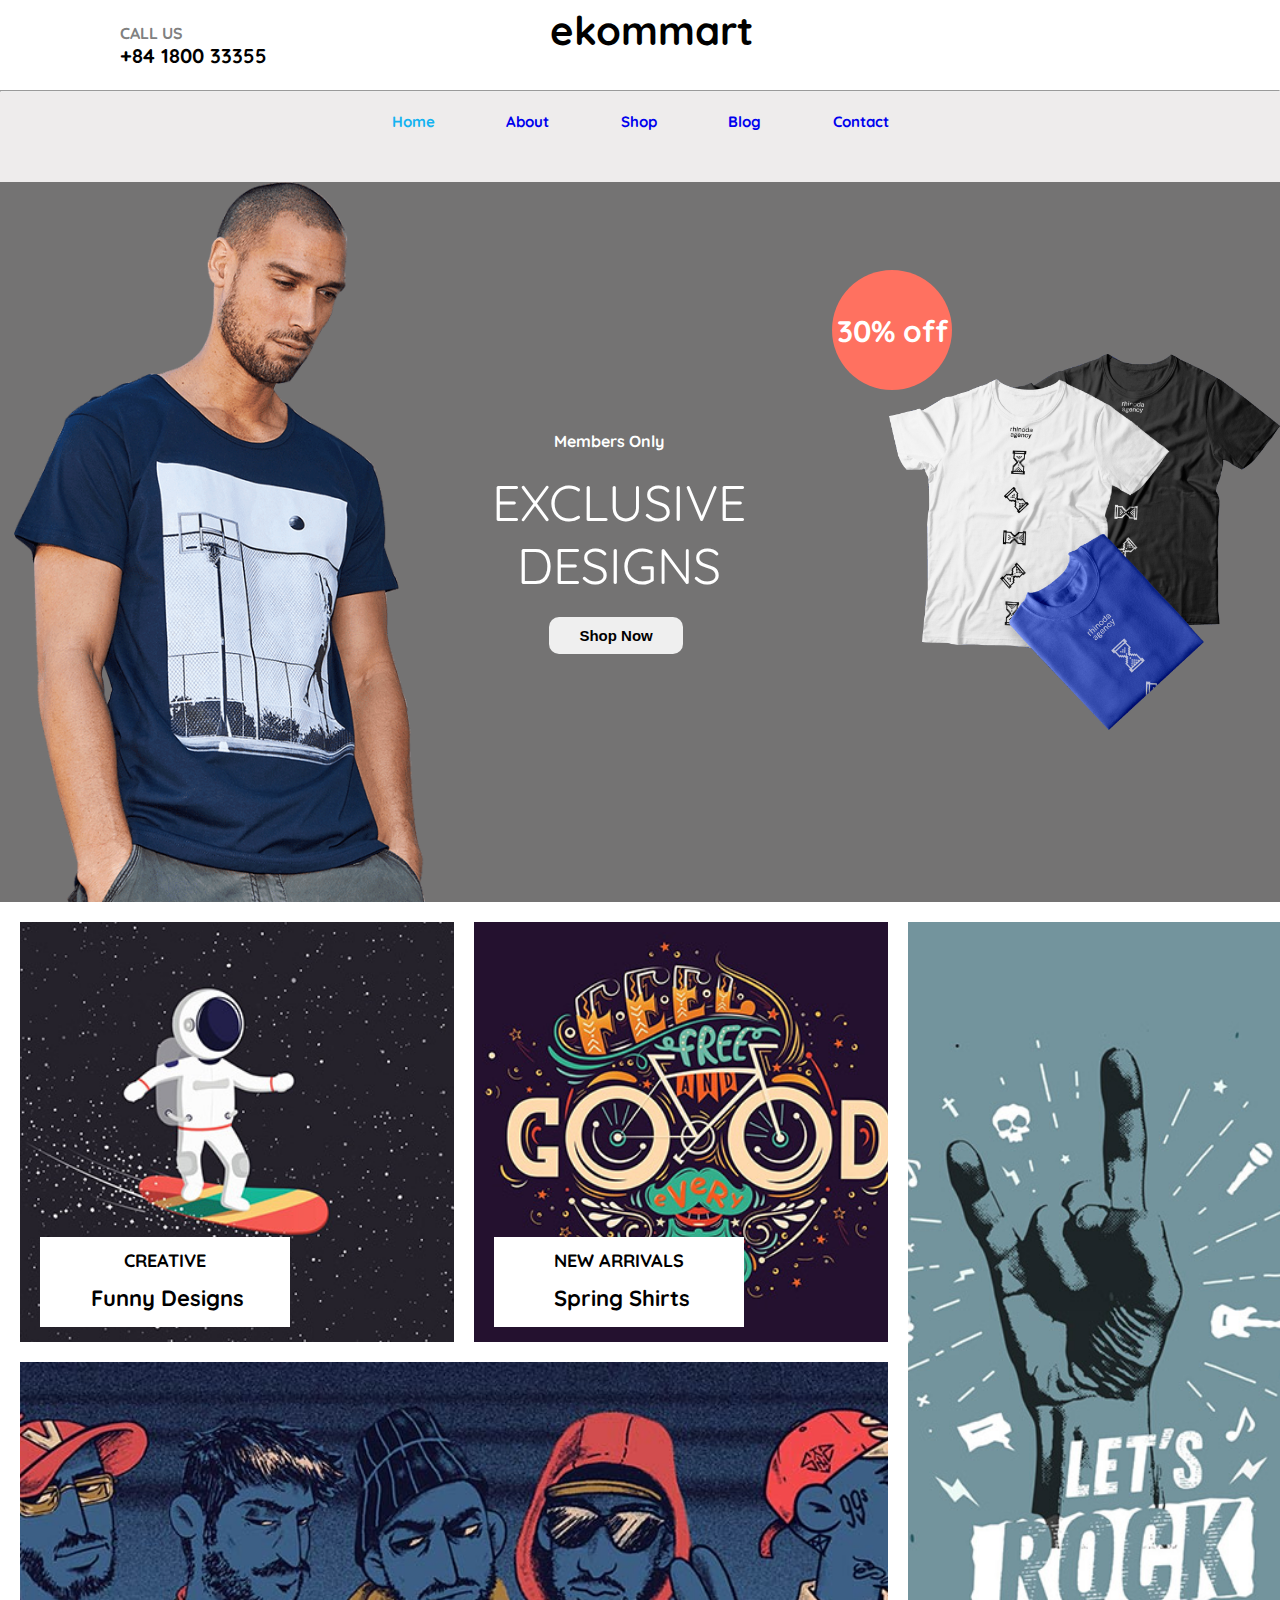
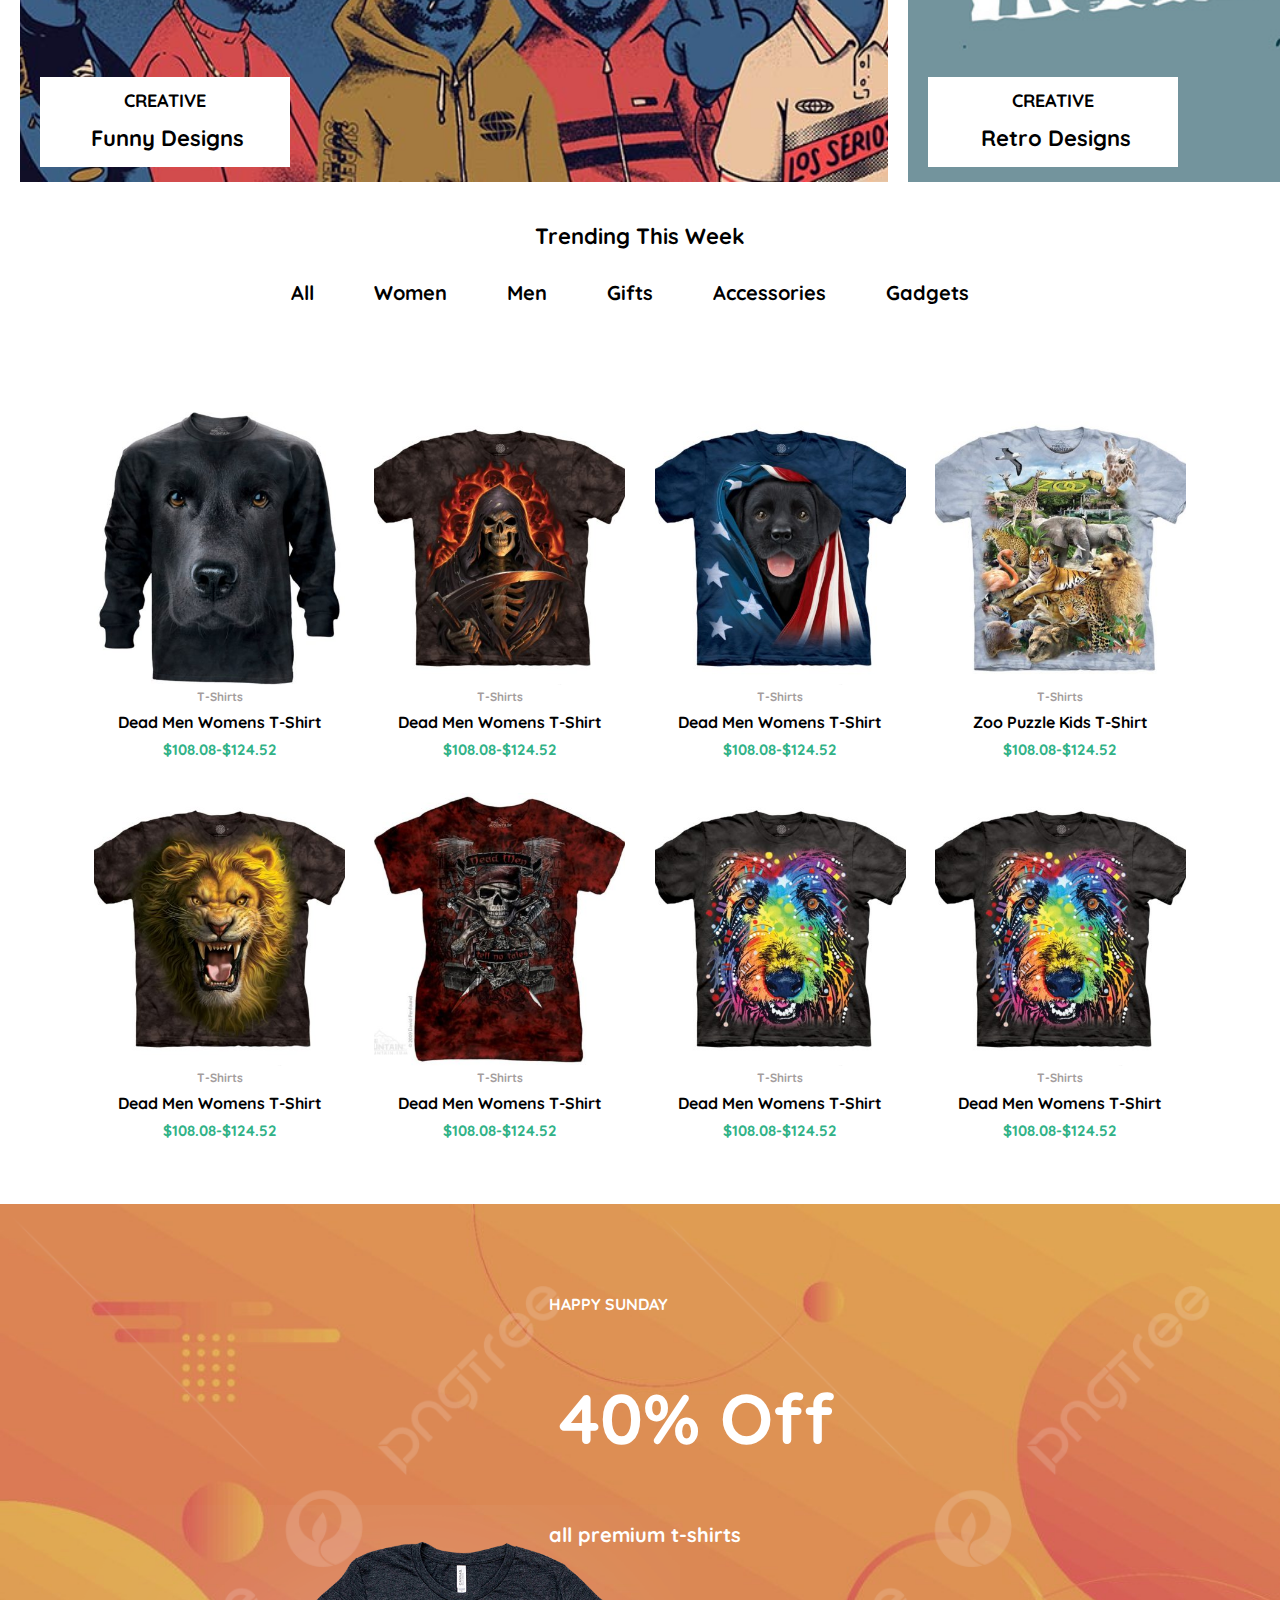
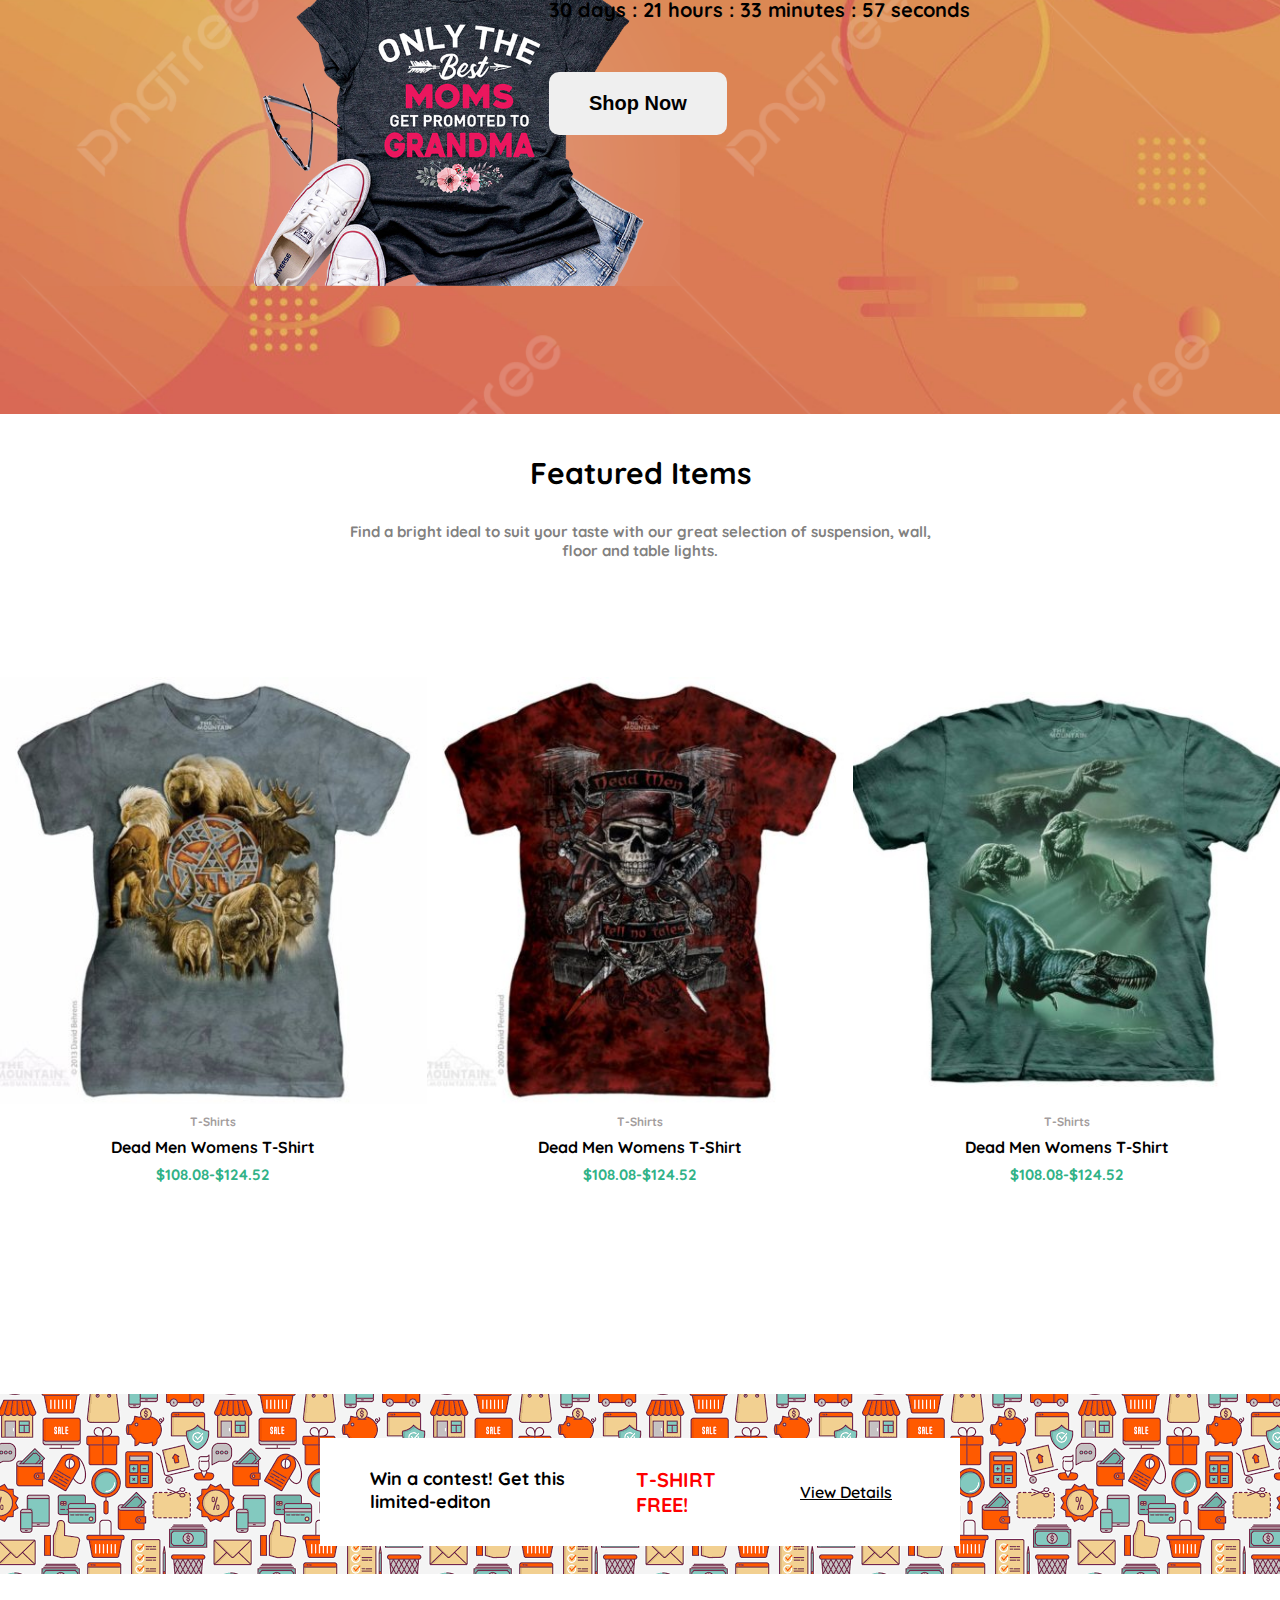
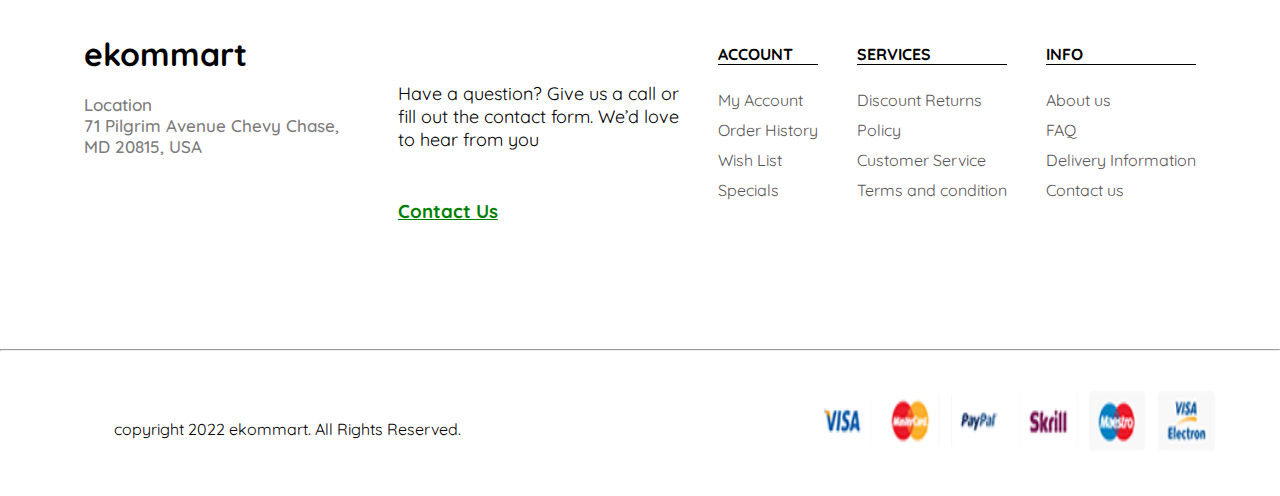
<file: index.html>
<!DOCTYPE html>
<html lang="en">
<head>
    <meta charset="UTF-8">
    <meta name="viewport" content="width=device-width, initial-scale=1.0">
    <title>Ecommerce Website</title>
    <link rel="stylesheet" href="./assets/css/ecom.css">
    <link rel="stylesheet" href="https://cdnjs.cloudflare.com/ajax/libs/font-awesome/6.5.1/css/all.min.css" integrity="sha512-DTOQO9RWCH3ppGqcWaEA1BIZOC6xxalwEsw9c2QQeAIftl+Vegovlnee1c9QX4TctnWMn13TZye+giMm8e2LwA==" crossorigin="anonymous" referrerpolicy="no-referrer" />
    <link rel="preconnect" href="https://fonts.googleapis.com">
<link rel="preconnect" href="https://fonts.gstatic.com" crossorigin>
<link href="https://fonts.googleapis.com/css2?family=Quicksand:wght@300..700&display=swap" rel="stylesheet">
</head>
<body>

  <div class="topnav">

        <input type="checkbox" id="checkin">
        <label for="checkin" class="checkbtn">
            <i class="fa-solid fa-bars"></i>
        </label>

        <div class="responsive-nav">
            <ul>
                <li ><i class="fa-solid fa-house"></i><a class="active" href="./index.html">Home</a></li>
                <li><i class="fa-solid fa-user"></i><a href="./pages/about.html">About</a></li>
                <li><i class="fa-solid fa-shop"></i><a href="./pages/shop.html">Shop</a></li>
                <li><i class="fa-brands fa-blogger-b"></i><a href="./pages/blog.html">Blog</a></li>
                <li><i class="fa-solid fa-square-phone"></i><a href="./pages/contact.html">Contact</a></li>
            </ul>
        </div>

        
        <div class="group">
            <i class="fa-solid fa-phone-volume"></i>
            <div class="group-para">
                <h4>CALL US</h4>
                <p>+84 1800 33355</p>
            </div>
        </div>
        <div class="group-logo">
            <p>ekommart</p>
        </div>

        <div class="icons">
            <i class="fa-solid fa-magnifying-glass" style="color: #2c2b2b;"></i>
            <i class="fa-regular fa-heart" style="color: #18191b;"></i>   
            <a href="./pages/login.html"><i class="fa-regular fa-user"></i></a>         
           
            <i class="fa-solid fa-cart-shopping"></i>            
        </div>

    </div>
    <hr>
    <div class="navigationbar">

        <div class="allcontent">
            <ul>
                <li><a class="active" href="./index.html">Home</a></li>
                <li><a href="./pages/about.html">About</a></li>
                <li><a href="./pages/shop.html">Shop</a></li>
                <li><a href="./pages/blog.html">Blog</a></li>
                <li><a href="./pages/contact.html">Contact</a></li>
            </ul>
        </div>

       
    </div>


    <div class="designs">
        <div class="des-img">
            <img src="./assets/images/rev_sliderhome22_model.png">
        </div>
        
        <div class="design1">
            <h4>Members Only</h4>
            <p>EXCLUSIVE DESIGNS</p>
            <button>Shop Now</button>
        </div>
        <div class="desgin-img2">
            <img src="./assets/images/shakingt-shirt.png">
        </div>
  
    </div>
    <div class="off">
        <p>30% off</p>
    </div> 

 
    <div class="bannersection">
        <div class="banner1">
            <div class="banner-img1">
                <div class="banner-top1 banner">
                    <img src="./assets/images/h22_banner-1.jpg">
                    <div class="arrivals">
                        <div class="arr">
                        <h1>CREATIVE</h1>
                        <p>Funny Designs</p>
                        </div>
                    </div>
                </div>
                

                <div class="banner-top2 banner">
                    <img src="./assets/images/h22_banner-2.jpg">
                    <div class="arrivals ">
                        <div class="arr">
                        <h1>NEW ARRIVALS</h1>
                        <p>Spring Shirts</p>
                        </div>
                    </div>
                </div>
            </div>

            <div class="banner-img2 banner">
                <img src="./assets/images/h22_banner-3.jpg">
                <div class="arrivals">
                    <div class="arr">
                    <h1>CREATIVE</h1>
                    <p>Funny Designs</p>
                    </div>
                </div>
            </div>
        </div>



        <div class="banner2">
            <div class="banner-img3 banner">
                <img src="./assets/images/h22_banner-4.jpg">
                <div class="arrivals">
                    <div class="arr">
                        <h1>CREATIVE</h1>
                        <p>Retro Designs</p>
                    </div>
                </div>
            </div>
        </div>
    </div>
    <div class="trending">
        <div class="trendp">
            <p>Trending This Week </p>
        </div>

        <div class="trendli">
            <ul>
                <li>All</li>
                <li>Women</li>
                <li>Men</li>
                <li>Gifts</li>
                <li>Accessories</li>
                <li>Gadgets</li>
            </ul>
        </div>
    </div>

    <div class="tshirt-types">
        <div class="shirt-img">
            <img src="./assets/images/45_3255_web__96428.1518717095-450x450.jpg">
            <p>Add to Cart</p>
            <div class="style">
                <i class="fa-solid thin fa-heart"></i>
                <i class="fa-solid fa-filter"></i>
                <i class="fa-solid fa-eye"></i>
            </div>
            <div class="price">
                <h1>T-Shirts</h1>
                <h2>Dead Men Womens T-Shirt</h2>
                <h3>$108.08-$124.52</h3>
           </div>
        </div>
        
        <div class="shirt-img">
            <img src="./assets/images/10_5885_web__52899.1524680322-450x450.jpg">
            <p>Add to Cart</p>
            <div class="style">
                <i class="fa-solid thin fa-heart"></i>
                <i class="fa-solid fa-eye"></i>
                <i class="fa-solid fa-filter"></i>
            </div>
            <div class="price">
                <h1>T-Shirts</h1>
                <h2>Dead Men Womens T-Shirt</h2>
                <h3>$108.08-$124.52</h3>
           </div>

        </div>
        <div class="shirt-img">
            <img src="./assets/images/10_5972_web__63864.1524685375-450x450.jpg">
            <p>Add to Cart</p>
            <div class="style">
                <i class="fa-solid thin fa-heart"></i>
                <i class="fa-solid fa-eye"></i>
                <i class="fa-solid fa-filter"></i>
            </div>
            <div class="price">
                <h1>T-Shirts</h1>
                <h2>Dead Men Womens T-Shirt</h2>
                <h3>$108.08-$124.52</h3>
           </div>
        </div>
        <div class="shirt-img">
            <img src="./assets/images/15-3901-kids-t-shirt__48108.1496537388-450x450.jpg">
            <p>Add to Cart</p>
            <div class="style">
                <i class="fa-solid thin fa-heart"></i>
                <i class="fa-solid fa-eye"></i>
                <i class="fa-solid fa-filter"></i>
            </div>
            <div class="price">
                <h1>T-Shirts</h1>
                <h2>Zoo Puzzle Kids T-Shirt</h2>
                <h3>$108.08-$124.52</h3>
           </div>

        </div>
        <div class="shirt-img">
            <img src="./assets/images/15_5760_web__08908.1525273447-450x450.jpg">
            <p>Add to Cart</p>
            <div class="style">
                <i class="fa-solid thin fa-heart"></i>
                <i class="fa-solid fa-eye"></i>
                <i class="fa-solid fa-filter"></i>
            </div>
            <div class="price">
                <h1>T-Shirts</h1>
                <h2>Dead Men Womens T-Shirt</h2>
                <h3>$108.08-$124.52</h3>
           </div>

        </div>
        <div class="shirt-img">
            <img src="./assets/images/28-3017-ladies-t-shirt__29537.1512671900-450x450.jpg">
            <p>Add to Cart</p>
            <div class="style">
                <i class="fa-solid thin fa-heart"></i>
                <i class="fa-solid fa-eye"></i>
                <i class="fa-solid fa-filter"></i>
            </div>
            <div class="price">
                <h1>T-Shirts</h1>
                <h2>Dead Men Womens T-Shirt</h2>
                <h3>$108.08-$124.52</h3>
           </div>

        </div>
        <div class="shirt-img">
            <img src="./assets/images/10_5927_web__57244.1524685343-1-450x450.jpg">
            <p>Add to Cart</p>
            <div class="style">
                <i class="fa-solid thin fa-heart"></i>
                <i class="fa-solid fa-eye"></i>
                <i class="fa-solid fa-filter"></i>
            </div>
            <div class="price">
                <h1>T-Shirts</h1>
                <h2>Dead Men Womens T-Shirt</h2>
                <h3>$108.08-$124.52</h3>
           </div>

        </div>
        <div class="shirt-img">
            <img src="./assets/images/10_5927_web__57244.1524685343-1-450x450.jpg">
            <p>Add to Cart</p>
            <div class="style">
                <i class="fa-solid thin fa-heart"></i>
                <i class="fa-solid fa-eye"></i>
                <i class="fa-solid fa-filter"></i>
            </div>
            <div class="price">
                <h1>T-Shirts</h1>
                <h2>Dead Men Womens T-Shirt</h2>
                <h3>$108.08-$124.52</h3>
           </div>

        </div>
    </div>

    <div class="bsection2">
        <div class="bsection2-img">
            <img src="./assets/images/h22_img-1.png">
        </div>  
        <div class="offer">
            <h4>HAPPY SUNDAY</h4>
            <h1>40% Off</h1>
            <h3>all premium t-shirts</h3>
            <p>30 days : 21 hours : 33 minutes : 57 seconds</p>
            <button>Shop Now</button>

        </div>
    </div>

    <div class="features">
        <h2>Featured Items</h2>
        <p>Find a bright ideal to suit your taste with our great selection of suspension, wall,<br> floor and table lights.</p>
    </div>

    <div class="threet">
        <div class="threet-img">
            <img src="./assets/images/Animal_Spirit_Circle__66814.1512664946-450x450three.jpg">
            <p>Add to Cart</p>
            <div class="view">
                <i class="fa-solid thin fa-heart"></i>
                <i class="fa-solid thin fa-eye"></i>
                <i class="fa-solid thin fa-filter"></i>
            </div> 
            
            <div class="price">
                <h1>T-Shirts</h1>
                <h2>Dead Men Womens T-Shirt</h2>
                <h3>$108.08-$124.52</h3>
           </div>
        </div>
        <div class="threet-img">
            <img src="./assets/images/28-3017-ladies-t-shirt__29537.1512671900-450x450 (1)three.jpg">
            <p>Add to Cart</p>
            <div class="view">
                <i class="fa-solid thin fa-heart"></i>
                <i class="fa-solid thin fa-eye"></i>
                <i class="fa-solid thin fa-filter"></i>
            </div> 
            <div class="price">
                <h1>T-Shirts</h1>
                <h2>Dead Men Womens T-Shirt</h2>
                <h3>$108.08-$124.52</h3>
           </div>
        </div>
        <div class="threet-img">
            <img src="./assets/images/15-1347-kids-t-shirt__80771.1528306940-450x450threet.jpg">
            <p>Add to Cart</p>
            <div class="view">
                <i class="fa-solid thin fa-heart"></i>
                <i class="fa-solid thin fa-eye"></i>
                <i class="fa-solid thin fa-filter"></i>
            </div> 
            <div class="price">
                <h1>T-Shirts</h1>
                <h2>Dead Men Womens T-Shirt</h2>
                <h3>$108.08-$124.52</h3>
           </div>
        </div>
    </div>


    <div class="contest">
        <div class="contest1">
        <div class="win">
            <p>Win a contest! Get this limited-editon<h1>T-SHIRT FREE!</h1> </p>
        </div>
        <div class="btn">
            <p>View Details</p>
        </div>
        </div>
    </div>

    <div class="footer">
        <div class="footer1">
        <h1>ekommart</h1>
        <p>Location<br>71 Pilgrim Avenue Chevy Chase,<br>
            MD 20815, USA</p>
        <i class="fa-brands fa-square-twitter"></i>
        <i class="fa-brands fa-square-facebook"></i>
        <i class="fa-brands fa-square-youtube"></i>
        <i class="fa-brands fa-instagram"></i>
        <i class="fa-brands fa-square-whatsapp"></i>
        </div>
    <div class="footer2">
        <p>Have a question? Give us a call or<br>fill out the contact form. We’d love<br> to hear from you</p>
        <h3>Contact Us</h3>
    </div>
    <div class="footer3">
        <h4>ACCOUNT</h4>
       <ul>
        <li>My Account</li>
        <li>Order History</li>
        <li>Wish List</li>
        <li>Specials</li>
       </ul>
    </div>
    <div class="footer4">
        <h4>SERVICES</h4>
        <ul>
            <li>Discount Returns</li>
            <li>Policy</li>
            <li>Customer Service</li>
            <li>Terms and condition</li>
           </ul>
    </div>
    <div class="footer5">
        <h4>INFO</h4>
        <ul>
            <li>About us</li>
            <li>FAQ</li>
            <li>Delivery Information</li>
            <li>Contact us</li>
           </ul>
    </div>

    </div>
    <hr>
    <div class="copyright">
        <div class="copy">
            <p>copyright<i class="fa-regular fa-copyright"></i> 2022 <span>ekommart.</span> All Rights Reserved.</p>

        </div>
        <div class="right">
            <img src="./assets/images/payment.png">
        </div>
    </div>


</body>
</html>
</file>
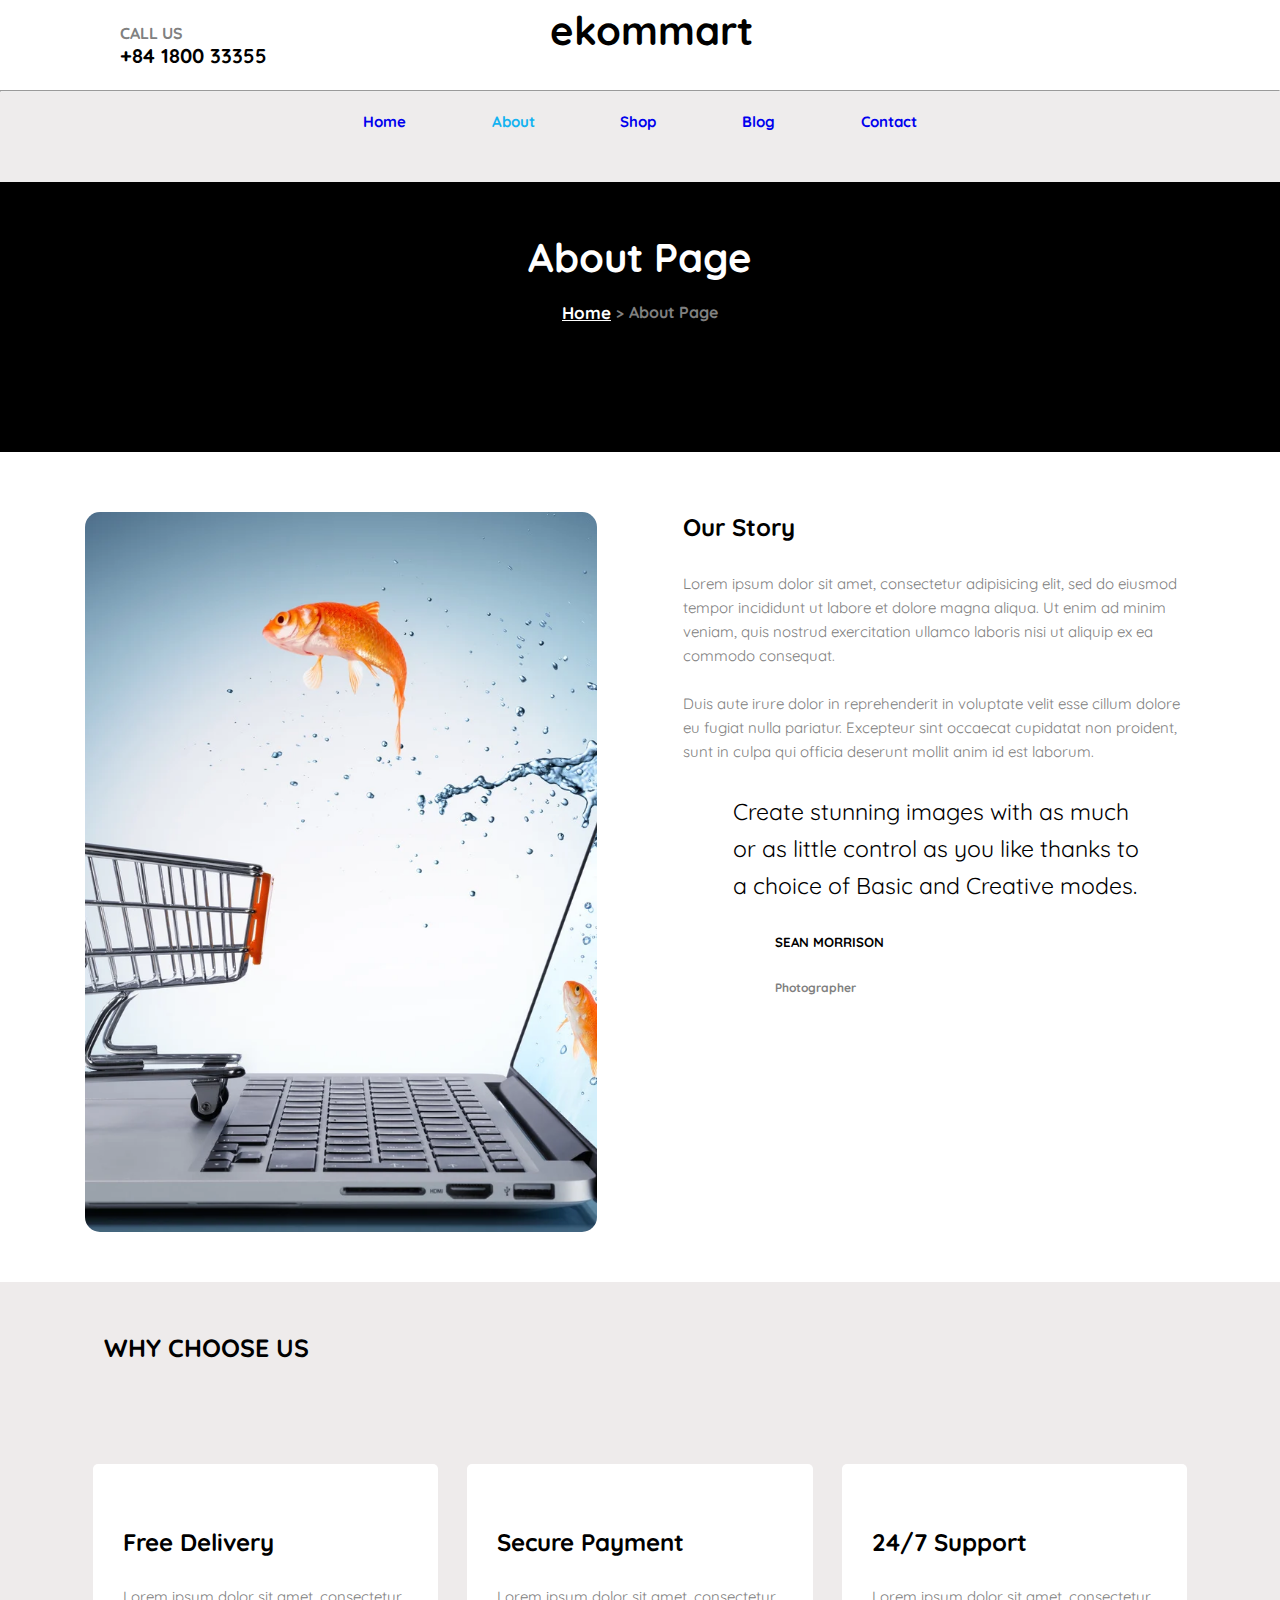
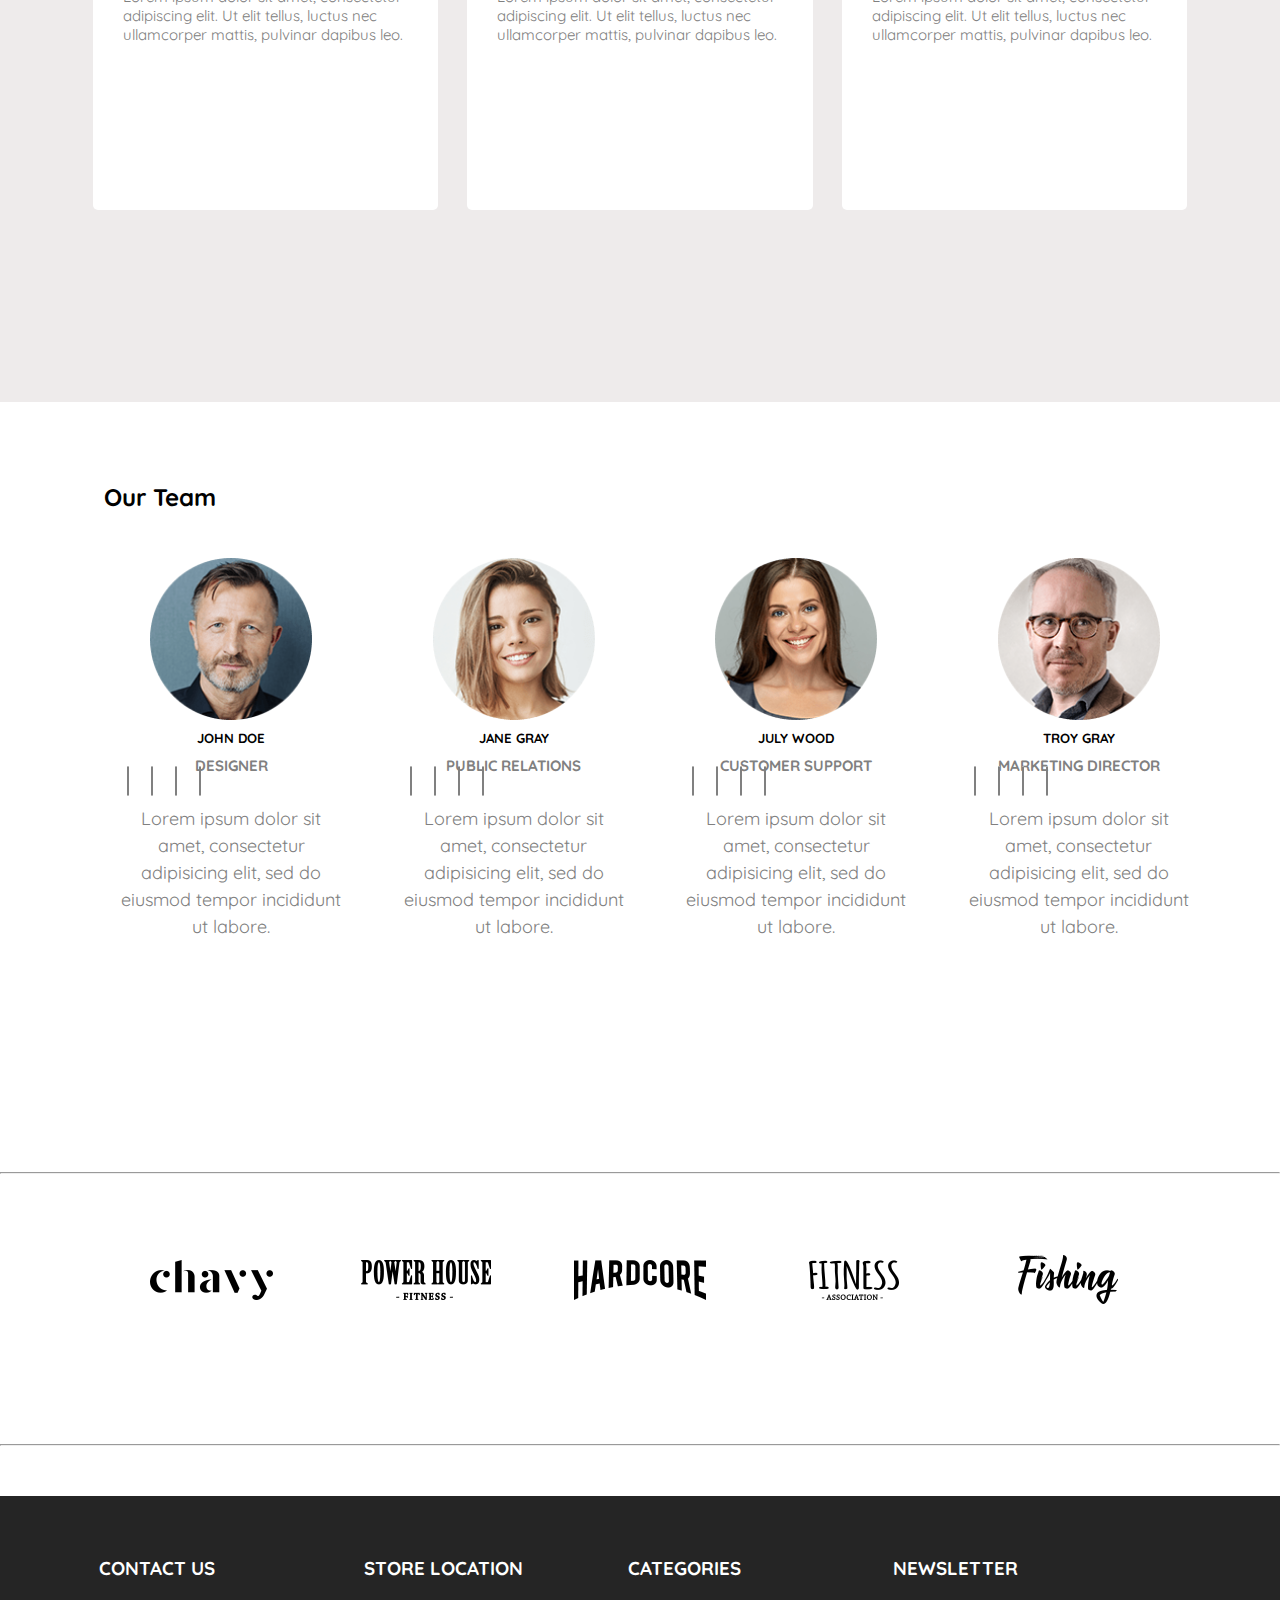
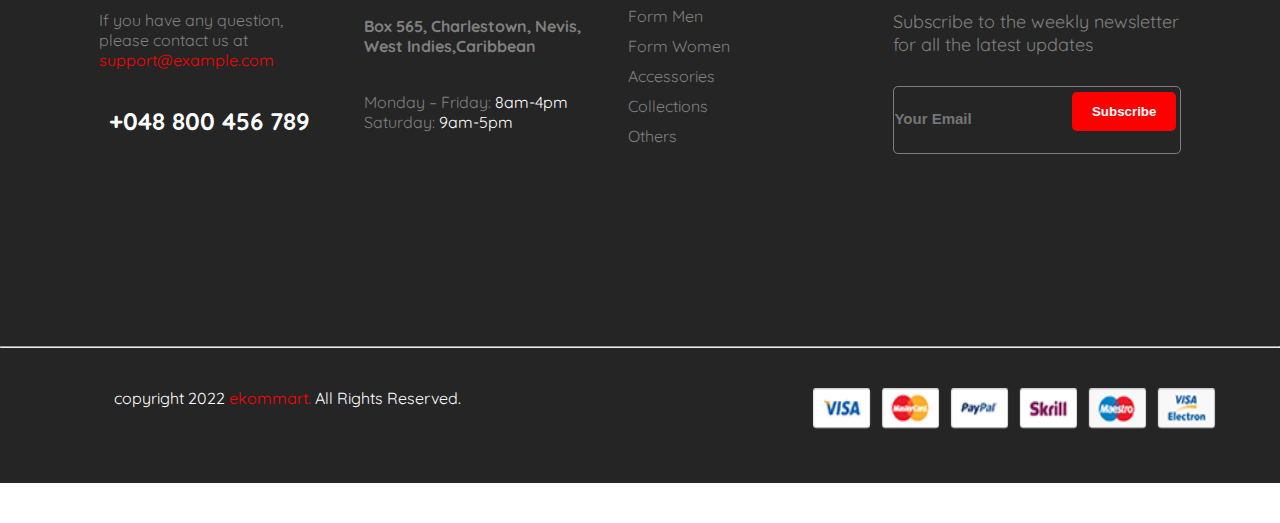
<file: pages/about.html>
<!DOCTYPE html>
<html lang="en">
<head>
    <meta charset="UTF-8">
    <meta name="viewport" content="width=device-width, initial-scale=1.0">
    <link rel="stylesheet" href="../assets/css/about1.css">
    <link rel="stylesheet" href="https://cdnjs.cloudflare.com/ajax/libs/font-awesome/6.5.1/css/all.min.css" integrity="sha512-DTOQO9RWCH3ppGqcWaEA1BIZOC6xxalwEsw9c2QQeAIftl+Vegovlnee1c9QX4TctnWMn13TZye+giMm8e2LwA==" crossorigin="anonymous" referrerpolicy="no-referrer" />
    <title>About</title>
    <link rel="preconnect" href="https://fonts.googleapis.com">
<link rel="preconnect" href="https://fonts.gstatic.com" crossorigin>
<link href="https://fonts.googleapis.com/css2?family=Quicksand:wght@300..700&display=swap" rel="stylesheet">
</head>
<body>


    <div class="topnav">

        <input type="checkbox" id="checkin">
        <label for="checkin" class="checkbtn">
            <i class="fa-solid fa-bars"></i>
        </label>

        <div class="responsive-nav">
            <ul>
                <li><i class="fa-solid fa-house"></i><a href="../index.html">Home</a></li>
                <li><i class="fa-solid fa-user"></i><a class="active" href="../pages/about.html">About</a></li>
                <li><i class="fa-solid fa-shop"></i><a href="../pages/shop.html">Shop</a></li>
                <li><i class="fa-brands fa-blogger-b"></i><a href="../pages/blog.html">Blog</a></li>
                <li><i class="fa-solid fa-square-phone"></i><a href="../pages/contact.html">Contact</a></li>
            </ul>
        </div>

        <div class="group">

            <i class="fa-solid fa-phone-volume"></i>
            <div class="group-para">
                <h4>CALL US</h4>
                <p>+84 1800 33355</p>
            </div>
        </div>

        <div class="group-logo">
            <p>ekommart</p>
        </div>

        <div class="icons">
            <i class="fa-solid fa-magnifying-glass" style="color: #2c2b2b;"></i>
            <i class="fa-regular fa-heart" style="color: #18191b;"></i>            
            <i class="fa-regular fa-user"></i>
            <i class="fa-solid fa-cart-shopping"></i>            
        </div>

      

    </div>
    <hr>
    <div class="navigationbar">

        <div class="allcontent">
            <ul>
                <li><a href="../index.html">Home</a></li>
                <li><a class="active" href="../pages/about.html">About</a></li>
                <li><a href="../pages/shop.html">Shop</a></li>
                <li><a href="../pages/blog.html">Blog</a></li>
                <li><a href="../pages/contact.html">Contact</a></li>
            </ul>
        </div>
    </div>
    <div class="aboutpage">
            <div class=heading>
                <h4>About Page</h4>
            </div>
            <div class="para"><i class="fa-solid fa-house-chimney"></i><h1><a href="../index.html">Home</a></h1> <span>></span> <strong>About Page</strong></div>  
    </div>

        <div class="storysec">
            <div class="story-img">
                <img src="../assets/images/ecommerce.webp">
            </div>
            <div class="story">
                <h2>Our Story</h2>
                <p>
                    Lorem ipsum dolor sit amet, consectetur adipisicing elit, sed do eiusmod tempor incididunt ut labore et dolore magna aliqua. Ut enim ad minim veniam, quis nostrud exercitation ullamco laboris nisi ut aliquip ex ea commodo consequat.
                    <br>
                    <br>
                    Duis aute irure dolor in reprehenderit in voluptate velit esse cillum
                    dolore eu fugiat nulla pariatur. Excepteur sint occaecat cupidatat non proident, sunt in culpa qui officia deserunt mollit anim id est laborum. 
                </p>
                <div class="story1">
                    <i class="fa-solid fa-quote-left" style="color: #e7133d;"></i>                   
                    <p>Create stunning images with as much or as little control as you like thanks to a choice of Basic and Creative modes.</p>
                </div>
                <div class="story2">
                    <h5>SEAN MORRISON</h5>
                    <h6>Photographer</h6>
                </div>
            </div>
        </div>

        <div class="choosesec">
            <div class="choosesec1">
                <div class="choosesec-para">
                    <p>WHY CHOOSE US</p>
                </div>

            <div class="choose1">
                <div class="choose2">
                    <i class="fa-solid fa-rocket" style="color: #e60a36;"></i>
                    <h2>Free Delivery</h2>
                    <p>Lorem ipsum dolor sit amet, consectetur adipiscing elit.
                        Ut elit tellus, luctus nec ullamcorper mattis, pulvinar dapibus leo.</p>
                </div>

                <div class="choose2">
                    <i class="fa-regular fa-credit-card" style="color: #e60a36;"></i>                    
                    <h2>Secure Payment</h2>
                    <p>Lorem ipsum dolor sit amet, consectetur adipiscing elit.
                        Ut elit tellus, luctus nec ullamcorper mattis, pulvinar dapibus leo.</p>
                </div>

                <div class="choose2">
                    <i class="fa-solid fa-shield-halved" style="color: #e60a36;"></i>                    
                    <h2>24/7 Support</h2>
                    <p>Lorem ipsum dolor sit amet, consectetur adipiscing elit.
                        Ut elit tellus, luctus nec ullamcorper mattis, pulvinar dapibus leo.</p>
                </div>
            </div>
            </div>
        </div>


        <div class="ourteam">
            <div class="ourteam1">

                <div class="ourteam-para">
                    <h2>Our Team</h2>
                </div>

                <div class="ourteam-member">

                    <div class="ourteam-member1">
                        <div class="ourteam-img">
                            <img src="../assets/images/member1.png">
                        </div>
                    <h5>JOHN DOE</h5>
                    <h4>DESIGNER</h4>
                    <i class="fa-brands fa-square-facebook"></i>
                    <i class="fa-brands fa-twitter"></i>
                    <i class="fa-brands fa-youtube"></i>
                    <i class="fa-brands fa-google-plus-g"></i>
                    <p>Lorem ipsum dolor sit amet, consectetur adipisicing elit, sed do eiusmod tempor incididunt ut labore.</p>
                    </div>

                    <div class="ourteam-member1">
                        <div class="ourteam-img">
                            <img src="../assets/images/member2.png">
                        </div>
                    <h5>JANE GRAY</h5>
                    <h4>PUBLIC RELATIONS</h4>
                    <i class="fa-brands fa-square-facebook"></i>
                    <i class="fa-brands fa-twitter"></i>
                    <i class="fa-brands fa-youtube"></i>
                    <i class="fa-brands fa-google-plus-g"></i>
                    <p>Lorem ipsum dolor sit amet, consectetur adipisicing elit, sed do eiusmod tempor incididunt ut labore.</p>
                    </div>

                    <div class="ourteam-member1">
                        <div class="ourteam-img">
                            <img src="../assets/images/member3.png">
                        </div>
                    <h5>JULY WOOD</h5>
                    <h4>CUSTOMER SUPPORT</h4>
                    <i class="fa-brands fa-square-facebook"></i>
                    <i class="fa-brands fa-twitter"></i>
                    <i class="fa-brands fa-youtube"></i>
                    <i class="fa-brands fa-google-plus-g"></i>
                    <p>Lorem ipsum dolor sit amet, consectetur adipisicing elit, sed do eiusmod tempor incididunt ut labore.</p>
                    </div>

                    <div class="ourteam-member1">
                        <div class="ourteam-img">
                            <img src="../assets/images/member4.png">
                        </div>
                    <h5>TROY GRAY</h5>
                    <h4>MARKETING DIRECTOR</h4>
                    <i class="fa-brands fa-square-facebook"></i>
                    <i class="fa-brands fa-twitter"></i>
                    <i class="fa-brands fa-youtube"></i>
                    <i class="fa-brands fa-google-plus-g"></i>
                    <p>Lorem ipsum dolor sit amet, consectetur adipisicing elit, sed do eiusmod tempor incididunt ut labore.</p>
                    </div>

                </div>
            
            </div>   
        </div>
<hr>
        <div class="images">
            <!-- <hr> -->
            <div class="images-img">
                <img src="../assets/images/brand-1.png">
            </div>

            <div class="images-img">
                <img src="../assets/images/brand-2.png">
            </div>

            <div class="images-img">
                <img src="../assets/images/brand-3.png">
            </div>

            <div class="images-img">
                <img src="../assets/images/brand-4.png">
            </div>

            <div class="images-img">
                <img src="../assets/images/brand-5.png">
            </div>
        </div>
<hr>



<div class="footer1">
    <div class="footer2">
    <div class="call">
        <h3>CONTACT US</h3>
        <p>If you have any question, please contact us at <span>support@example.com</span></p>
        <h2><i class="fa-solid fa-phone-volume"></i>+048 800 456 789</h2>
    </div>
    <div class="location">
        <h3>STORE LOCATION</h3>
        <h4>Box 565, Charlestown, Nevis, West Indies,Caribbean</h4>
        <p>Monday – Friday: <span >8am-4pm</span></p>
        <p>Saturday: <span>9am-5pm</span></p>
    </div>
    <div class="category">
        <h3>CATEGORIES</h3>
        <p>Form Men</p>
        <p>Form Women</p>
        <p>Accessories</p>
        <p>Collections</p>
        <p>Others</p>
    </div>
    <div class="newsletter">
        <h3>NEWSLETTER</h3>
        <p>Subscribe to the weekly newsletter for all the latest updates</p>
        <input type="email" placeholder="Your Email">
        <button>Subscribe</button>
    </div>
    </div>
     
    
</div>
<hr>

<div class="footerdown">
    <div class="copyright">
        <div class="copy">
            <p>copyright<i class="fa-regular fa-copyright"></i> 2022 <span>ekommart.</span> All Rights Reserved.</p>
        </div>
        <div class="conways">
            <i class="fa-brands fa-square-facebook"></i>
            <i class="fa-brands fa-square-twitter"></i>                
            <i class="fa-brands fa-linkedin"></i>
            <i class="fa-brands fa-square-instagram"></i>
        </div>
        <div class="right">
            <img src="../assets/images/payment.png">
        </div>
    </div>
</div>
    
</body>
</html>
</file>
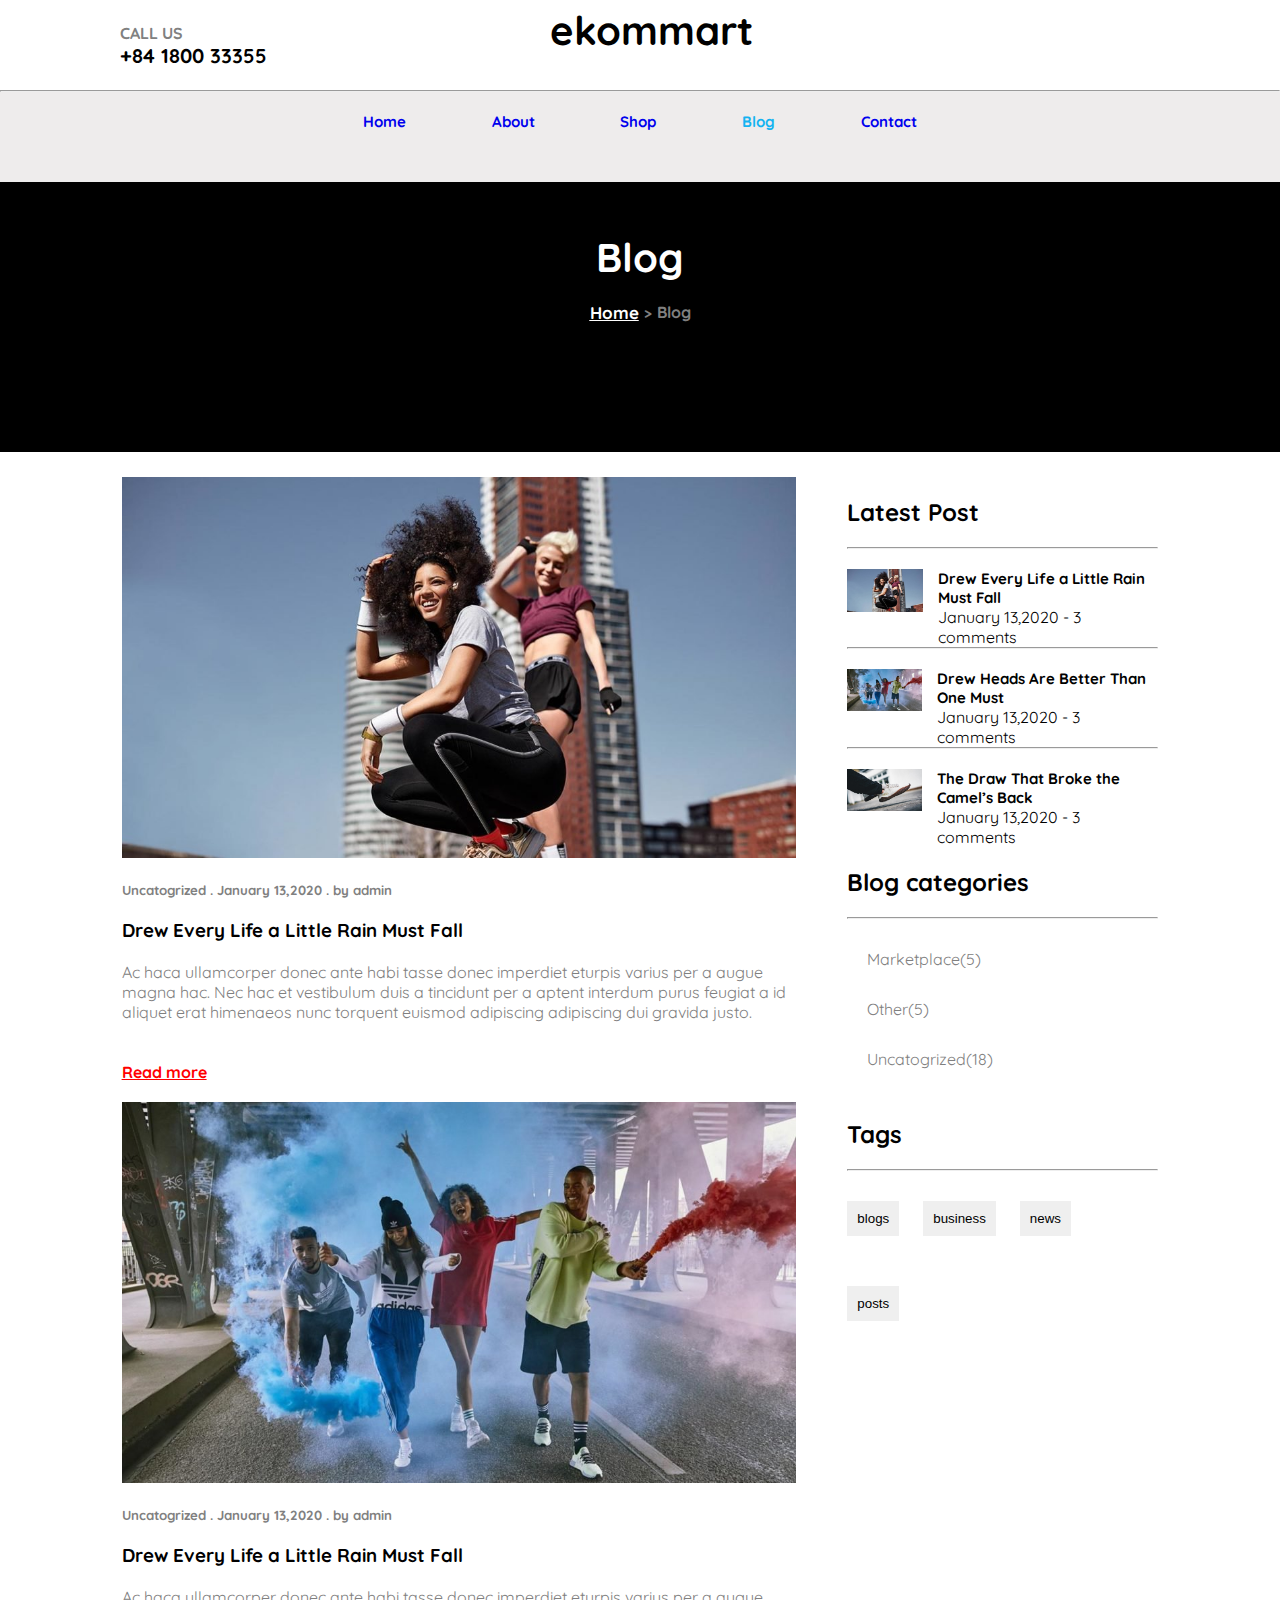
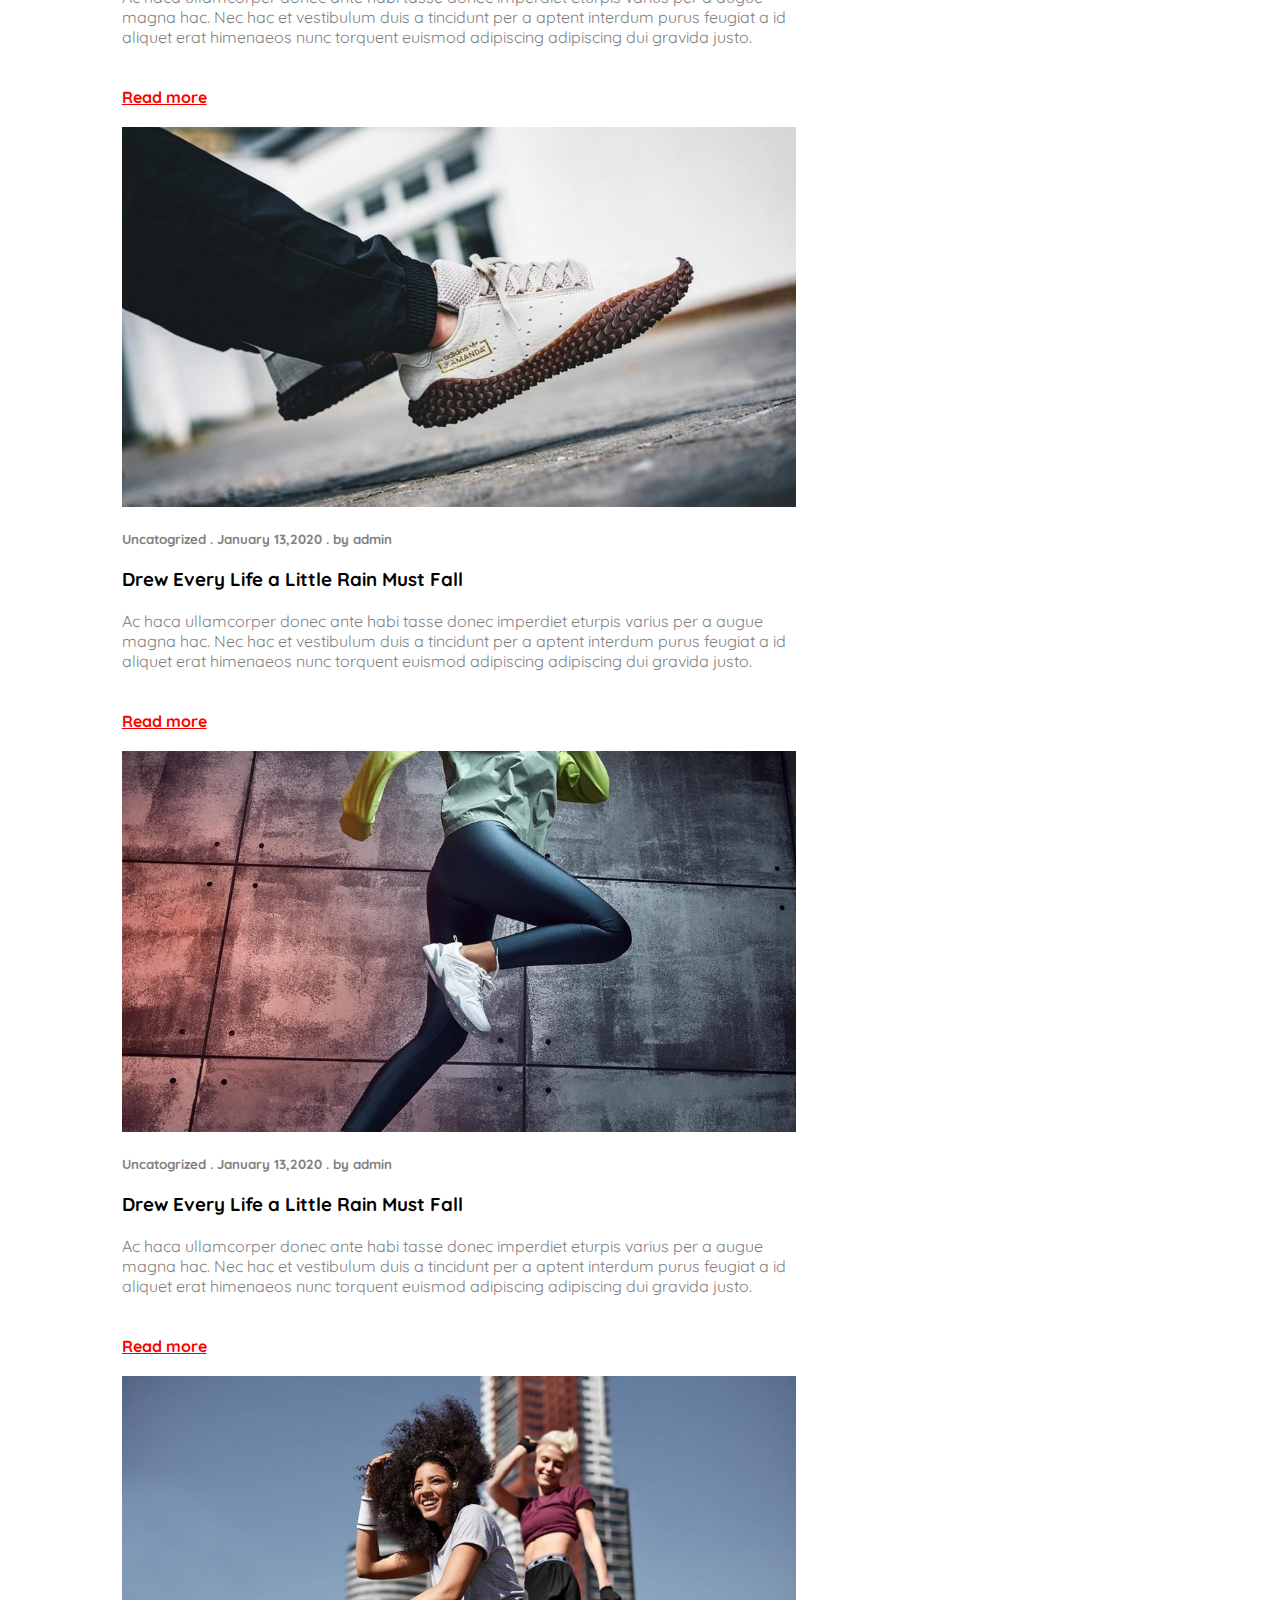
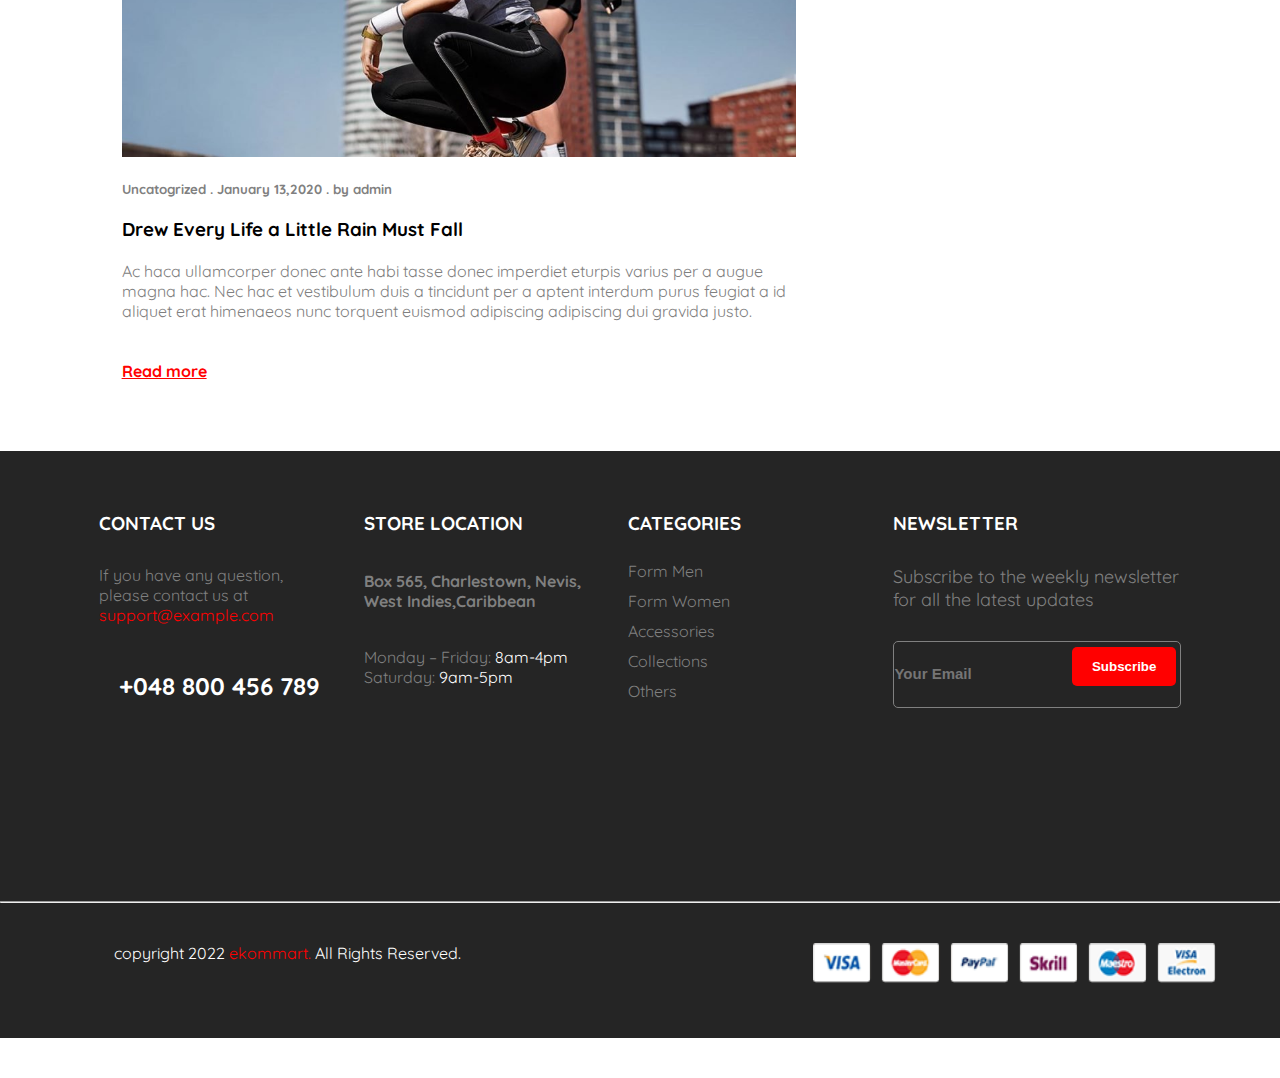
<file: pages/blog.html>
<!DOCTYPE html>
<html lang="en">
<head>
    <meta charset="UTF-8">
    <meta name="viewport" content="width=device-width, initial-scale=1.0">
    <link rel="stylesheet" href="../assets/css/blog1.css">
    <link rel="stylesheet" href="https://cdnjs.cloudflare.com/ajax/libs/font-awesome/6.5.1/css/all.min.css" integrity="sha512-DTOQO9RWCH3ppGqcWaEA1BIZOC6xxalwEsw9c2QQeAIftl+Vegovlnee1c9QX4TctnWMn13TZye+giMm8e2LwA==" crossorigin="anonymous" referrerpolicy="no-referrer" />
    <title>Blog</title>
    <link rel="preconnect" href="https://fonts.googleapis.com">
<link rel="preconnect" href="https://fonts.gstatic.com" crossorigin>
<link href="https://fonts.googleapis.com/css2?family=Quicksand:wght@300..700&display=swap" rel="stylesheet">
</head>
<body>

    <div class="topnav">

        <input type="checkbox" id="checkin">
        <label for="checkin" class="checkbtn">
            <i class="fa-solid fa-bars"></i>
        </label>

        <div class="responsive-nav">
            <ul>
                <li><i class="fa-solid fa-house"></i><a href="../index.html">Home</a></li>
                <li><i class="fa-solid fa-user"></i><a href="../pages/about.html">About</a></li>
                <li><i class="fa-solid fa-shop"></i><a href="../pages/shop.html">Shop</a></li>
                <li><i class="fa-brands fa-blogger-b"></i><a class="active" href="../pages/blog.html">Blog</a></li>
                <li><i class="fa-solid fa-square-phone"></i><a href="../pages/contact.html">Contact</a></li>
            </ul>
        </div>

        <div class="group">

            <i class="fa-solid fa-phone-volume"></i>
            <div class="group-para">
                <h4>CALL US</h4>
                <p>+84 1800 33355</p>
            </div>
        </div>

        <div class="group-logo">
            <p>ekommart</p>
        </div>

        <div class="icons">
            <i class="fa-solid fa-magnifying-glass" style="color: #2c2b2b;"></i>
            <i class="fa-regular fa-heart" style="color: #18191b;"></i>            
            <i class="fa-regular fa-user"></i>
            <i class="fa-solid fa-cart-shopping"></i>            
        </div>


    </div>
    <hr>
    <div class="navigationbar">

        <div class="allcontent">
            <ul>
                <li><a href="../index.html">Home</a></li>
                <li><a href="../pages/about.html">About</a></li>
                <li><a href="../pages/shop.html">Shop</a></li>
                <li><a class="active" href="../pages/blog.html">Blog</a></li>
                <li><a href="../pages/contact.html">Contact</a></li>
            </ul>
        </div>
    </div>

    <div class="blogpage">

        <div class=heading>
            <h4>Blog</h4>
        </div>
        <div class="para"><i class="fa-solid fa-house-chimney"></i><h1><a href="../index.html">Home</a></h1> <span>></span> <strong>Blog</strong></div>  
    </div>

    <div class="blogsec">
        <div class="blog1">
            <div class="blog1-1">

                <div class="blog1-2">

                <div class="blog1-1-img">
                    <img src="../assets/images/blog139ac7c84262403.5d56e2a3ba2d7-1000x565.jpg">
                </div>


                <div class="blog1-1-content">
                    <div class="spaned"><h5>Uncatogrized <span>. January 13,2020 </span><strong>. by admin</strong></h5></div>
                    <h3>Drew Every Life a Little Rain Must Fall</h3>
                    <p>Ac haca ullamcorper donec ante habi tasse donec imperdiet eturpis varius per a augue magna hac. 
                       Nec hac et vestibulum duis a tincidunt per a aptent interdum purus feugiat a id aliquet erat himenaeos 
                       nunc torquent euismod adipiscing adipiscing dui gravida justo.
                    </p>
                    <h4>Read more</h4>
                </div>

                </div>

                <div class="blog1-2">

                    <div class="blog1-1-img">
                        <img src="../assets/images/blog27bc41d87916269.5dc672b961317-1000x565.jpg">
                    </div>
    
    
                    <div class="blog1-1-content">
                        <div class="spaned"><h5>Uncatogrized <span>. January 13,2020 </span><strong>. by admin</strong></h5></div>
                        <h3>Drew Every Life a Little Rain Must Fall</h3>
                        <p>Ac haca ullamcorper donec ante habi tasse donec imperdiet eturpis varius per a augue magna hac. 
                           Nec hac et vestibulum duis a tincidunt per a aptent interdum purus feugiat a id aliquet erat himenaeos 
                           nunc torquent euismod adipiscing adipiscing dui gravida justo.
                        </p>
                        <h4>Read more</h4>
                    </div>
    
                </div>

                <div class="blog1-2">

                    <div class="blog1-1-img">
                        <img src="../assets/images/blog3-40df7b74817667.5c3b85bfbf4c6-1000x565.jpg">
                    </div>
    
    
                    <div class="blog1-1-content">
                        <div class="spaned"><h5>Uncatogrized <span>. January 13,2020 </span><strong>. by admin</strong></h5></div>
                        <h3>Drew Every Life a Little Rain Must Fall</h3>
                        <p>Ac haca ullamcorper donec ante habi tasse donec imperdiet eturpis varius per a augue magna hac. 
                           Nec hac et vestibulum duis a tincidunt per a aptent interdum purus feugiat a id aliquet erat himenaeos 
                           nunc torquent euismod adipiscing adipiscing dui gravida justo.
                        </p>
                        <h4>Read more</h4>
                    </div>
    
                </div>

                <div class="blog1-2">

                    <div class="blog1-1-img">
                        <img src="../assets/images/blog4-85273a87131137.5daee0bd8c53d-1000x565.jpg">
                    </div>
    
    
                    <div class="blog1-1-content">
                        <div class="spaned"><h5>Uncatogrized <span>. January 13,2020 </span><strong>. by admin</strong></h5></div>
                        <h3>Drew Every Life a Little Rain Must Fall</h3>
                        <p>Ac haca ullamcorper donec ante habi tasse donec imperdiet eturpis varius per a augue magna hac. 
                           Nec hac et vestibulum duis a tincidunt per a aptent interdum purus feugiat a id aliquet erat himenaeos 
                           nunc torquent euismod adipiscing adipiscing dui gravida justo.
                        </p>
                        <h4>Read more</h4>
                    </div>
    
                </div>

                <div class="blog1-2">

                    <div class="blog1-1-img">
                        <img src="../assets/images/blog139ac7c84262403.5d56e2a3ba2d7-1000x565.jpg">
                    </div>
    
    
                    <div class="blog1-1-content">
                        <div class="spaned"><h5>Uncatogrized <span>. January 13,2020 </span><strong>. by admin</strong></h5></div>
                        <h3>Drew Every Life a Little Rain Must Fall</h3>
                        <p>Ac haca ullamcorper donec ante habi tasse donec imperdiet eturpis varius per a augue magna hac. 
                           Nec hac et vestibulum duis a tincidunt per a aptent interdum purus feugiat a id aliquet erat himenaeos 
                           nunc torquent euismod adipiscing adipiscing dui gravida justo.
                        </p>
                        <h4>Read more</h4>
                    </div>
    
                    </div>

            </div>



            <div class="blog2">
                <h2>Latest Post</h2>
                <hr>
                <div class="blog2-person">
                    <div class="blogperson">
                        <img src="../assets/images/blog139ac7c84262403.5d56e2a3ba2d7-1000x565.jpg">
                    </div>
                    <div class="persondet">
                    <h6>Drew Every Life a Little Rain Must Fall</h6>
                    <p>January 13,2020 - 3 comments</p>
                    </div>
                </div>

                <hr>

                <div class="blog2-person">
                    <div class="blogperson">
                        <img src="../assets/images/blog27bc41d87916269.5dc672b961317-1000x565.jpg">
                    </div>
                    <div class="persondet">
                    <h6>Drew Heads Are Better Than One Must</h6>
                    <p>January 13,2020 - 3 comments</p>
                    </div>
                </div>

                <hr>

                <div class="blog2-person">
                    <div class="blogperson">
                        <img src="../assets/images/blog3-40df7b74817667.5c3b85bfbf4c6-1000x565.jpg">
                    </div>
                    <div class="persondet">
                    <h6>The Draw That Broke the Camel’s Back</h6>
                    <p>January 13,2020 - 3 comments</p>
                    </div>
                </div>

                <div class="categories">
                    <h2>Blog categories</h2>
                    <hr>
                    <p><i class="fa-solid fa-box-archive"></i>Marketplace(5)</p>
                    <p><i class="fa-solid fa-box-archive"></i>Other(5)</p>
                    <p><i class="fa-solid fa-box-archive"></i>Uncatogrized(18)</p>
                </div>
                
                <div class="tags">
                    <h2>Tags</h2>
                    <hr>
                    <button>blogs</button>
                    <button>business</button>
                    <button>news</button>
                    <button>posts</button>
                </div>

            </div>
        </div>
    </div>

    <div class="footer1">
        <div class="footer2">
        <div class="call">
            <h3>CONTACT US</h3>
            <p>If you have any question, please contact us at <span>support@example.com</span></p>
            <h2><i class="fa-solid fa-phone-volume"></i>+048 800 456 789</h2>
        </div>
        <div class="location">
            <h3>STORE LOCATION</h3>
            <h4>Box 565, Charlestown, Nevis, West Indies,Caribbean</h4>
            <p>Monday – Friday: <span >8am-4pm</span></p>
            <p>Saturday: <span>9am-5pm</span></p>
        </div>
        <div class="category">
            <h3>CATEGORIES</h3>
            <p>Form Men</p>
            <p>Form Women</p>
            <p>Accessories</p>
            <p>Collections</p>
            <p>Others</p>
        </div>
        <div class="newsletter">
            <h3>NEWSLETTER</h3>
            <p>Subscribe to the weekly newsletter for all the latest updates</p>
            <input type="email" placeholder="Your Email">
            <button>Subscribe</button>
        </div>
        </div>
        
    </div>
    <hr>


    <div class="footerdown">
        <div class="copyright">
            <div class="copy">
                <p>copyright<i class="fa-regular fa-copyright"></i> 2022 <span>ekommart.</span> All Rights Reserved.</p>
            </div>
            <div class="conways">
                <i class="fa-brands fa-square-facebook"></i>
                <i class="fa-brands fa-square-twitter"></i>                
                <i class="fa-brands fa-linkedin"></i>
                <i class="fa-brands fa-square-instagram"></i>
            </div>
            <div class="right">
                <img src="../assets/images/payment.png">
            </div>
    </div>

    
</body>
</html>
</file>
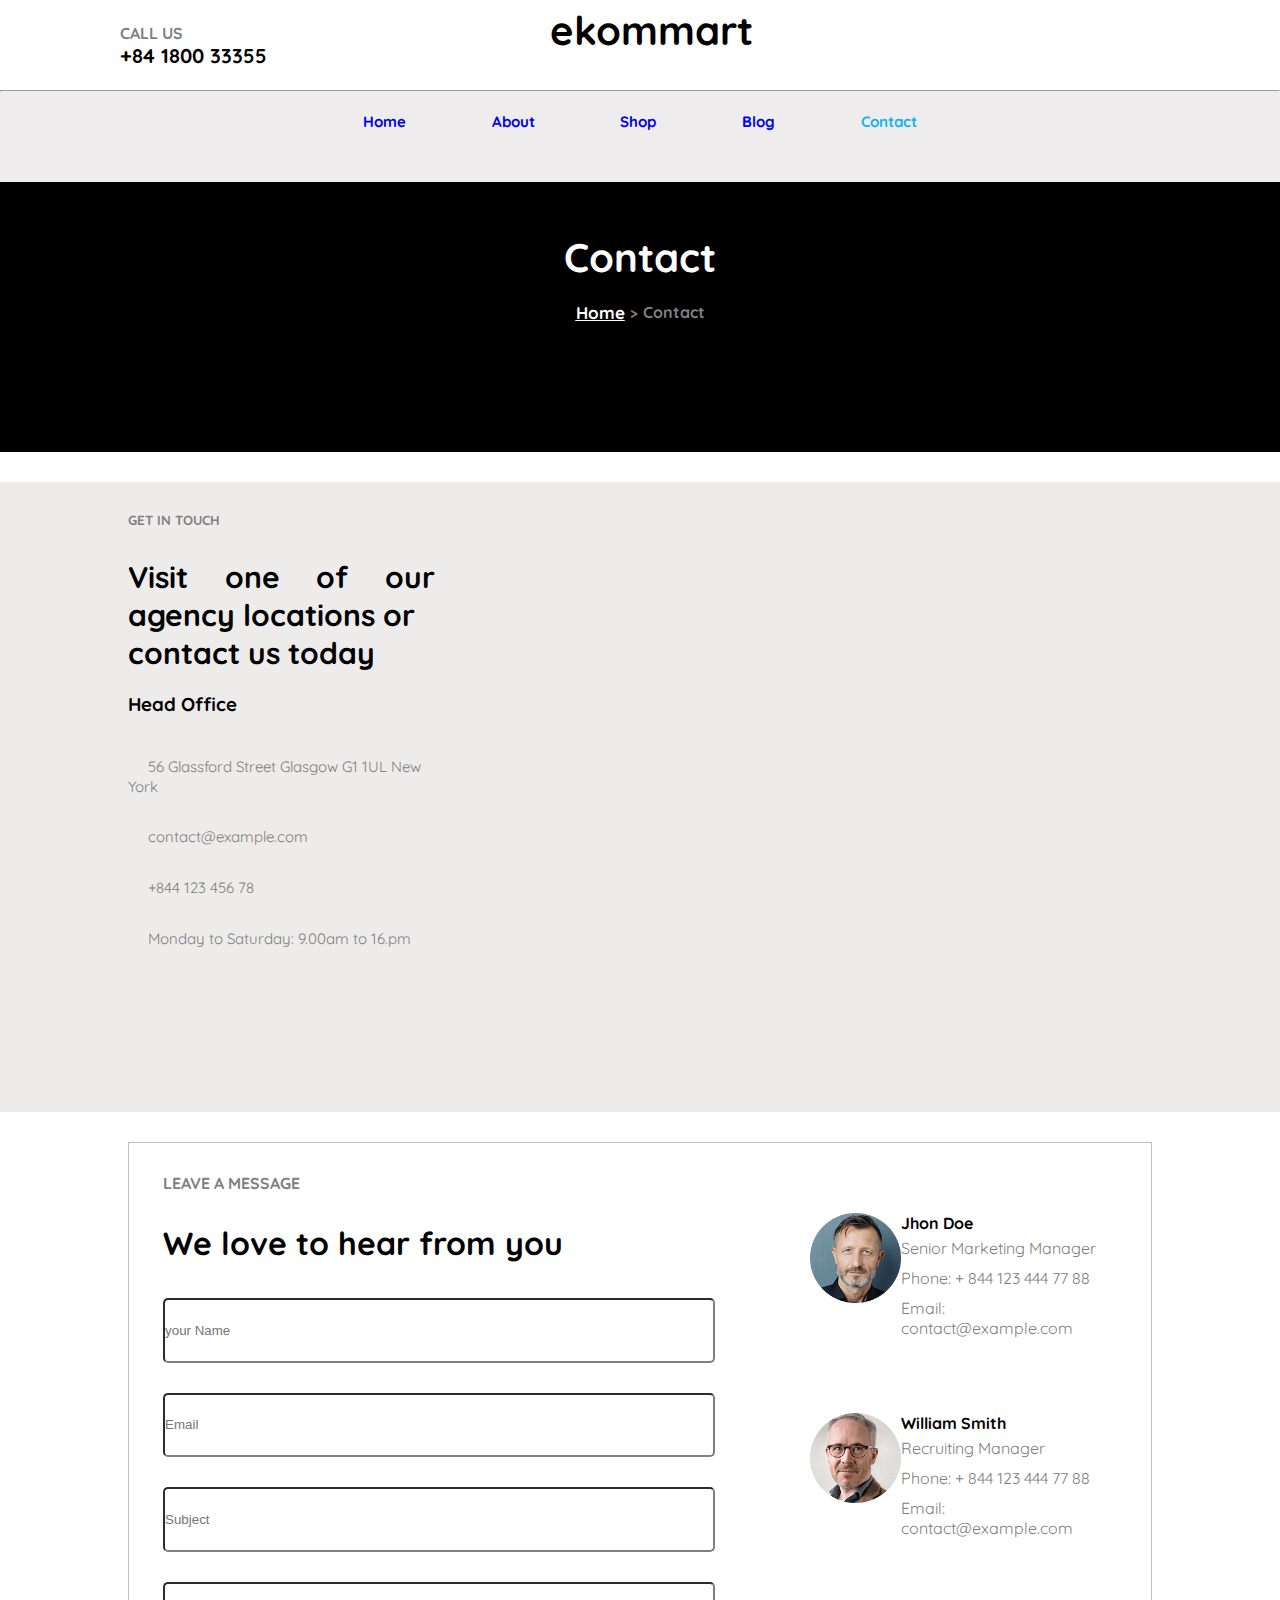
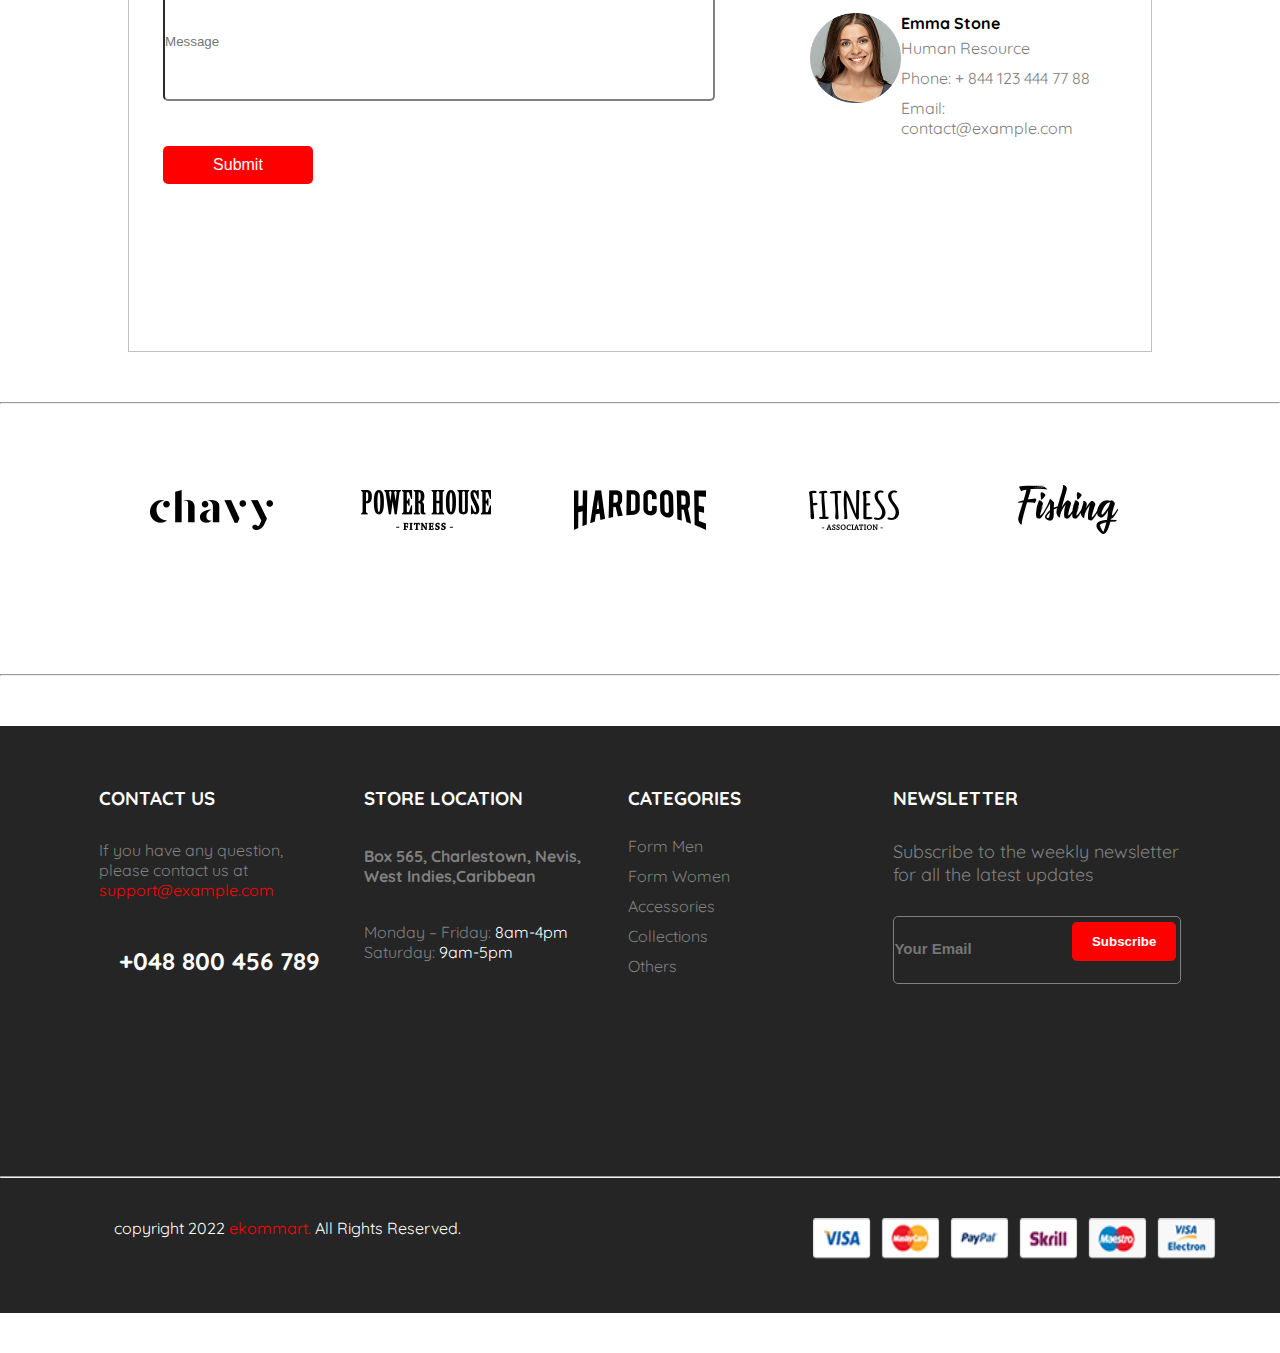
<file: pages/contact.html>
<!DOCTYPE html>
<html lang="en">
<head>
    <meta charset="UTF-8">
    <meta name="viewport" content="width=device-width, initial-scale=1.0">
    <link rel="stylesheet" href="../assets/css/contact1.css">
    <link rel="stylesheet" href="https://cdnjs.cloudflare.com/ajax/libs/font-awesome/6.5.1/css/all.min.css" integrity="sha512-DTOQO9RWCH3ppGqcWaEA1BIZOC6xxalwEsw9c2QQeAIftl+Vegovlnee1c9QX4TctnWMn13TZye+giMm8e2LwA==" crossorigin="anonymous" referrerpolicy="no-referrer" />
    <title>Contact</title>
    <link rel="preconnect" href="https://fonts.googleapis.com">
<link rel="preconnect" href="https://fonts.gstatic.com" crossorigin>
<link href="https://fonts.googleapis.com/css2?family=Quicksand:wght@300..700&display=swap" rel="stylesheet">
</head>

<body>

    <div class="topnav">
        <input type="checkbox" id="checkin">
        <label for="checkin" class="checkbtn">
            <i class="fa-solid fa-bars"></i>
        </label>

        <div class="responsive-nav">
            <ul>
                <li><i class="fa-solid fa-house"></i><a href="../index.html">Home</a></li>
                <li><i class="fa-solid fa-user"></i><a href="../pages/about.html">About</a></li>
                <li><i class="fa-solid fa-shop"></i><a href="../pages/shop.html">Shop</a></li>
                <li><i class="fa-brands fa-blogger-b"></i><a href="../pages/blog.html">Blog</a></li>
                <li><i class="fa-solid fa-square-phone"></i><a class="active" href="../pages/contact.html">Contact</a></li>
            </ul>
        </div>

        <div class="group">
            <i class="fa-solid fa-phone-volume"></i>
            <div class="group-para">
                <h4>CALL US</h4>
                <p>+84 1800 33355</p>
            </div>
        </div>
        <div class="group-logo">
            <p>ekommart</p>
        </div>

        <div class="icons">
            <i class="fa-solid fa-magnifying-glass" style="color: #2c2b2b;"></i>
            <i class="fa-regular fa-heart" style="color: #18191b;"></i>            
            <i class="fa-regular fa-user"></i>
            <i class="fa-solid fa-cart-shopping"></i>            
        </div>

    </div>
    <hr>
   
    <div class="navigationbar">
        <!-- <div class="logo">
            <p>ekommart</p>
        </div> -->

        <div class="allcontent">
            <ul>
                <li><a href="../index.html">Home</a></li>
                <li><a href="../pages/about.html">About</a></li>
                <li><a href="../pages/shop.html">Shop</a></li>
                <li><a href="../pages/blog.html">Blog</a></li>
                <li><a class="active" href="../pages/contact.html">Contact</a></li>
            </ul>
        </div>
    </div>

    <div class="contactpage">
        <div class=heading>
            <h4>Contact</h4>
        </div>
        <div class="para"><i class="fa-solid fa-house-chimney"></i><h1><a href="../index.html">Home</a></h1> <span>></span> <strong>Contact</strong></div>  
    </div>

    <div class="get-touch">
        <div class="con-map">
        <div class="condetail">
            <h5>GET IN TOUCH</h5>
            <h2>Visit one of our agency locations or<br> contact us today</h2>
            <h3>Head Office</h3>
            <p><i class="fa-solid fa-map-location-dot"></i>56 Glassford Street Glasgow G1 1UL New York</p>
            <p><i class="fa-regular fa-envelope"></i>contact@example.com</p>
            <p><i class="fa-solid fa-phone"></i>+844 123 456 78</p>
            <p><i class="fa-regular fa-clock"></i>Monday to Saturday: 9.00am to 16.pm</p>
        </div>

        <div class="maps">
            <iframe src="https://www.google.com/maps/embed?pb=!1m14!1m8!1m3!1d9934.186679009023!2d-0.11951900000000001!3d51.503186!3m2!1i1024!2i768!4f13.1!3m3!1m2!1s0x487604b900d26973%3A0x4291f3172409ea92!2slastminute.com%20London%20Eye!5e0!3m2!1sen!2sus!4v1710739007533!5m2!1sen!2sus" width="600" height="450" style="border:0;" allowfullscreen="" loading="lazy" referrerpolicy="no-referrer-when-downgrade"></iframe>        </div>
        </div>
        
    </div>

    <div class="message">
        <div class="leave">
            <h4>LEAVE A MESSAGE</h4>
            <h1>We love to hear from you</h1>
            <input type="text" placeholder="your Name">
            <input type="email" placeholder="Email">
            <input type="text" placeholder="Subject">
            <div class="messin">
                <input type="text" placeholder="Message">
            </div>
            <button>Submit</button>
        </div>

        <div class="person">
            <div class="team-person">
                <div class="personcon">
                    <img src="../assets/images/member1.png">
                </div>
                <div class="persondet">
                <h4>Jhon Doe</h4>
                <p>Senior Marketing Manager</p>
                <p>Phone: + 844 123 444 77 88</p>
                <p>Email: contact@example.com</p>
                </div>
            </div>

            <div class="team-person">
                <div class="personcon">
                    <img src="../assets/images/member4.png">
                </div>
                <div class="persondet">
                <h4>William Smith</h4>
                <p>Recruiting Manager</p>
                <p>Phone: + 844 123 444 77 88</p>
                <p>Email: contact@example.com</p>
                </div>
            </div>

            <div class="team-person">
                <div class="personcon">
                    <img src="../assets/images/member3.png">
                </div>
                <div class="persondet">
                <h4>Emma Stone</h4>
                <p>Human Resource</p>
                <p>Phone: + 844 123 444 77 88</p>
                <p>Email: contact@example.com</p>
                </div>
            </div>

        </div>

    </div>
<hr>
    <div class="images">
        <!-- <hr> -->
        <div class="images-img">
            <img src="../assets/images/brand-1.png">
        </div>

        <div class="images-img">
            <img src="../assets/images/brand-2.png">
        </div>

        <div class="images-img">
            <img src="../assets/images/brand-3.png">
        </div>

        <div class="images-img">
            <img src="../assets/images/brand-4.png">
        </div>

        <div class="images-img">
            <img src="../assets/images/brand-5.png">
        </div>
    </div>
<hr>

<div class="footer1">
    <div class="footer2">
    <div class="call">
        <h3>CONTACT US</h3>
        <p>If you have any question, please contact us at <span>support@example.com</span></p>
        <h2><i class="fa-solid fa-phone-volume"></i>+048 800 456 789</h2>
    </div>
    <div class="location">
        <h3>STORE LOCATION</h3>
        <h4>Box 565, Charlestown, Nevis, West Indies,Caribbean</h4>
        <p>Monday – Friday: <span >8am-4pm</span></p>
        <p>Saturday: <span>9am-5pm</span></p>
    </div>
    <div class="category">
        <h3>CATEGORIES</h3>
        <p>Form Men</p>
        <p>Form Women</p>
        <p>Accessories</p>
        <p>Collections</p>
        <p>Others</p>
    </div>
    <div class="newsletter">
        <h3>NEWSLETTER</h3>
        <p>Subscribe to the weekly newsletter for all the latest updates</p>
        <input type="email" placeholder="Your Email">
        <button>Subscribe</button>
    </div>
    </div>
</div>  
<hr>
    <div class="footerdown">
        <div class="copyright">
            <div class="copy">
                <p>copyright<i class="fa-regular fa-copyright"></i> 2022 <span>ekommart.</span> All Rights Reserved.</p>
            </div>
            <div class="conways">
                <i class="fa-brands fa-square-facebook"></i>
                <i class="fa-brands fa-square-twitter"></i>                
                <i class="fa-brands fa-linkedin"></i>
                <i class="fa-brands fa-square-instagram"></i>
            </div>
            <div class="right">
                <img src="../assets/images/payment.png">
            </div>
    </div>
    

</div>


    

    


    
    

    
</body>
</html>
</file>
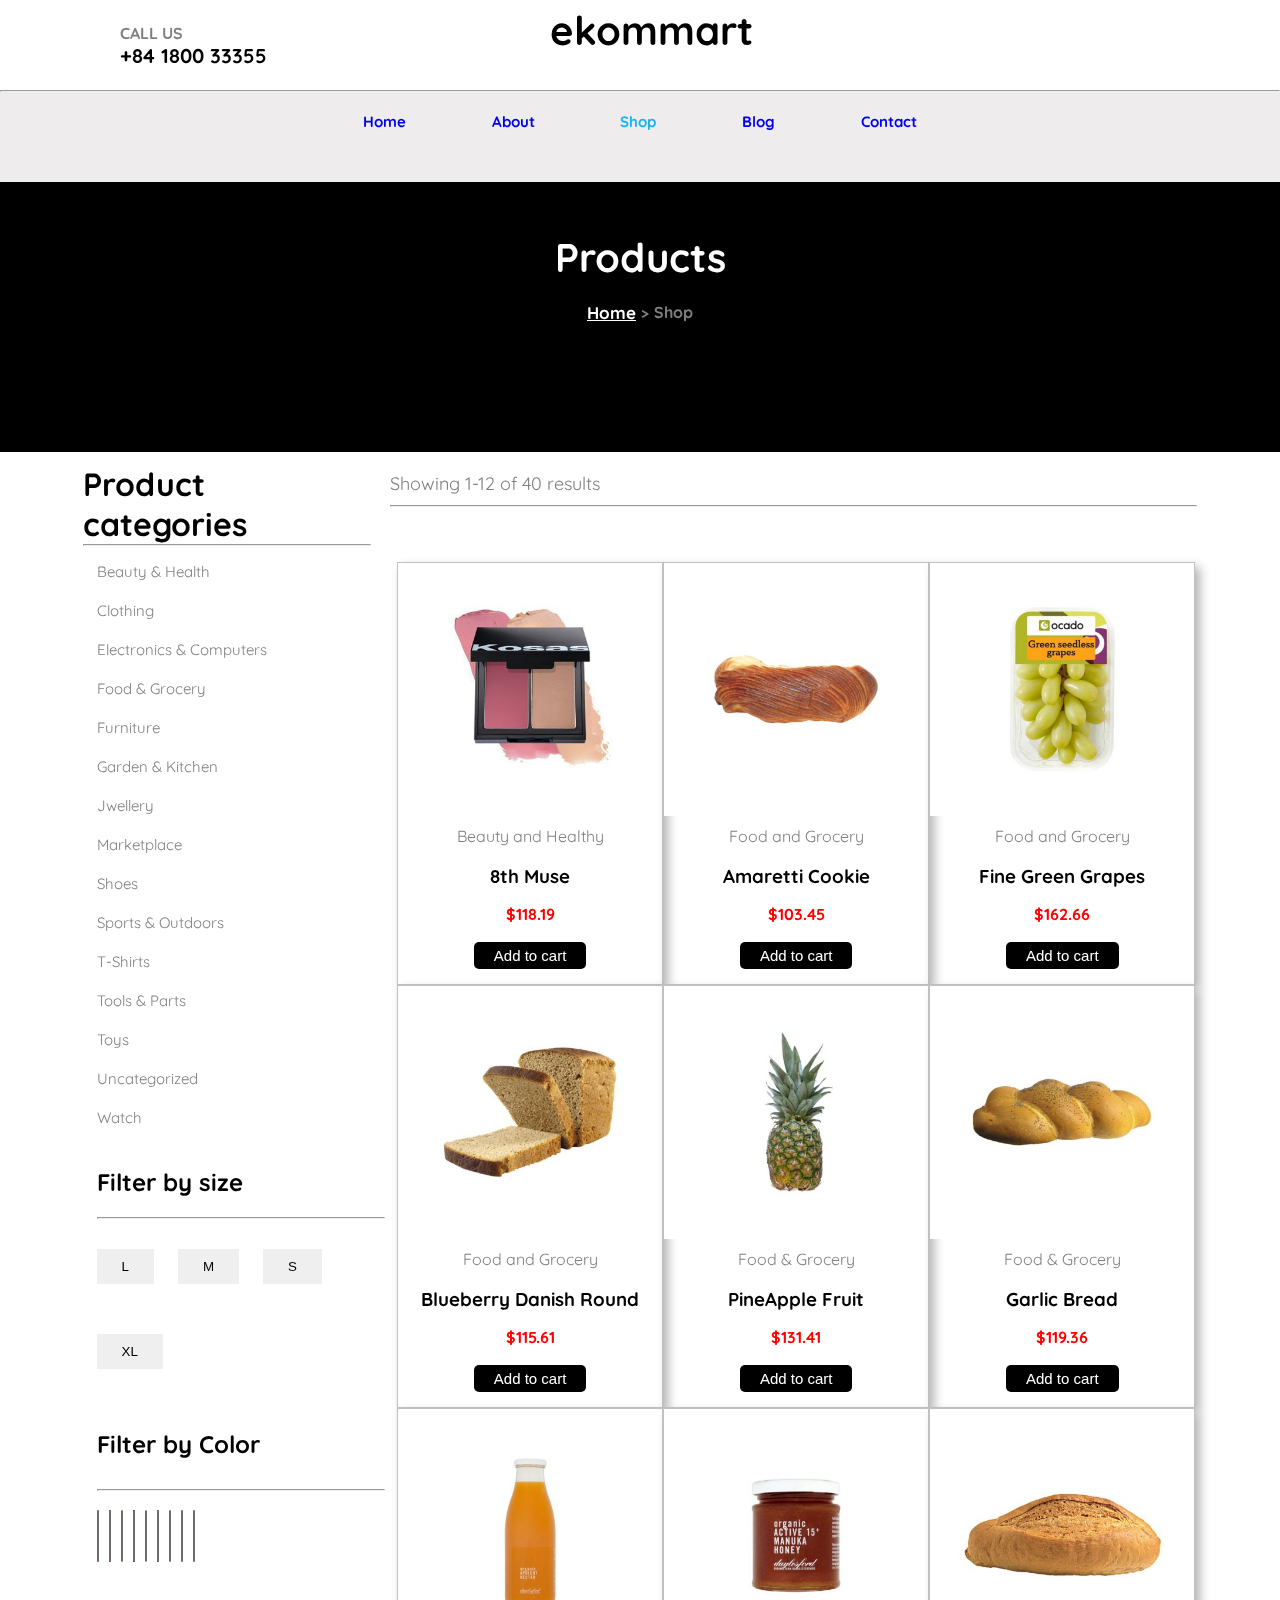
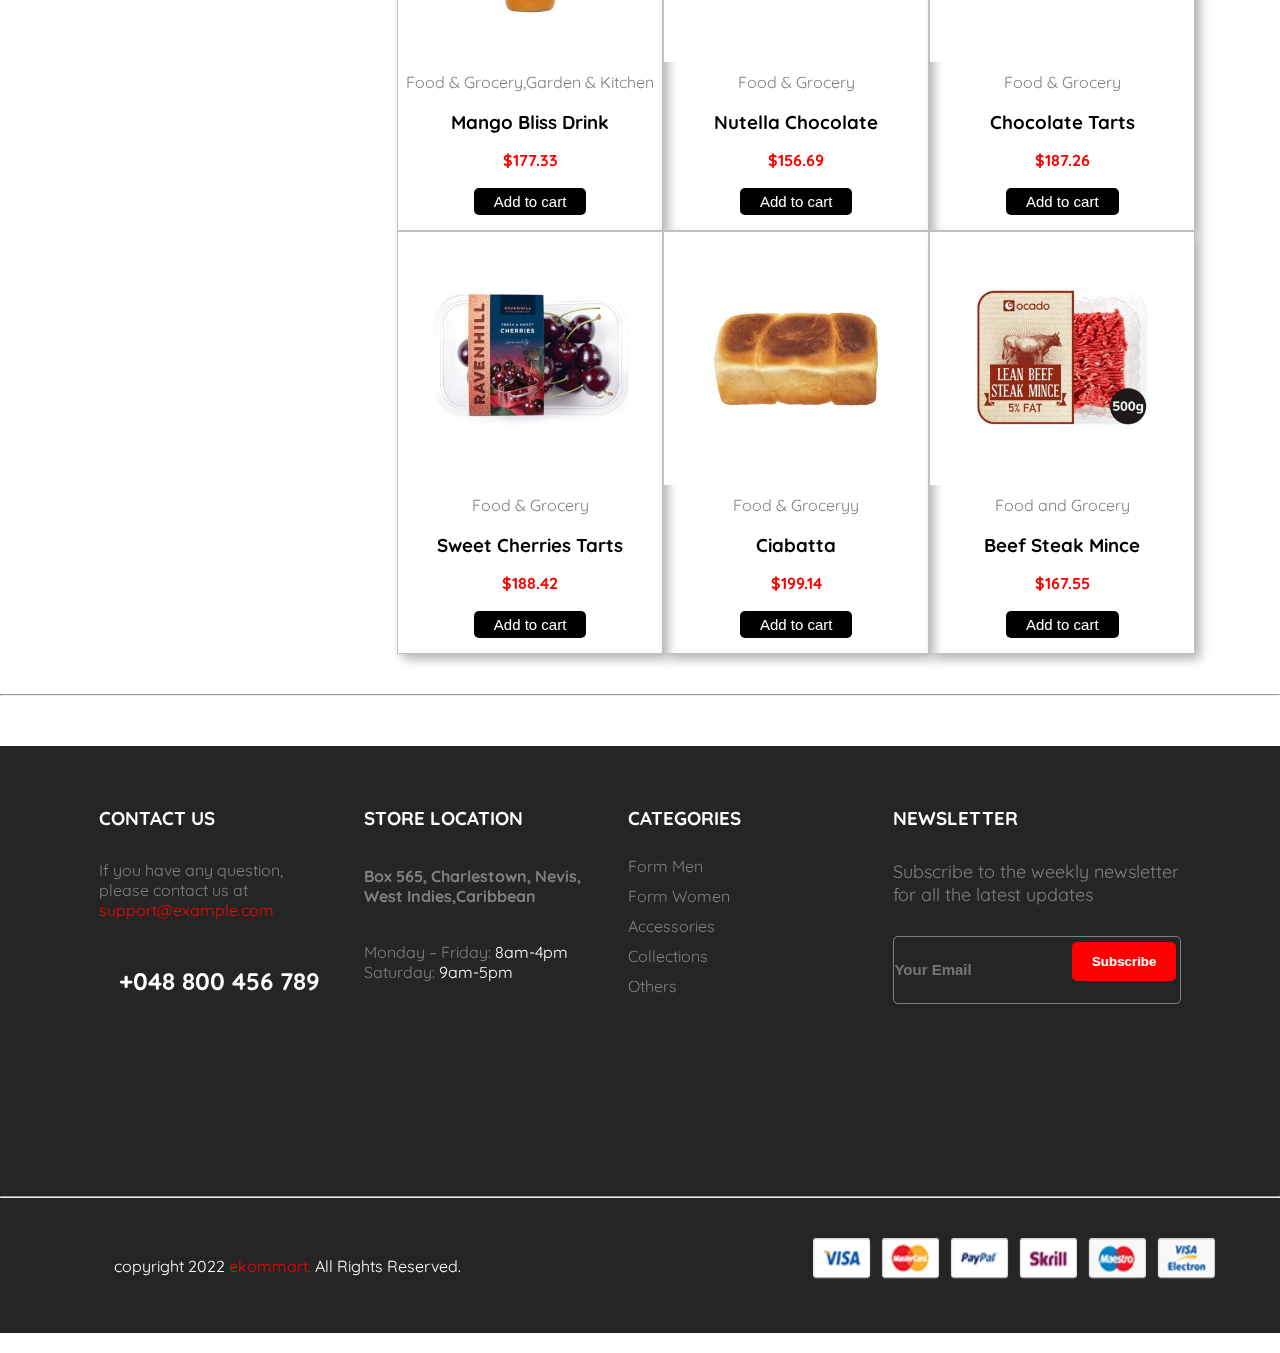
<file: pages/shop.html>
<!DOCTYPE html>
<html lang="en">
<head>
    <meta charset="UTF-8">
    <meta name="viewport" content="width=device-width, initial-scale=1.0">
    <link rel="stylesheet" href="../assets/css/shop1.css">
    <link rel="stylesheet" href="https://cdnjs.cloudflare.com/ajax/libs/font-awesome/6.5.1/css/all.min.css" integrity="sha512-DTOQO9RWCH3ppGqcWaEA1BIZOC6xxalwEsw9c2QQeAIftl+Vegovlnee1c9QX4TctnWMn13TZye+giMm8e2LwA==" crossorigin="anonymous" referrerpolicy="no-referrer" />
    <title>Shop</title>
    <link rel="preconnect" href="https://fonts.googleapis.com">
<link rel="preconnect" href="https://fonts.gstatic.com" crossorigin>
<link href="https://fonts.googleapis.com/css2?family=Quicksand:wght@300..700&display=swap" rel="stylesheet">

</head>
<body>
    <div class="cartBox">
        <div class="topsec">
            <img class="checkout" src="../assets/images/logout.png">
            <h2>My cart</h2>
        </div>

        <div class="cart-product-hold">

            <img class="cart-empty" src="../assets/images/empty-cart.png">

        <!-- <div class="cartProducts">
            <img src="../assets/imageS/product8.jpg" alt=" ">
            <div class="cproductInfo">
                <h1 class="productName">Chocolate Tarts</h1>
                <h1 class="productPrice">$188.42</h1>
                <div class="product-count"> <input type="number" name="" class="productNos" id=""  value="1"> <h2 class="totalProductPrice"></h2></div>
            </div>
            <i class="fa-solid fa-trash"></i>
        </div>

        <div class="cartProducts">
            <img src="../assets/imageS/product8.jpg" alt=" ">
            <div class="cproductInfo">
                <h1 class="productName">Chocolate Tarts</h1>
                <h1 class="productPrice">$188.42</h1>
                <div class="product-count"> <input type="number" name="" class="productNos" id=""  value="1"> <h2 class="totalProductPrice"></h2></div>
            </div>
            <i class="fa-solid fa-trash"></i>
        </div>

        <div class="cartProducts">
            <img src="../assets/imageS/product8.jpg" alt=" ">
            <div class="cproductInfo">
                <h1 class="productName">Chocolate Tarts</h1>
                <h1 class="productPrice">$188.42</h1>
                <div class="product-count"> <input type="number" name="" class="productNos" id=""  value="1"> <h2 class="totalProductPrice"></h2></div>
            </div>
            <i class="fa-solid fa-trash"></i>
        </div> -->

        </div>
        

        <div class="bottomsec">
            <h3>Total</h3>
            <p class="total-amount">Rs.0</p>
        </div>
        <div class="btnsec">
            <button>Order Now</button>
            <button>Check Out</button>
        </div>

    </div> 
    <div class="topnav">

        <input type="checkbox" id="checkin">
        <label for="checkin" class="checkbtn">
            <i class="fa-solid fa-bars"></i>
        </label>

        <div class="responsive-nav">
            <ul>
                <li><i class="fa-solid fa-house"></i><a href="../index.html">Home</a></li>
                <li><i class="fa-solid fa-user"></i><a href="../pages/about.html">About</a></li>
                <li><i class="fa-solid fa-shop"></i><a class="active" href="../pages/shop.html">Shop</a></li>
                <li><i class="fa-brands fa-blogger-b"></i><a href="../pages/blog.html">Blog</a></li>
                <li><i class="fa-solid fa-square-phone"></i><a href="../pages/contact.html">Contact</a></li>
            </ul>
        </div>

        <div class="group">

            <i class="fa-solid fa-phone-volume"></i>
            <div class="group-para">
                <h4>CALL US</h4>
                <p>+84 1800 33355</p>
            </div>
        </div>

        <div class="group-logo">
            <p>ekommart</p>
        </div>

        <div class="icons">
            <i class="fa-solid fa-magnifying-glass" style="color: #2c2b2b;"></i>
            <i class="fa-regular fa-heart" style="color: #18191b;"></i>            
            <i class="fa-regular fa-user"></i>
            <i class="fa-solid fa-cart-shopping"></i>
            <span class="cartNotify"></span>          
        </div>

      

    </div>
    <hr>

    <div class="navigationbar">

        <div class="allcontent">
            <ul>
                <li><a href="../index.html">Home</a></li>
                <li><a href="../pages/about.html">About</a></li>
                <li><a class="active" href="../pages/shop.html">Shop</a></li>
                <li><a href="../pages/blog.html">Blog</a></li>
                <li><a href="../pages/contact.html">Contact</a></li>
            </ul>
        </div>

    </div>

    <div class="shoppage">
        <div class=heading>
            <h4>Products</h4>
        </div>
        <div class="para"><i class="fa-solid fa-house-chimney"></i><h1><a href="../index.html">Home</a></h1> <span>></span> <strong>Shop</strong></div>  
    </div>
    <div class="result">
        <div class="list">
            <h1>Product categories</h1>
            <hr>
        </div>
        <div class="show">
            <p>Showing 1-12 of 40 results</p>
            <hr>
        </div>
    </div>

    <h2 class="productAddNotify">PRODUCT ADDED SUCCESSFULLY !!!!</h2>
    <h2 class="productRemoveNotify"> Product removed from Cart !</h2>



    <div class="categorizes">
        <div class="catdet">
            <p>Beauty & Health</p>
            <p>Clothing</p>
            <p>Electronics & Computers</p>
            <p>Food & Grocery</p>
            <p>Furniture</p>
            <p>Garden & Kitchen</p>
            <p>Jwellery</p>
            <p>Marketplace</p>
            <p>Shoes</p>
            <p>Sports & Outdoors</p>
            <p>T-Shirts</p>
            <p>Tools & Parts</p>
            <p>Toys</p>
            <p>Uncategorized</p>
            <p>Watch</p>
            <div class="filter">
                <h2>Filter by size</h2>
                <hr>
                <button>L</button>
                <button>M</button>
                <button>S</button>
                <button>XL</button>
            </div>
            <div class="color">
                <h2>Filter by Color</h2>
                <hr>
                <div class="circle">
                    <i class="fa-regular fa-circle" style="background-color: #b98385;"></i>
                    <i class="fa-regular fa-circle" style="background-color:red;"></i>
                    <i class="fa-regular fa-circle" style="background-color:yellow"></i>
                    <i class="fa-regular fa-circle" style="background-color:black"></i>
                    <i class="fa-regular fa-circle" style="background-color:white"></i>
                    <i class="fa-regular fa-circle" style="background-color:green"></i>
                    <i class="fa-regular fa-circle" style="background-color:greenyellow"></i>
                    <i class="fa-regular fa-circle" style="background-color:rgb(168, 168, 238)"></i>
                    <i class="fa-regular fa-circle" style="background-color:rgb(102, 205, 231)"></i>
                </div>

            </div>
        </div>

        <div class="products">
            <div class="product1">
            <div class="productavailable">
                <img class="productavailable" src="../assets/images/product1.jpg">
            </div>
            <div class="details">
            <p>Beauty and Healthy</p>
            <h3 class="prname">8th Muse</h3>
            <h4 class="prprice">$118.19</h4>
            <button class="cart-btn">Add to cart</button>
            </div>
            </div>

            <div class="product1">
                <div class="productavailable">
                    <img src="../assets/images/product2.jpg">
                </div>
                <div class="details">
                <p>Food and Grocery</p>
                <h3 class="prname">Amaretti Cookie</h3>
                <h4 class="prprice">$103.45</h4>
                <button class="cart-btn">Add to cart</button>
                </div>
            </div>

            <div class="product1">
                    <div class="productavailable">
                        <img src="../assets/images/product3.jpg">
                    </div>
                    <div class="details">
                    <p>Food and Grocery</p>
                    <h3 class="prname">Fine Green Grapes</h3>
                    <h4 class="prprice">$162.66</h4>
                    <button class="cart-btn">Add to cart</button>
                    </div>
            </div>
                    <div class="product1">
                        <div class="productavailable">
                            <img src="../assets/images/product4.jpg">
                        </div>
                        <div class="details">
                        <p>Food and Grocery</p>
                        <h3 class="prname">Blueberry Danish Round</h3>
                        <h4 class="prprice">$115.61</h4>
                        <button class="cart-btn">Add to cart</button>
                        </div>
                    </div>
                    <div class="product1">
                            <div class="productavailable">
                                <img src="../assets/images/product5.jpg">
                            </div>
                            <div class="details">
                            <p>Food & Grocery</p>
                            <h3 class="prname">PineApple Fruit</h3>
                            <h4 class="prprice">$131.41</h4>
                            <button class="cart-btn">Add to cart</button>
                            </div>
                    </div>
                    <div class="product1">
                                <div class="productavailable">
                                    <img src="../assets/images/product6.jpg">
                                </div>
                                <div class="details">
                                <p>Food & Grocery</p>
                                <h3 class="prname">Garlic Bread</h3>
                                <h4 class="prprice">$119.36</h4>
                                <button class="cart-btn">Add to cart</button>
                                </div>
                    </div>

                    <div class="product1">
                        <div class="productavailable">
                            <img src="../assets/images/product7.jpg">
                        </div>
                        <div class="details">
                        <p>Food & Grocery,Garden & Kitchen</p>
                        <h3 class="prname">Mango Bliss Drink</h3>
                        <h4 class="prprice">$177.33</h4>
                        <button class="cart-btn">Add to cart</button>
                        </div>
                    </div>

                    <div class="product1">
                        <div class="productavailable">
                            <img src="../assets/images/product8.jpg">
                        </div>
                        <div class="details">
                        <p>Food & Grocery</p>
                        <h3 class="prname">Nutella Chocolate</h3>
                        <h4 class="prprice">$156.69</h4>
                        <button class="cart-btn">Add to cart</button>
                        </div>
                    </div>

                    <div class="product1">
                        <div class="productavailable">
                            <img src="../assets/images/product9.jpg">
                        </div>
                        <div class="details">
                        <p>Food & Grocery</p>
                        <h3 class="prname">Chocolate Tarts</h3>
                        <h4 class="prprice">$187.26</h4>
                        <button class="cart-btn">Add to cart</button>
                        </div>
                    </div>

                    <div class="product1">
                        <div class="productavailable">
                            <img src="../assets/images/product10.jpg">
                        </div>
                        <div class="details">
                        <p>Food & Grocery</p>
                        <h3 class="prname">Sweet Cherries Tarts</h3>
                        <h4 class="prprice">$188.42</h4>
                        <button class="cart-btn">Add to cart</button>
                        </div>
                    </div>

                    <div class="product1">
                        <div class="productavailable">
                            <img src="../assets/images/product11.jpg">
                        </div>
                        <div class="details">
                        <p>Food & Groceryy</p>
                        <h3 class="prname">Ciabatta</h3>
                        <h4 class="prprice">$199.14</h4>
                        <button class="cart-btn">Add to cart</button>
                        </div>
                    </div>

                    <div class="product1">
                        <div class="productavailable">
                            <img src="../assets/images/product12.jpg">
                        </div>
                        <div class="details">
                        <p>Food and Grocery</p>
                        <h3 class="prname">Beef Steak Mince</h3>
                        <h4 class="prprice">$167.55</h4>
                        <button class="cart-btn">Add to cart</button>
                        </div>
                    </div>
        </div>
    </div>


<hr>

<div class="footer1">
    <div class="footer2">
    <div class="call">
        <h3>CONTACT US</h3>
        <p>If you have any question, please contact us at <span>support@example.com</span></p>
        <h2><i class="fa-solid fa-phone-volume"></i>+048 800 456 789</h2>
    </div>
    <div class="location">
        <h3>STORE LOCATION</h3>
        <h4>Box 565, Charlestown, Nevis, West Indies,Caribbean</h4>
        <p>Monday – Friday: <span>8am-4pm</span></p>
        <p>Saturday: <span>9am-5pm</span></p>
    </div>
    <div class="category">
        <h3>CATEGORIES</h3>
        <p>Form Men</p>
        <p>Form Women</p>
        <p>Accessories</p>
        <p>Collections</p>
        <p>Others</p>
    </div>
    <div class="newsletter">
        <h3>NEWSLETTER</h3>
        <p>Subscribe to the weekly newsletter for all the latest updates</p>
        <input type="email" placeholder="Your Email">
        <button>Subscribe</button>
    </div>
    </div>
    
</div>
<hr>


    <div class="footerdown">
        <div class="copyright">
            <div class="copy">
                <p>copyright<i class="fa-regular fa-copyright"></i> 2022 <span>ekommart.</span> All Rights Reserved.</p>
            </div>
            <div class="conways">
                <i class="fa-brands fa-square-facebook"></i>
                <i class="fa-brands fa-square-twitter"></i>                
                <i class="fa-brands fa-linkedin"></i>
                <i class="fa-brands fa-square-instagram"></i>
            </div>
            <div class="right">
                <img src="../assets/images/payment.png">
            </div>
    </div>

  
    

    <script src="../javascript/shop.js"></script>
</body>
</html>
</file>
<file: assets/css/ecom.css>
*{
    margin:0;
    padding: 0;
    box-sizing: border-box;
}
body{
    width:100vw;
    height: 100vh;
    background-color: white;
    overflow-x: hidden;
    font-family: "Quicksand", sans-serif;
    /* font-family: "Poppins", sans-serif; */

}
.active{
    color: rgb(20, 179, 241);
}
button{
    cursor: pointer;
}
.checkbtn{
    display: none;
}
#checkin{
    display: none;
}
.responsive-nav{
    display: none;
}

.topnav{
    width: 100%;
    height: 10%;
    /* background-color: #f6aaa1; */
    display: flex;
    justify-content: space-evenly;
}
.group{
    width: 25%;
    height: 100%;
    /* background-color: aqua; */
    display: flex;
    align-items: center;
    /* justify-content: space-evenly; */
}
.group i{
    color:rgb(59, 151, 143);
    font-size: 30px;
    padding: 0px 20px;
}
.group-para h4{
    color: gray;
}
.group-para p{
    font-size: 20px;
    font-weight: bold;
}
.group-logo{
    width: 25%;
    height: 100%;
    /* background-color: #FF7160; */
    padding-left: 70px;
}
.group-logo p{
    font-weight: 1000;
    font-size: 40px;
    margin-top: 5px;
}
.navigationbar{
    width:100%;
    height: 10%;
    background-color:rgb(238, 236, 236);
}

.allcontent{
    height: auto;
    width: 50%;
    /* background-color:orange ; */
    margin: 0 auto;
}
.allcontent ul{
    display: flex;
    justify-content: space-evenly;
    color:black;
    width: 100%;
    /* background-color: blueviolet; */
}
.allcontent ul li{
    font-weight: bold;
    font-size: 15px;
    list-style: none;
    /* width:20%; */
    margin-top: 20px;
}

.allcontent  a{
    text-decoration: none;
    /* color: black; */
}
.allcontent ul li :hover{
    color: rgb(20, 179, 241);
    cursor: pointer;
}
.icons{
    height:100%;
    width:25%;
    /* background-color: orangered; */
    padding-left: 70px;
}
.icons a{
    color: black;
}
.icons i{
    font-size: 25px;
    margin-right: 30px;
    margin-top: 20px;
}
.designs{
    width: 100%;
    height: 80%;
    /* background-color: rgba(70, 236, 158, 0.411); */
    background-color: #747373;
    position: relative;
    display: flex;
    justify-content: space-evenly;
    align-items: center;
}
.des-img{
    height:100%;
    width:45%;
    /* background-color: orange; */
}
.des-img img{
    width: 100%;
    height: 100%;
    object-fit:contain;
}
.design1{
    margin-right: 90px;
}
.design1 h4{
    color: white;
    margin:20px 20px 20px 0px;
    text-align: center;
}
.design1 p{
    font-size:50px;
    color:white;
    width:fit-content;
    height: 50%;
    /* background-color: rgb(203, 29, 29); */
    text-align: center;
}
.design1 button{
    padding:10px 30px 10px 30px;
    border-radius: 10px;
    border: none;
    font-weight: bold;
    font-size: 15px;
    margin: 20px 0px 20px 110px;
    transition: 0.5s;
}
.design1 button:hover{
    background-color: black;
    color:white;
}
.desgin-img2{
    /* position: absolute; */
    height: 80%;
    width:40%;
    animation: move;
    animation-duration:3s;
    animation-iteration-count: infinite;
    /* background-color:green; */

}
.desgin-img2 img{
    width: 100%;
    height: 100%;
    object-fit: contain;
    /* position: absolute;
    bottom:0%;
    left: 90%; */
    
}
.off{
    height: 120px;
    width: 120px;
    border:none;
    border-radius: 90px;
    color:white;
    background-color:#FF7160;
    font-size: 30px;
    font-weight: bold;
    text-align: center;
    padding-top: 42px;
    position: absolute;
    top:30%;
    left:65%;
    animation: blink;
    animation-duration: 1.5s;
    animation-iteration-count: infinite;
}

.bannersection{
    width:100%;
    height: 100%;
    /* background-color:aqua; */
    display: flex;
    justify-content: space-between;
    padding: 20px;
    overflow: hidden;
}
.banner1{
    height:100%;
    width:70%;
    /* background-color: red; */
    display: flex;
    flex-direction: column;

    /* margin: 20px; */
    /* padding: 10px; */

}
.banner-top1,.banner-top2{
    width: 100%;
    height: 100%;
    /* background-color: blue; */
    /* padding: 10px; */
    /* margin-left: 10px; */
}

.banner-img1{
    width: 100%;
    height: 50%;
    display: grid;
    grid-template-columns: repeat(2,50%);
    grid-gap: 20px;
    overflow: hidden;
    /* background-color: rgb(200, 13, 13); */
    /* margin-bottom: 10px; */

}
.banner-img2{
    height: 50%;
    width: 100%;
    /* background-color: white; */
    margin-top: 20px;
    /* margin-top: 10px; */
}
/* .banner-img1 img{ */
    /* width: 100%; */
    /* height:100%; */
    /* object-fit: contain; */
/* } */

.banner2{
    height: 100%;
    width:30%;
    /* background-color:orange; */
}
.banner-img3{
    height: 100%;
    width:100%;
    margin-left: 20px;
}
.banner{
    position: relative;
    overflow: hidden;
    /* background-color: aquamarine; */
}

.banner img{
    height: 100%;
    width: 100%;
    object-fit: cover;
    transition: 1s;
}
.banner:hover img{
    transform: translateX(-10px) translateY(-10px) scale(1.05);
}
.banner:hover p{
    background-color: black;
    color:white;
}
.arrivals {
    position: absolute;
    bottom: 15px;
    left:20px;
    width: 250px;
    height: 90px;
    background-color: white;
}
.arr h1{
    font-size: 18px;
    text-align: center;
    padding: 12px;
}
.arr p{
    width:70%;
    height: 35%;
    font-weight: 900;
    font-size: 22px;
    text-align: center;
    transition: 0.5s;
    margin-left: 40px;
}
/* .arrivals1{
    position: absolute;
    top:210px;
    right: 750px;
    width: 250px;
    height: 90px;
    background-color: white;
}

.arrivals2{
    position: absolute;
    top:545px;
    right: 175px;
    width: 250px;
    height: 90px;
    background-color: white;
} */
.trending{
    width: 100%;
    height: 20%;
    /* background-color: aquamarine; */
}
.trendli ul{
    display: flex;
    justify-content: center;
    align-items: center;
    
}
.trendli ul li{
    list-style: none;
    margin:10px 40px 0px 20px;
    font-size: 20px;
    font-weight:bold;
}
.trendli li:hover{
    color: red;
    cursor: pointer;
}
.trendp p{
    text-align: center;
    padding: 20px;
    font-size: 22px;
    font-weight: bold;
}
.tshirt-types{
    width: 90%;
    height: auto;
    display: grid;
    grid-template-columns: repeat(4,23%);
    justify-content: space-between;
    /* grid-gap:50px; */
    /* overflow: hidden; */
    padding: 30px;
    /* margin-top:30px; */
    margin: 0 auto;
    grid-row-gap: 30px;
    /* background-color: aqua; */
}
.shirt-img{
    height: auto;
    width: 100%;
    /* margin: 30px 0px 40px 10px; */
    display: flex;
    justify-content: space-evenly;
    align-items: center;
    flex-direction: column;
    position: relative;
    cursor: pointer;
    
    /* background-color:aqua ; */
}
.shirt-img img{
    width: 100%;
    height: 100%;
    object-fit: cover;
}
.shirt-img:hover p{
    opacity: 1;
    transform: translateY(0px);
}

.shirt-img p:hover{
    background-color: rgb(134, 235, 196);
}
.shirt-img p{
    position:absolute;
    bottom:80px;
    left: 30px;
    width: 250px;
    height: 30px;
    background-color: black;
    color: white;
    text-align: center;
    padding: 6px;
    opacity: 0;
    transform: translateY(10px);
    transition: 0.5s;
}
.shirt-img:hover .style{
    opacity: 1;
    transform: translateY(0px);
}
.style{
    width: 40%;
    height: 10%;
    border: 1px solid black;
    position: absolute;
    top:36%;
    background-color: white;
    opacity: 0;
    transform: translateY(10px);
    transition: 0.5s;
}
.style i{
    font-size: 20px;
    /* color:gray; */
    border-left: 1px solid black;
    height: 40px;
    padding-left: 12px;
    padding-top: 10px;  
}
.style:hover{
    background-color: black;
    color: white;
}
.price{
    height: 100px;
    width: 100%;
}
.price h1{
    font-size: 12px;
    text-align: center;
    color: rgb(163, 157, 157);
    padding: 4px;
}
.price h2{
    font-size: 16px;
    text-align: center;
    padding: 4px;

}
.price h3{
    font-size: 15px;
    text-align: center;
    color: rgb(49, 178, 135);
    padding: 4px;
}
.bsection2{
    height:90vh;
    width:100%;
    background-image: url(../images/pngtree-orange-gradient-banner-background-e-commerce-carousel-map-geometry-picture-image_1987299.jpg);
    background-repeat: no-repeat;
    background-size: cover;
    margin-top: 30px;
    position:relative;
}
.bsection2-img{
    width: 50%;
    height: 100%;
    position:absolute;
    top:86px;
    left: 40px;
    /* bottom: 0px; */
}
.bsection2-img img{
    width: 100%;
    height: 100%;
    object-fit: contain;
   
}
.bsection2:hover .bsection2-img{
    transform:translateY(-5px) translateX(-5px) scale(0.95);

}
.offer{
    position: absolute;
    top:90px;
    right:300px;
}
.offer h4{
    color: white;
}
.offer h1{
    padding:10px 10px 10px 10px;
    width:fit-content;
    height: 30%;
    /* background-color: black; */
    color: white;
    margin: 50px 50px 50px 0px;
    font-size: 70px;
    position: relative;
    z-index: 1;
}
.offer h1::before{
    position:absolute;
    content:'';
    height: 100%;
    width: 0%;
    background-color: black;
    z-index: -1;
    transition: 1s;
    left:0;
}
.bsection2:hover .offer h1::before{
    width: 100%;
}

/* .offer h1:hover{ */
    /* background-color: black; */
/* } */
.offer h3{
    color: white;
    font-size: 20px;
    margin: 10px 10px 20px 0px;
}
.offer p{
    font-size: 20px;
    font-weight: bold;
    padding: 30px 10px 30px 0px;
}
.offer button{
    padding:20px 40px 20px 40px;
    border-radius: 10px;
    border: none;
    font-weight: bold;
    font-size: 20px;
    margin-top: 20px;
}
.offer button:hover{
    background-color: black;
    color: white;
}
.features{
    width:100%;
    height:20%;
    /* background-color:greenyellow; */
    text-align: center;
}
.features h2{
    font-size:30px;
    margin-top: 20px;
    padding: 20px;
}
.features p{
    font-size: 15px;
    font-weight: bold;
    color: rgb(130, 129, 127);
    margin-bottom: 30px;
    padding: 10px;
}
.threet{
    width: 100%;
    height: 80%;
    margin-top: 60px;
    /* background-color: aqua; */
    display: flex;
    /* justify-content:center; */
}
.threet-img{
    width: 100%;
    height: 60%;
    cursor: pointer;
    transition:0.2s;
    position: relative;
}
.threet-img img{
    width: 100%;
    height: 100%;
    object-fit:contain;
}
.threet-img:hover p{
    opacity:1;
    transform: translateY(0px);
}
.threet-img p:hover{
    background-color: rgb(134, 235, 196) ;
}
.threet-img p{
    position:absolute;
    top:310px;
    left: 100px;
    width: 300px;
    height: 30px;
    background-color: black;
    color: white;
    text-align: center;
    padding: 6px;
    opacity: 0;
    transform: translateY(10px);
    transition: 0.5s;
}
.threet-img:hover .view{
    opacity: 1;
    transform: translateY(0px);
}
.view{
    width: 25%;
    height: 10%;
    border: 1px solid black;
    position: absolute; 
    top:50%;
    left: 38%;
    background-color: white;
    opacity: 0;
    transform: translateY(10px);
    transition: 0.5s;
}
.view:hover{
    background-color: black;
    color: white;
}
 .view i{
    font-size: 20px;
    border-left: 1px solid black;
    height: 32px;
    padding-left: 12px;
    padding-top: 6px; 
} 
.contest{
    width: 100%;
    height: 20%;
    background-image:url(../images/imageslast.png);  
    position: relative;
}
.contest1{
    display:flex;
    justify-content: center;
    align-items: center;
    width: 50%;
    height: 60%;
    background-color: white;
    position: absolute;
    top:24%;
    left:25%;
}
.win{
    width: 90%;
    display: flex;
    /* background-color: #f6aaa1; */
}
.win p{
    font-size: 18px;
    font-weight: bolder;
    padding-left: 50px;
}
.win h1{
    font-size: 20px;
    width: fit-content;
    color: red;
    position: relative;
    z-index: 1;
}
.win h1::before{
    position:absolute;
    content:'';
    height: 100%;
    width: 0%;
    background-color: black;
    z-index: -1;
    transition: 1s;
    left:0;
}
.contest1:hover .win h1::before{
    width: 100%;
}
.btn{
    width: 30%;
    /* background-color: #FF7160; */
    font-weight: 600;
    text-decoration: underline;
    transition: 0.2s;
}
.btn:hover{
    text-decoration: none;
}
.footer{
    width: 90%;
    height: 35%;
    margin: 0 auto;

    display: flex;
    justify-content: space-around;
    /* background-color: lavender; */
    margin-top: 60px;
}
.footer1 p{
    font-size: 17px;
    font-weight:550;
    color:rgb(125, 124, 124);
    padding: 20px 20px 20px 0px;
}
.footer1 i{
    font-size:30px;
    padding: 15px 15px 15px 0px;
    color:red;
}
.footer2 p{
    font-size:18px;
    margin: 48px 0px 48px 0px;
}
.footer2 h3{
    text-decoration-line: underline;
    color: green;

}
.footer3 li{
    list-style: none;
    padding: 5px 0px 5px 0px;
    color: rgb(89, 86, 86);
}
.footer3 h4{
    margin-top: 10px;
    margin: 10px 0px 20px 0px;
    border-bottom: 1px solid black;

}

.footer4 li{
    list-style: none;
    padding: 5px 0px 5px 0px;
    color: rgb(89, 86, 86);
}
.footer4 h4{
    margin-top: 10px;
    margin: 10px 0px 20px 0px;
    border-bottom: 1px solid black;

}
.footer5 li{
    list-style: none;
    padding: 5px 0px 5px 0px;
    color: rgb(89, 86, 86);
}

.footer5 h4{
    margin-top: 10px;
    margin: 10px 0px 20px 0px;
    border-bottom: 1px solid black;
}
.copyright{
    width: 90%;
    height: 15%;
    margin: 0 auto;

    margin-top: 10px;
    /* background-color: lightpink; */
    display: flex;
    justify-content: space-between;

}
.copy{
    width:40%;
    height: 100%;
    display: flex;
    /* justify-content: center; */
    align-items: center;
    padding-left: 50px;
    /* background-color: #FF7160; */
}
.right{
    width: 35%;
    height: 100%;
    /* background-color: aquamarine; */
}
.right img{
    width:100%;
    height:45%;
    margin-top: 30px;
}
.copy h4{
    color: rgb(7, 141, 139);
}

@keyframes move{
    0%{
        transform : translateY(10px);
    }
    50%{
        transform: translateY(-10px);
    }

    100%{
        transform: translateY(10px);
    }
    
}

@keyframes blink{
    0%{
        background-color:#f6aaa1;
    }
    50%{
        background-color: #FF7160;
    }
    100%{
        background-color: #f6aaa1;
    }
}

@media screen and (max-width:1200px) {
    *{
        margin:0;
        padding: 0;
        box-sizing: border-box;
    }
    body{
        width:100vw;
        height: 100vh;
        background-color: white;
        overflow-x: hidden;
        font-family: "Quicksand", sans-serif;
        /* font-family: "Poppins", sans-serif; */
    
    }
    body::-webkit-scrollbar{
        overflow-x:hidden;
        display: none;
    }
    button{
        cursor: pointer;
    }
    .active{
        color: rgb(20, 179, 241);
    }

    .checkbtn{
        font-size: 40px;
        width: 25%;
        display: block;

    }
    #checkin{
        display: none;
    }
   
    .responsive-nav a{
        /* color: black; */
        text-decoration: none;
    }
    .responsive-nav ul li{
        list-style: none;
        font-size: 20px;
        font-weight: bold;
        padding: 10px 30px;
    }
    .responsive-nav i{
        padding: 8px 8px 8px 0px;
        font-size: 18px;
    }
    #checkin:checked ~.responsive-nav{
        left:0px;
      }
    .topnav{
        width: 100%;
        height: 120px;
        
        background-color: rgb(238,236,236);
        display: flex;
        justify-content: space-between;
        position: fixed;
        padding: 30px;
        z-index: 10;
        top: 0px;
        left: 0;
    }
    .responsive-nav{
        background-color: wheat;
        height: auto;
        width: 100%;
        position: absolute;
        top:120px;
        left:-100%;
        display: block;
        transition: 0.5s;
        /* transform: translateX(-100px); */
        /* left:100px; */
    }
    .group{
        width: 25%;
        height: 100%;
        /* background-color: aqua; */
        display: none;
        align-items: center;
        /* justify-content: space-evenly; */
    }
    .group i{
        color:rgb(59, 151, 143);
        font-size: 30px;
        padding: 0px 20px;
    }
    .group-para h4{
        color: gray;
    }
    .group-para p{
        font-size: 20px;
        font-weight: bold;
    }
    .group-logo{
        width:30%;
        height: 100%;
        /* background-color: #FF7160; */
        padding-left: 0px;
    }
    .group-logo p{
        font-weight: 900;
        font-size: 40px;
        margin-top: 5px;
    }
    .navigationbar{
        width:100%;
        height: 10%;
        background-color:rgb(238, 236, 236);
        display: none;
        /* display: flex; */
        /* justify-content: space-between; */
        /* align-items: center; */
    }
    
    .allcontent{
        height: auto;
        width: 50%;
        /* background-color:orange ; */
        margin: 0 auto;
    }
    .allcontent ul{
        display: flex;
        justify-content: space-evenly;
        color:black;
        width: 100%;
        /* background-color: blueviolet; */
    }
    .allcontent ul li{
        font-weight: bold;
        font-size: 18px;
        list-style: none;
        /* width:20%; */
        margin-top: 20px;
    }
    
    .allcontent  a{
        text-decoration: none;
        color: black;
    }
    .allcontent ul li :hover{
        color: rgb(20, 179, 241);
        cursor: pointer;
    }
    .icons{
        height:100%;
        width:auto;
        /* background-color: orangered; */
        padding-left: 46px;
    }
    .icons i{
        font-size:18px;
        margin-right: 20px;
        margin-top: 20px;
    }
    .designs{
        margin-top: 14%;
        width: 100%;
        height: auto;
        padding: 0px;
        background-color: #747373;
        position: relative;
        display: flex;
        justify-content: space-evenly;
        align-items: center;
    }
    .des-img{
        height:auto;
        width:30%;
        /* background-color: orange; */
    }
    .des-img img{
        width: 100%;
        height: 100%;
        object-fit:contain;
    }
    .design1{
        width: 30%;
        /* background-color: #FF7160; */
        margin-right: 0px;
    }
    .design1 h4{
        color: white;
        margin:20px 20px 20px 0px;
        text-align: center;
    }
    .design1 p{
        font-size:50px;
        color:white;
        width:fit-content;
        height: auto;
        /* background-color: rgb(203, 29, 29); */
        text-align: center;
    }
    .design1 button{
        padding:20px 35px 20px 35px;
        border-radius: 10px;
        border: none;
        font-weight: bold;
        font-size: 15px;
        margin: 20px 0px 20px 50px;
        transition: 0.5s;
    }
    .design1 button:hover{
        background-color: black;
        color:white;
    }
    .desgin-img2{
        /* position: absolute; */
        height: 80%;
        width:30%;
        animation: move;
        animation-duration:3s;
        animation-iteration-count: infinite;
        /* background-color:green; */
    
    }
    .desgin-img2 img{
        width: 100%;
        height: 100%;
        object-fit: contain;
        /* position: absolute;
        bottom:0%;
        left: 90%; */
        
    }
    .off{
        height: 120px;
        width: 120px;
        border:none;
        border-radius: 90px;
        color:white;
        background-color:#FF7160;
        font-size: 30px;
        font-weight: bold;
        text-align: center;
        padding-top: 42px;
        position: absolute;
        top:12%;
        left:65%;
        animation: blink;
        animation-duration: 1.5s;
        animation-iteration-count: infinite;
    }
    
    .bannersection{
        width:100%;
        height: auto;
        /* background-color:aqua; */
        display: block;
        justify-content: space-between;
        padding: 30px;
        overflow: hidden;
    }
    .banner1{
        height:100%;
        width:100%;
        /* background-color: red; */
        display: flex;
        flex-direction: column;
    
        /* margin: 20px; */
        /* padding: 10px; */
    
    }
    .banner-top1,.banner-top2{
        width: 100%;
        height: 100%;
        /* background-color: blue; */
        /* padding: 10px; */
        /* margin-left: 10px; */
    }
    
    .banner-img1{
        width: 100%;
        height: 30%;
        display: grid;
        grid-template-columns: repeat(2,50%);
        grid-gap: 20px;
        overflow: hidden;
        /* background-color: rgb(200, 13, 13); */
        /* margin-bottom: 10px; */
    
    }
    .banner-img2{
        height: 30%;
        width: 100%;
        /* background-color:green; */
        margin-top: 20px;
        /* margin-top: 10px; */
    }
    /* .banner-img1 img{ */
        /* width: 100%; */
        /* height:100%; */
        /* object-fit: contain; */
    /* } */
    
    .banner2{
        height: 400px;
        width:100%;
        /* background-color:orange; */
    }
    .banner-img3{
        height: 100%;
        width:auto;
        margin-top: 20px;
        margin-left: 0px;
    }
    .banner{
        
        position: relative;
        overflow: hidden;
        /* background-color: aquamarine; */
    }
    
    .banner img{
        height: 100%;
        width: 100%;
        object-fit: cover;
        transition: 1s;
    }
    .banner:hover img{
        transform: translateX(-10px) translateY(-10px) scale(1.05);
    }
    .banner:hover p{
        background-color: black;
        color:white;
    }
    .arrivals {
        position: absolute;
        bottom:15px;
        left: 20px;
        width: 250px;
        height: 90px;
        /* background-color: rgb(255, 0, 0); */
        z-index: 5;
    }
    .arr h1{
        font-size: 18px;
        text-align: center;
        padding: 12px;
    }
    .arr p{
        width:70%;
        height: 35%;
        font-weight: 900;
        font-size: 22px;
        text-align: center;
        transition: 0.5s;
        margin-left: 40px;
    }
    .arrivals1{
        position: absolute;
        bottom:20px;
        left: 20px;
        width: 250px;
        height: 90px;
        background-color: white;
    }
    
    .arrivals2{
        position: absolute;
        bottom:20px;
        left: 20px;
        width: 250px;
        height: 90px;
        background-color: white;
    }
    .trending{
        width: 100%;
        height: auto;
        /* background-color: aquamarine; */
    }
    .trendli{
        height: 100%;
        width: 100%;
        /* background-color: #FF7160; */
    }
    .trendli ul{
        width: 100%;
        display: flex;
        justify-content: space-evenly;
        align-items: center;
        
    }
    .trendli ul li{
        list-style: none;
        margin:10px 0px 0px 0px;
        font-size: 20px;
        font-weight:bold;
    }
    .trendli li:hover{
        color: red;
        cursor: pointer;
    }
    .trendp p{
        text-align: center;
        padding: 10px;
        font-size: 22px;
        font-weight: bold;
    }
    .tshirt-types{
        width: auto;
        height: auto;
        display: grid;
        grid-template-columns: repeat(4,21%);
        justify-content: space-between;
        /* grid-gap:50px; */
        /* overflow: hidden; */
        padding: 30px;
        /* margin-top:30px; */
        margin: 0 auto;
        grid-row-gap: 30px;
        /* background-color: aqua; */
    }
    .shirt-img{
        height: auto;
        width: 100%;
        /* margin: 30px 0px 40px 10px; */
        display: flex;
        justify-content: space-evenly;
        align-items: center;
        flex-direction: column;
        position: relative;
        cursor: pointer;
        
        /* background-color:aqua ; */
    }
    .shirt-img img{
        width: 100%;
        height: 100%;
        object-fit: cover;
    }
    .shirt-img:hover p{
        opacity: 1;
        transform: translateY(0px);
    }
    
    .shirt-img p:hover{
        background-color: rgb(134, 235, 196);
    }
    .shirt-img p{
        position:absolute;
        bottom:120px;
        left: 10px;
        width: 90%;
        height: 30px;
        background-color: black;
        color: white;
        text-align: center;
        padding: 6px;
        opacity: 0;
        transform: translateY(10px);
        transition: 0.5s;
    }
    .shirt-img:hover .style{
        opacity: 1;
        transform: translateY(0px);
    }
    .style{
        width: auto;
        height: auto;
        border: 1px solid black;
        position: absolute;
        top:20%;
        /* background-color: rgb(255, 0, 0); */
        opacity: 0;
        transform: translateY(10px);
        transition: 0.5s;
        display: flex;
    }
    .style i{
        font-size: 16px;
        /* color:gray; */
        border-left: 1px solid black;
        height: auto;
     padding: 10px; 
    }
    .style:hover{
        background-color: black;
        color: white;
    }
    .price{
        height: 100%;
        width: 100%;
        margin-top: 20px;
    }
    .price h1{
        font-size: 12px;
        text-align: center;
        color: rgb(163, 157, 157);
        padding: 4px;
    }
    .price h2{
        font-size: 16px;
        text-align: center;
        padding: 4px;
    
    }
    .price h3{
        font-size: 15px;
        text-align: center;
        color: rgb(49, 178, 135);
        padding: 4px;
    }
    .bsection2{
        height:60vh;
        width:100%;
        padding: 30px;
        background-image: url(../images/pngtree-orange-gradient-banner-background-e-commerce-carousel-map-geometry-picture-image_1987299.jpg);
        background-repeat: no-repeat;
        background-size: cover;
        margin-top: 30px;
        position:relative;
    }
    .bsection2-img{
        width: 50%;
        height: 50%;
        position:absolute;
        top:50%;
        left: 0px;
        /* background-color: #FF7160; */
        /* bottom: 0px; */
    }
    .bsection2-img img{
        width: 100%;
        height: 100%;
        object-fit: contain;
       
    }
    .bsection2:hover .bsection2-img{
        transform:translateY(-5px) translateX(-5px) scale(0.95);
    
    }
    .offer{
        position: absolute;
        top:50px;
        right:100px;
    }
    .offer h4{
        color: white;
    }
    .offer h1{
        padding:0px 10px 0px 10px;
        width:fit-content;
        height: 30%;
        /* background-color: black; */
        color: white;
        margin: 30px 0px 30px 0px;
        font-size: 70px;
        position: relative;
        z-index: 1;
    }
    .offer h1::before{
        position:absolute;
        content:'';
        height: 100%;
        width: 0%;
        background-color: black;
        z-index: -1;
        transition: 1s;
        left:0;
    }
    .bsection2:hover .offer h1::before{
        width: 100%;
    }
    
    /* .offer h1:hover{ */
        /* background-color: black; */
    /* } */
    .offer h3{
        color: white;
        font-size: 20px;
        margin: 10px 10px 20px 0px;
    }
    .offer p{
        font-size: 20px;
        font-weight: bold;
        padding: 30px 10px 30px 0px;
    }
    .offer button{
        padding:20px 40px 20px 40px;
        border-radius: 10px;
        border: none;
        font-weight: bold;
        font-size: 20px;
        margin-top: 20px;
    }
    .offer button:hover{
        background-color: black;
        color: white;
    }
    .features{
        width:100%;
        height:10%;
        /* background-color:greenyellow; */
        text-align: center;
    }
    .features h2{
        font-size:30px;
        margin-top: 20px;
        padding: 0px;
    }
    .features p{
        font-size: 15px;
        font-weight: bold;
        color: rgb(130, 129, 127);
        margin-bottom: 0px;
        padding: 10px;
    }
    .threet{
        width: auto;
        height: auto;
        padding: 30px;
        margin-top: 0px;
        /* background-color: aqua; */
        display: flex;
        /* justify-content:center; */
    }
    .threet-img{
        width: 100%;
        height: 60%;
        cursor: pointer;
        transition:0.2s;
        position: relative;
    }
    .threet-img img{
        width: 100%;
        height: 100%;
        object-fit:contain;
    }
    .threet-img:hover p{
        opacity:1;
        transform: translateY(0px);
    }
    .threet-img p:hover{
        background-color: rgb(134, 235, 196) ;
    }
    .threet-img p{
        position:absolute;
        top: 210px;
        left: 0px;
        width: 90%;
        height: 30px;
        background-color: black;
        color: white;
        text-align: center;
        padding: 6px;
        opacity: 0;
        transform: translateY(10px);
        transition: 0.5s;
    }
    .threet-img:hover .view{
        opacity: 1;
        transform: translateY(0px);
    }
    .view{
        width: auto;
        height: auto;
        border: 1px solid black;
        position: absolute;
        top:30%;
        left: 26%;
        /* background-color: rgb(255, 0, 0); */
        opacity: 0;
        transform: translateY(10px);
        transition: 0.5s;
        display: flex;
        /* width: 40%;
        height: 10%;
        border: 1px solid black;
        position: absolute; 
        top:40%;
        left: 30%;
        background-color: white;
        opacity: 0;
        transform: translateY(10px);
        transition: 0.5s; */
    }
    .view:hover{
        background-color: black;
        color: white;
    }
     .view i{
        font-size: 16px;
        /* color:gray; */
        border-left: 1px solid black;
        height: auto;
     padding:10px;
        /* font-size: 20px;
        border-left: 1px solid black;
        height: 40px;
        padding-left: 12px;
        padding-top: 6px;  */
    } 
    .contest{
        width: auto;
        height: 25%;
        /* padding: 30px; */
        background-image:url(../images/imageslast.png);  
        position: relative;
    }
    .contest1{
        display:block;
        justify-content: center;
        align-items: center;
        width: 90%;
        height: 60%;
        background-color: white;
        position: absolute;
        top:24%;
        left:5%;
    }
    .win{
        width:auto;
        /* background-color: #f6aaa1; */
    }
    .win p{
        font-size: 30px;
        font-weight: bolder;
        padding-left: 70px;
        margin-top: 20px;
    }
    .win h1{
        font-size: 30px;
        width: fit-content;
        margin-top: 20px;
        color: red;
        position: relative;
        z-index: 1;
    }
    .win h1::before{
        position:absolute;
        content:'';
        height: 100%;
        width: 0%;
        background-color: black;
        z-index: -1;
        transition: 1s;
        left:0;
    }
    .contest1:hover .win h1::before{
        width: 100%;
    }
    .btn{
        width: 100%;
        font-size: 30px;
        padding-left: 37%;
        /* background-color: #FF7160; */
        font-weight: 600;
        text-decoration: underline;
        transition: 0.2s;
    }
    .btn:hover{
        text-decoration: none;
    }
    .footer{
        width: 100%;
        height: 35%;
        padding: 30px;
        margin: 0 auto;
    
        display: flex;
        justify-content: space-around;
        /* background-color: lavender; */
        margin-top: 60px;
    }
    .footer1{
        width: 50%;
    }
    .footer1 p{
        font-size: 17px;
        font-weight:550;
        color:rgb(125, 124, 124);
        padding: 20px 20px 20px 0px;
    }
    .footer1 i{
        font-size:30px;
        padding: 15px 15px 15px 0px;
        color:red;
    }
    .footer2{
        width: 50%;
    }
    .footer2 p{
        font-size:18px;
        margin: 48px 0px 48px 0px;
    }
    .footer2 h3{
        text-decoration-line: underline;
        color: green;
    
    }
    .footer3{
        width: 30%;
    }
    .footer3 li{
        list-style: none;
        padding: 5px 0px 5px 0px;
        color: rgb(89, 86, 86);
    }
    .footer3 h4{
        margin-top: 10px;
        margin: 10px 0px 20px 0px;
        border-bottom: 1px solid black;
    
    }
    .footer4{
        width: 30%;
    }
    .footer4 li{
        list-style: none;
        padding: 5px 0px 5px 0px;
        color: rgb(89, 86, 86);
    }
    .footer4 h4{
        margin-top: 10px;
        margin: 10px 0px 20px 0px;
        border-bottom: 1px solid black;
    
    }
    .footer5{
        width: 30%;
    }
    .footer5 li{
        list-style: none;
        padding: 5px 0px 5px 0px;
        color: rgb(89, 86, 86);
    }
    
    .footer5 h4{
        margin-top: 10px;
        margin: 10px 0px 20px 0px;
        border-bottom: 1px solid black;
    }
    .copyright{
        width: auto;
        height: 10%;
        padding: 30px;
        margin: 0 auto;
    
        margin-top: 0px;
        /* background-color: lightpink; */
        display: flex;
        justify-content: space-between;
    
    }
    .copy{
        width:100%;
        height: 100%;
        display: flex;
        /* justify-content: center; */
        /* align-items: center; */
        padding-left: 0px;
        /* background-color: #FF7160; */
    }
    .right{
        width: 100%;
        height: 100%;
        /* background-color: aquamarine; */
    }
    .right img{
        width:100%;
        height:50%;
        margin-top: 15px;
    }
    .copy h4{
        color: rgb(7, 141, 139);
    }
    
    @keyframes move{
        0%{
            transform : translateY(10px);
        }
        50%{
            transform: translateY(-10px);
        }
    
        100%{
            transform: translateY(10px);
        }
        
    }
    
    @keyframes blink{
        0%{
            background-color:#f6aaa1;
        }
        50%{
            background-color: #FF7160;
        }
        100%{
            background-color: #f6aaa1;
        }
    }
}

@media screen and (max-width:600px) {
    *{
        margin:0;
        padding: 0;
        box-sizing: border-box;
    }
    body{
        width:100vw;
        height: 100vh;
        background-color: white;
        overflow-x: hidden;
        font-family: "Quicksand", sans-serif;
        /* font-family: "Poppins", sans-serif; */
    
    }
    body::-webkit-scrollbar{
        overflow-x:hidden;
    }
    button{
        cursor: pointer;
    }
    .active{
        color: rgb(20, 179, 241);
    }

    .checkbtn{
        font-size: 20px;
        width: 25%;
        display: block;

    }
    #checkin{
        display: none;
    }
    .responsive-nav{
        background-color: wheat;
        height: auto;
        width: 100%;
        position: absolute;
        top:70px;
        left:-100%;
        display: block;
        transition: 0.5s;
        /* transform: translateX(-100px); */
        /* left:100px; */
    }
    .responsive-nav a{
        /* color: black; */
        text-decoration: none;
    }
    .responsive-nav ul li{
        list-style: none;
        font-size: 20px;
        font-weight: bold;
        padding: 10px 10px;
    }
    .responsive-nav i{
        padding: 8px 8px 8px 0px;
        font-size: 18px;
    }
    #checkin:checked ~.responsive-nav{
        left:0px;
      }
    .topnav{
        width: 100%;
        height: 70px;
        background-color: rgb(238,236,236);
        display: flex;
        justify-content: space-between;
        position: fixed;
        padding: 10px;
        top: 0px;
        z-index: 10;
    }
    .group{
        width: 25%;
        height: 100%;
        /* background-color: aqua; */
        display: none;
        align-items: center;
        /* justify-content: space-evenly; */
    }
    .group i{
        color:rgb(59, 151, 143);
        font-size: 30px;
        padding: 0px 20px;
    }
    .group-para h4{
        color: gray;
    }
    .group-para p{
        font-size: 20px;
        font-weight: bold;
    }
    .group-logo{
        width: 30%;
        height: 100%;
        /* background-color: #FF7160; */
        padding-left: 0px;
    }
    .group-logo p{
        font-weight: 800;
        font-size: 20px;
        margin-top: 0px;
    }
    .navigationbar{
        width:100%;
        height: 8%;
        background-color:rgb(238, 236, 236);
        display: none;
        /* display: flex; */
        /* justify-content: space-between; */
        /* align-items: center; */
    }
    
    .allcontent{
        height: auto;
        width: 50%;
        /* background-color:orange ; */
        margin: 0 auto;
    }
    .allcontent ul{
        display: flex;
        justify-content: space-evenly;
        color:black;
        width: 100%;
        /* background-color: blueviolet; */
    }
    .allcontent ul li{
        font-weight: bold;
        font-size: 18px;
        list-style: none;
        /* width:20%; */
        margin-top: 20px;
    }
    
    .allcontent  a{
        text-decoration: none;
        color: black;
    }
    .allcontent ul li :hover{
        color: rgb(20, 179, 241);
        cursor: pointer;
    }
    .icons{
        height:auto;
        width:auto;
        /* background-color: orangered; */
        padding-left: 40px;
    }
    .icons i{
        font-size: 15px;
        margin-right: 0px;
        margin-top: 0px;
    }
    .designs{
        margin-top: 14%;
        width: auto;
        height: 60%;
        padding: 0px;
        background-color: #747373;
        position: relative;
        display: flex;
        justify-content: space-evenly;
        align-items: center;
    }
    .des-img{
        height:55%;
        width:auto;
        /* background-color: orange; */
        position: absolute;
        bottom: 0%;
        left: 0%;
    }
    .des-img img{
        width: 100%;
        height: 100%;
        object-fit:contain;
    }
    .design1{
        width: 50%;
        /* background-color: #FF7160; */
        margin-right: 0px;
        position: absolute;
        top: 9%;
        
    }
    .design1 h4{
        color: white;
        margin:10px 0px 10px 0px;
        text-align: center;
    }
    .design1 p{
        font-size:25px;
        color:white;
        width:fit-content;
        height: auto;
        /* background-color: rgb(203, 29, 29); */
        text-align: center;
    }
    .design1 button{
        padding:10px 15px 10px 15px;
        border-radius: 5px;
        border: none;
        font-weight: bold;
        font-size: 10px;
        margin: 20px 0px 20px 50px;
        transition: 0.5s;
    }
    .design1 button:hover{
        background-color: black;
        color:white;
    }
    .desgin-img2{
        /* position: absolute; */
        height: 40%;
        width:50%;
        position: absolute;
        bottom:2%;
        right: 0;
      
        animation: move;
        animation-duration:3s;
        animation-iteration-count: infinite;
        /* background-color:green; */
    
    }
    .desgin-img2 img{
        width: 100%;
        height: 100%;
        object-fit: contain;
       
        
    }
    .off{
        height: 80px;
        width: 80px;
        border:none;
        border-radius: 90px;
        color:white;
        background-color:#FF7160;
        font-size: 20px;
        font-weight: bold;
        text-align: center;
        padding-top: 27px;
        position: absolute;
        top:12%;
        left: 75%;
        animation: blink;
        animation-duration: 1.5s;
        animation-iteration-count: infinite;
    }
    
    .bannersection{
        width:100%;
        height: auto;
        /* background-color:aqua; */
        display: block;
        justify-content: space-between;
        padding: 10px;
        overflow: hidden;
    }
    .banner1{
        height:auto;
        width:100%;
        /* background-color: red; */
        display: flex;
        flex-direction: column;
    
        /* margin: 20px; */
        /* padding: 10px; */
    
    }
    .banner-top1,.banner-top2{
        width: 100%;
        height: 100%;
        background-color: blue;
        /* padding: 10px; */
        /* margin-left: 10px; */
    }
    
    .banner-img1{
        width: 100%;
        height: 400px;
        display: grid;
        grid-template-columns: repeat(1,100%);
        grid-gap: 20px;
        overflow: hidden;
        /* background-color: rgb(200, 13, 13); */
        /* margin-bottom: 10px; */
    
    }
    .banner-img2{
        height: 400px;
        width: 100%;
        /* background-color:green; */
        margin-top: 20px;
        /* margin-top: 10px; */
    }
    /* .banner-img1 img{ */
        /* width: 100%; */
        /* height:100%; */
        /* object-fit: contain; */
    /* } */
    
    .banner2{
        height: 400px;
        width:100%;
        /* background-color:orange; */
    }
    .banner-img3{
        height: 400px;
        width:auto;
        margin-top: 20px;
        margin-left: 0px;
    }
    .banner{
        width: 100%;
        position: relative;
        overflow: hidden;
        /* background-color: aquamarine; */
    }
    
    .banner img{
        height: 100%;
        width: 100%;
        object-fit: cover;
        transition: 1s;
    }
    .banner:hover img{
        transform: translateX(-10px) translateY(-10px) scale(1.05);
    }
    .banner:hover p{
        background-color: black;
        color:white;
    }
    .arrivals {
        position: absolute;
        bottom:12px;
        left: 20px;
        width: 168px;
        height: 70px;
        /* background-color: rgb(255, 0, 0); */
        z-index: 5;
    }
    .arr h1{
        font-size: 12px;
        text-align: center;
        padding: 12px;
    }
    .arr p{
        width:75%;
        height: 35%;
        /* background-color:bisque; */
        font-weight: 900;
        font-size: 18px;
        text-align: center;
        transition: 0.5s;
        margin-left: 20px;
    }
    .arrivals1{
        position: absolute;
        bottom:20px;
        left: 20px;
        width: 250px;
        height: 90px;
        background-color: white;
    }
    
    .arrivals2{
        position: absolute;
        bottom:20px;
        left: 20px;
        width: 250px;
        height: 90px;
        background-color: white;
    }
    .trending{
        width: auto;
        height:20%;
        /* background-color: aquamarine; */
    }
    .trendli ul{
        display: flex;
        flex-wrap: wrap;
        grid-template-columns: repeat(4,auto);
        justify-content: space-between;
        align-items:center;
        padding: 0px 20px;
        /* background-color: brown; */
        
        
    }
    .trendli ul li{
        width: 20%;
        list-style: none;
        text-align: justify;
        margin:20px 0px 10px 0px;
        font-size: 14px;
        font-weight:bold;
    }
    .trendli li:hover{
        color: red;
        cursor: pointer;
    }
    .trendp p{
        text-align: center;
        padding: 20px;
        font-size: 22px;
        font-weight: bold;
    }
    .tshirt-types{
        width: auto;
        height: auto;
        display: grid;
        grid-template-columns: repeat(1,100%);
        justify-content: space-between;
        /* grid-gap:50px; */
        /* overflow: hidden; */
        padding: 10px;
        margin: 0 auto;
        margin-top:0px;

        grid-row-gap: 30px;
        /* background-color: aqua; */
    }
    .shirt-img{
        height: auto;
        width: 100%;
        /* margin: 30px 0px 40px 10px; */
        display: flex;
        justify-content: space-evenly;
        align-items: center;
        flex-direction: column;
        position: relative;
        cursor: pointer;
        
        /* background-color:aqua ; */
    }
    .shirt-img img{
        width: 100%;
        height: 100%;
        object-fit: cover;
    }
    .shirt-img:hover p{
        opacity: 1;
        transform: translateY(0px);
    }
    
    .shirt-img p:hover{
        background-color: rgb(134, 235, 196);
    }
    .shirt-img p{
        position:absolute;
        bottom:120px;
        left: 10px;
        width: 90%;
        height: 30px;
        background-color: black;
        color: white;
        text-align: center;
        padding: 6px;
        opacity: 0;
        transform: translateY(10px);
        transition: 0.5s;
    }
    .shirt-img:hover .style{
        opacity: 1;
        transform: translateY(0px);
    }
    .style{
        width: auto;
        height: auto;
        border: 1px solid black;
        position: absolute;
        top:20%;
        /* background-color: rgb(255, 0, 0); */
        opacity: 0;
        transform: translateY(10px);
        transition: 0.5s;
        display: flex;
    }
    .style i{
        font-size: 16px;
        /* color:gray; */
        border-left: 1px solid black;
        height: auto;
     padding: 10px; 
    }
    .style:hover{
        background-color: black;
        color: white;
    }
    .price{
        height: 100%;
        width: 100%;
        margin-top: 20px;
    }
    .price h1{
        font-size: 12px;
        text-align: center;
        color: rgb(163, 157, 157);
        padding: 4px;
    }
    .price h2{
        font-size: 16px;
        text-align: center;
        padding: 4px;
    
    }
    .price h3{
        font-size: 15px;
        text-align: center;
        color: rgb(49, 178, 135);
        padding: 4px;
    }
    .bsection2{
        height:60vh;
        width:auto;
        padding: 0px;
        background-image: url(../images/pngtree-orange-gradient-banner-background-e-commerce-carousel-map-geometry-picture-image_1987299.jpg);
        background-repeat: no-repeat;
        background-size: cover;
        margin-top: 30px;
        position:relative;
    }
    .bsection2-img{
        width: 50%;
        height: 30%;
        position:absolute;
        top:70%;
        left: 50%;
        /* background-color: #FF7160; */
        /* bottom: 0px; */
    }
    .bsection2-img img{
        width: 100%;
        height: 100%;
        object-fit: contain;
       
    }
    .bsection2:hover .bsection2-img{
        transform:translateY(-5px) translateX(-5px) scale(0.95);
    
    }
    .offer{
        width:80%;
        position: absolute;
        top:5%;
        left: 20%;
    }
    .offer h4{
        color: white;
    }
    .offer h1{
        padding:0px 10px 0px 10px;
        width:fit-content;
        height: 20%;
        background-color: black;
        color: white;
        margin: 30px 0px 30px 0px;
        font-size: 40px;
        position: relative;
        z-index: 1;
    }
    .offer h1::before{
        position:absolute;
        content:'';
        height: 100%;
        width: 0%;
        background-color: black;
        z-index: -1;
        transition: 1s;
        left:0;
    }
    .bsection2:hover .offer h1::before{
        width: 100%;
    }
    
    /* .offer h1:hover{ */
        /* background-color: black; */
    /* } */
    .offer h3{
        color: white;
        font-size: 20px;
        margin: 10px 10px 20px 0px;
    }
    .offer p{
        font-size: 14px;
        font-weight: bold;
        padding: 30px 0px 30px 0px;
    }
    .offer button{
        padding:10px 20px 10px 20px;
        border-radius: 5px;
        border: none;
        font-weight: bold;
        font-size: 18px;
        margin-top: 20px;
    }
    .offer button:hover{
        background-color: black;
        color: white;
    }
    .features{
        width:100%;
        height:10%;
        /* background-color:greenyellow; */
        text-align: center;
    }
    .features h2{
        font-size:30px;
        margin-top: 20px;
        padding: 0px;
    }
    .features p{
        font-size: 15px;
        font-weight: bold;
        color: rgb(130, 129, 127);
        margin-bottom: 0px;
        padding: 10px;
    }
    .threet{
        width: auto;
        height: auto;
        padding: 10px;
        margin-top: 30px;
        /* background-color: aqua; */
        display: grid;
        grid-template-columns: repeat(1,100%);
        /* justify-content:center; */
    }
    .threet-img{
        width: 100%;
        height: 60%;
        cursor: pointer;
        transition:0.2s;
        position: relative;
    }
    .threet-img img{
        width: 100%;
        height: 100%;
        object-fit:contain;
    }
    .threet-img:hover p{
        opacity:1;
        transform: translateY(0px);
    }
    .threet-img p:hover{
        background-color: rgb(134, 235, 196) ;
    }
    .threet-img p{
        position:absolute;
        top:240px;
        left: 55px;
        width: 260px;
        height: 30px;
        background-color: black;
        color: white;
        text-align: center;
        padding: 6px;
        opacity: 0;
        transform: translateY(10px);
        transition: 0.5s;
    }
    .threet-img:hover .view{
        opacity: 1;
        transform: translateY(0px);
    }
    .view{
        width: 40%;
        height: 10%;
        border: 1px solid black;
        position: absolute; 
        top:40%;
        left: 30%;
        background-color: white;
        opacity: 0;
        transform: translateY(10px);
        transition: 0.5s;
    }
    .view:hover{
        background-color: black;
        color: white;
    }
     .view i{
        font-size: 20px;
        border-left: 1px solid black;
        height: 28px;
        padding-left: 12px;
        padding-top: 6px; 
    } 
    .contest{
        width: auto;
        height: 25%;
        /* padding: 30px; */
        background-image:url(../images/imageslast.png);  
        position: relative;
    }
    .contest1{
        display:block;
        justify-content: space-between;
        align-items: center;
        width: 90%;
        height: 60%;
        background-color: white;
        position: absolute;
        top:22%;
        left:5%;
    }
    .win{
        width:fit-content;
        height: 60%;
        /* background-color: #f6aaa1; */
    }
    .win p{
        font-size: 18px;
        font-weight: bolder;
        padding-left: 0px;
        margin-top: 0px;
    }
    .win h1{
        font-size: 18px;
        width: fit-content;
        margin-top: 0px;
        color: red;
        position: relative;
        z-index: 1;
    }
    .win h1::before{
        position:absolute;
        content:'';
        height: 100%;
        width: 0%;
        background-color: black;
        z-index: -1;
        transition: 1s;
        left:0;
    }
    .contest1:hover .win h1::before{
        width: 100%;
    }
    .btn{
        width: 100%;
        font-size: 20px;
        padding-left: 30%;
        /* background-color: #FF7160; */
        font-weight: 600;
        text-decoration: underline;
        transition: 0.2s;
    }
    .btn:hover{
        text-decoration: none;
    }
    .footer{
        width: auto;
        height: auto;
        padding: 10px;
        margin: 0 auto;
    
        display: grid;
        grid-template-columns: repeat(1,1fr);
        justify-content: space-around;
        /* background-color: lavender; */
        margin-top: 30px;
    }
    .footer1{
        width: 100%;
    }
    .footer1 p{
        font-size: 17px;
        font-weight:550;
        color:rgb(125, 124, 124);
        padding: 0px 20px 20px 0px;
    }
    .footer1 i{
        font-size:30px;
        padding: 15px 15px 15px 0px;
        color:red;
    }
    .footer2{
        width: 100%;
        margin: 30px 0px;
    }
    .footer2 p{
        font-size:18px;
        margin: 10px 0px 10px 0px;
    }
    .footer2 h3{
        text-decoration-line: underline;
        color: green;
    
    }
    .footer3{
        width: 100%;
    }
    .footer3 li{
        list-style: none;
        padding: 5px 0px 5px 0px;
        color: rgb(89, 86, 86);
    }
    .footer3 h4{
        margin-top: 10px;
        margin: 10px 0px 20px 0px;
        border-bottom: 1px solid black;
    
    }
    .footer4{
        width: 100%;
    }
    .footer4 li{
        list-style: none;
        padding: 5px 0px 5px 0px;
        color: rgb(89, 86, 86);
    }
    .footer4 h4{
        margin-top: 10px;
        margin: 10px 0px 20px 0px;
        border-bottom: 1px solid black;
    
    }
    .footer5{
        width: 100%;
    }
    .footer5 li{
        list-style: none;
        padding: 5px 0px 5px 0px;
        color: rgb(89, 86, 86);
    }
    
    .footer5 h4{
        margin-top: 10px;
        margin: 10px 0px 20px 0px;
        border-bottom: 1px solid black;
    }
    .copyright{
        width: auto;
        height: 20%;
        padding: 10px;
        margin: 0 auto;
    
        margin-top: 0px;
        /* background-color: lightpink; */
        display: grid;
        grid-template-columns: repeat(1,1fr);
        justify-content: space-between;
    
    }
    .copy{
        width:100%;
        height: 100%;
        font-size: 14px;
        /* background-color: #FF7160; */
    }
    .copy p span{
        color:red;
    }
    .right{
        width: 100%;
        height: 100%;
        /* background-color: aquamarine; */
    }
    .right img{
        width:100%;
        height:50%;
        margin-top: 15px;
    }
    .copy h4{
        color: rgb(7, 141, 139);
    }
    
    @keyframes move{
        0%{
            transform : translateY(10px);
        }
        50%{
            transform: translateY(-10px);
        }
    
        100%{
            transform: translateY(10px);
        }
        
    }
    
    @keyframes blink{
        0%{
            background-color:#f6aaa1;
        }
        50%{
            background-color: #FF7160;
        }
        100%{
            background-color: #f6aaa1;
        }
    }
}
</file>
<file: assets/css/about1.css>
*{
    margin:0;
    padding: 0;
    box-sizing: border-box;
}
body{
    width:100vw;
    height: 100vh;
    background-color: white;
    overflow-x: hidden;
    font-family: "Quicksand", sans-serif;

}
.active{
    color: rgb(20, 179, 241);
}

.checkbtn{
    display: none;
}
#checkin{
    display: none;
}
.responsive-nav{
    display: none;
}

.topnav{
    width: 100%;
    height: 10%;
    /* background-color: #f6aaa1; */
    display: flex;
    justify-content: space-evenly;
}
.group{
    width: 25%;
    height: 100%;
    /* background-color: aqua; */
    display: flex;
    align-items: center;
    /* justify-content: space-evenly; */
}
.group i{
    color:rgb(59, 151, 143);
    font-size: 30px;
    padding: 0px 20px;
}
.group-para h4{
    color: gray;
}
.group-para p{
    font-size: 20px;
    font-weight: bold;
}
.group-logo{
    width: 25%;
    height: 100%;
    /* background-color: #FF7160; */
    padding-left: 70px;
}
.group-logo p{
    font-weight: 1000;
    font-size: 40px;
    margin-top: 5px;
}
.navigationbar{
    width:100%;
    height: 10%;
    background-color:rgb(238, 236, 236);
}


.allcontent{
    height: auto;
    width: 50%;
    /* background-color:orange ; */
    margin: 0 auto;

}
.allcontent ul{
    display: flex;
    justify-content: space-around;
    color:black;
    width: 100%;
}
.allcontent ul li{
    font-weight: bold;
    font-size: 15px;
    list-style: none;
    /* width:20%; */
    margin-top: 20px;

}
.allcontent ul li :hover{
    color: rgb(20, 179, 241);
    cursor: pointer;
}
.allcontent a{
    /* color: black; */
    text-decoration: none;
}
.icons{
    height:auto;
    width:25%;
    /* background-color: orangered; */
    padding-left: 70px;
}
.icons i{
    font-size: 25px;
    margin-right: 30px;
    margin-top: 20px;
}
.aboutpage{
    width: 100%;
    height: 30%;
    background-color: black;
}
.heading h4{
    color: white;
    font-size: 40px;
    font-weight: bold;
    text-align: center;
    padding-top: 50px;
}
.para{
    display: flex;
    justify-content: center;
    margin-top: 10px;
    padding: 10px;
}
.para h1{
    color: white;
    /* text-align: center; */
    font-size:17px ;
    text-decoration:underline;
    /* padding: 10px; */
}
.para a{
    color: white;
}
.para h1 a:hover{
    color: red;
    cursor: pointer;
}
.para i{
    color: white;
    font-size: 17px;
    text-align: center;
}
.para span{
    color:grey;
    font-size: 15px;
    font-weight: bold;
    padding: 2px 5px;
    /* width: 2%; */
    /* height: 2%; */
    /* background-color: white; */
}
.para strong{
    color:grey;
}
.storysec{
    width: 100%;
    height: 80%;
    /* background-color: aqua; */
    display: flex;
    justify-content: space-evenly;
    margin-top: 60px;
    /* padding-left: 50px; */
    /* margin-left: 20px; */

}
.story-img{
    width: 40%;
    height: 100%;
    border-radius: 15px;
    overflow: hidden;
    /* background-color: blue; */
}
.story-img img{
    width: 100%;
    height: 100%;
    object-fit: cover;
}
.story{
    width: 40%;
    height: 100%;
}
.story h2{
    margin-bottom: 30px;
}
.story p{
    font-size: 15px;
    color: grey;
    /* font-style:oblique; */
    line-height:160%;
}
.story1{
    display: flex;
    margin-top: 30px;
}

.story1 i{
    font-size: 70px;
}
.story1 p{
    color: black;
    font-style: normal;
    font-size: 23px;
    padding: 0px 50px;
}
.story2{
    margin-left: 18%;
}
.story2 h5{
    /* margin-top: 10px; */
    padding: 30px 0px;
}
.story2 h6{
    color: grey;
    font-size: 12px;
}
.choosesec{
    width: 100%;
    height: 80%;
    background-color:rgb(238, 235, 235);
    margin: 50px 0px;
}
.choosesec1{
    width: 90%;
    height: 100%;
    /* background-color: burlywood; */
    margin: 0 auto;
}
.choosesec-para{
    width: 100%;
    height: 17%;
    /* background-color: greenyellow; */
    /* margin:0 auto; */
    font-size: 25px;
    font-weight: bold;
    padding: 50px 40px;
}

.choose1{
    width: 100%;
    height: 80%;
    display: flex;
    justify-content: space-evenly;
    /* background-color: blueviolet; */
}
.choose2{
    width: 30%;
    height: 60%;
    background-color: white;
    margin-top: 60px;
    border-radius: 5px;
}
.choose2 i{
    font-size: 50px;
    padding: 30px 0px 30px 30px;
}
.choose2 h2{
    margin: 0px 0px 30px 30px;
}
.choose2 p{
    margin: 0px 0px 50px 30px;
    font-size: 15px;
    color: gray;
}
.ourteam{
    width: 100%;
    height: 80%;
    /* background-color:whitesmoke ; */
    /* margin-bottom:10px; */
}
.ourteam1{
    width: 90%;
    height: 100%;
    /* background-color: aquamarine; */
    margin: 0 auto;
}
.ourteam-para{
    width: 100%;
    height: 12%;
    /* background-color:blue; */
    padding: 30px 40px;

}
.ourteam-member{
    width: 100%;
    height: 100%;
    /* background-color: cadetblue; */
    display:flex;
    justify-content: space-evenly;
    /* align-items:center; */
}
.ourteam-member1{
    width:20%;
    height: 90%;
    /* background-color: cornflowerblue; */
    margin-left: 30px;
}

.ourteam-member1 i{
    height: 35px;
    width: 35px;
    background-color:white;
    border:1px solid gray;
    border-radius: 90px;
    color: gray;
    font-size: 15px;
    text-align: center;
    padding-top: 9px;
    margin: 18px 11px;
    /* text-align: center; */
}
.ourteam-member1 i:hover{
    color: red;
    border-color: red;
}
.ourteam-member1 h5{
    text-align: center;
    padding: 10px 0px;
}
.ourteam-member1 h5:hover{
    color: red;
}
.ourteam-member1 h4{
    /* padding:10px 0px; */
    text-align: center;
    font-size: 15px;
    color: gray;
}
.ourteam-member1 p{
    text-align:center;
    line-height: 150%;
    font-size: 18px;
    color: gray;
    padding: 10px 0px;
}
.ourteam-img{
    width:100%;
    height: 25%;
    margin-top: 20px;
    /* background-color: aqua; */
}
.ourteam-img img{
    width: 100%;
    height: 100%;
    object-fit: contain;
}

.images{
    width: 90%;
    height: 30%;
    /* background-color: aqua; */
    display: flex;
    justify-content: space-evenly;
    align-items: center;
    margin: 0 auto;
    /* margin-left: 50px; */
    /* padding-left: 50px; */
}
.images-img{
    height: 40%;
    width: fit-content;
}
.images-img:hover{
    background-color: rgb(245, 243, 243);
    cursor: pointer;
}
.footer1{
    width: 100%;
    height: 50%;
    background-color:#252525;
    margin-top: 50px;

}
.footer2{
    width:90%;
    height: 100%;
    /* background-color: aquamarine; */
    margin: 0 auto;
    display: flex;
    justify-content: space-evenly;

}
.call{
    width: 20%;
    height: 100%;
    /* background-color: aqua; */
    color: white;
}
.call h3{
    margin-top: 60px;
    /* padding-bottom: 30px; */
}
.call p{
    padding: 30px 0px;
    color: gray;
    font-size: 16px;
}
.call span{
    color: red;
}
.call i{
    color: red;
    font-size: 30px;
    padding-top: 10px;
    padding-right: 10px;
}
.location{
    width: 20%;
    height: 100%;
    /* background-color:red; */
    color: white;
}
.location h3{
    margin-top: 60px;
}
.location h4{
    padding: 36px 0px;
    color: gray;
}
.location p{
    color: gray;
}
.location span{
    color: white;
}
.category{
    width: 20%;
    height: 100%;
    /* background-color:gold ; */
    color: white;
}
.category h3{
    margin: 60px 0px 16px 0px;
}
.category p{
    /* margin-top: 10px; */
    padding: 10px 0px 0px 0px;
    color: gray;
}
.newsletter{
    width: 25%;
    height: 100%;
    /* background-color: greenyellow; */
    color: white;
    position: relative;
}
.newsletter h3{
    margin-top: 60px;
}
.newsletter p{
    padding: 30px 0px;
    font-size: 18px;
    color: gray;
}
.newsletter input{
    border: 1px solid gray;
    border-radius: 5px;
    height: 15%;
    width: 100%;
    background-color: #252525;
}
.newsletter button{
    margin-top: 6px;
    background-color: red;
    color: white;
    border-radius: 5px;
    border:none;
    padding: 12px 20px;
    font-weight: bold;
    position: absolute;
    right:5px;
}
.newsletter ::placeholder{
    font-weight: bold;
    font-size: 15px;
}
.footerdown{
    height: 15%;
    width:100%;
    background-color: #252525;
}
.copyright{
    width: 90%;
    height: 100%;
    margin: 0 auto;
    /* margin-top: 10px; */
    /* background-color: lightpink; */
    display: flex;
    justify-content: space-between;

}
.copy{
    width:40%;
    height: 100%;
    padding-left: 50px;
    margin-top: 40px;
    /* background-color: #FF7160; */
}
.copy p{
    color: white;
}
.copy p span{
    color: red;
}
.right{
    width: 35%;
    height: 100%;
    /* background-color: aquamarine; */
    margin-top: 20px;
}
.right img{
    width:100%;
    height:30%;
    margin-top: 20px;
}
.copy h4{
    color: red;
}
.conways{
    margin-right:80px;
}
.conways i{
    font-size: 25px;
    color: white;
    margin-top: 40px;
    /* margin-right: 20px; */
    padding: 0px 20px 0px 0px;
}


@media screen and (max-width:1200px) {
    *{
        margin:0;
        padding: 0;
        box-sizing: border-box;
    }
    body{
        width:100vw;
        height: 100vh;
        background-color: white;
        overflow-x: hidden;
        font-family: "Quicksand", sans-serif;
    
    }
    .active{
        color: rgb(20, 179, 241);
    }
    .checkbtn{
        font-size: 40px;
        width: 25%;
        display: block;
        /* background-color: aquamarine; */

    }
    #checkin{
        display: none;
    }
    .responsive-nav{
        background-color: wheat;
        height: auto;
        width: 100%;
        position: absolute;
        top:120px;
        left:-100%;
        display: block;
        transition: 0.5s;

        /* transform: translateX(-100px); */
        /* left:100px; */
    }
    .responsive-nav a{
        /* color: black; */
        text-decoration: none;
    }
    .responsive-nav ul li{
        list-style: none;
        font-size: 20px;
        font-weight: bold;
        padding: 10px 30px;
    }
    .responsive-nav i{
        padding: 8px 8px 8px 0px;
        font-size: 18px;
    }
    #checkin:checked ~.responsive-nav{
        left:0px;
      }
    .topnav{
        width: 100%;
        height: 120px;
        background-color:rgb(238, 236, 236);
        display: flex;
        justify-content: space-between;
        position: fixed;
        padding:30px;
        top: 0px;
    }
    .group{
        width: fit-content;
        height: 100%;
        /* background-color: aqua; */
        display:none;
        align-items: center;
        /* justify-content: space-evenly; */
    }
    .group i{
        color:rgb(59, 151, 143);
        font-size: 30px;
        padding: 0px 20px;
    }
    .group-para h4{
        color: gray;
    }
    .group-para p{
        font-size: 20px;
        font-weight: bold;
    }
    .group-logo{
        width: 30%;
        height: 100%;
        /* background-color: #FF7160; */
        padding-left: 0px;
    }
    .group-logo p{
        font-weight: 900;
        font-size: 40px;
        margin-top: 0px;
    }
    .navigationbar{
        width:100%;
        height: 8%;
        background-color:rgb(238, 236, 236);
        display: none;
    }
    
    
    .allcontent{
        height: auto;
        width: 60%;
        /* background-color:orange ; */
        margin: 0 auto;
    
    }
    .allcontent ul{
        display: flex;
        justify-content: space-around;
        color:black;
        width: 100%;
    }
    .allcontent ul li{
        font-weight: bold;
        font-size: 18px;
        list-style: none;
        /* width:20%; */
        margin-top: 20px;
    
    }
    .allcontent ul li :hover{
        color: rgb(20, 179, 241);
        cursor: pointer;
    }
    .allcontent a{
        color: black;
        text-decoration: none;
    }
    .icons{
        height:auto;
        width:auto;
        /* background-color: orangered; */
        padding-left: 46px;
    }
    .icons i{
        font-size: 18px;
        margin-right: 20px;
        margin-top: 20px;
    }
    .aboutpage{
        margin-top: 11%;
        width: 100%;
        height: 18%;
        background-color: black;
    }
    .heading h4{
        color: white;
        font-size: 40px;
        font-weight: bold;
        text-align: center;
        padding-top: 50px;
    }
    .para{
        display: flex;
        justify-content: center;
        margin-top: 10px;
        padding: 10px;
    }
    .para h1{
        color: white;
        /* text-align: center; */
        font-size:17px ;
        text-decoration:underline;
        /* padding: 10px; */
    }
    .para h1:hover{
        color: red;
        cursor: pointer;
    }
    .para i{
        color: white;
        font-size: 17px;
        text-align: center;
    }
    .para span{
        color:grey;
        font-size: 15px;
        font-weight: bold;
        padding: 2px 5px;
        /* width: 2%; */
        /* height: 2%; */
        /* background-color: white; */
    }
    .para strong{
        color:grey;
    }
    .storysec{
        width: auto;
        height: auto;
        /* background-color: aqua; */
        display: flex;
        justify-content: space-evenly;
        padding: 30px;
        margin-top: 60px;
        /* padding-left: 50px; */
        /* margin-left: 20px; */
    
    }
    .story-img{
        width: 100%;
        height: 440px;
        border-radius: 15px;
        overflow: hidden;
        /* background-color: blue; */
        margin-right: 30PX;
    }
    .story-img img{
        width: 100%;
        height: 100%;
        object-fit: cover;
    }
    .story{
        width: 100%;
        height: 100%;
        /* background-color: yellow; */
        display: flex;
        flex-direction: column;
    
    }
    .story p{
        font-size: 15px;
        color: grey;
        /* font-style:oblique; */
        line-height:150%;
    }
    .story1{
        display: flex;
        margin-top: 20px;
    }
    
    .story1 i{
        font-size: 50px;
    }
    .story1 p{
        color: black;
        font-style: normal;
        font-size:15px;
        padding: 0px 50px;
    }
    .story2{
        width: 100%;
        /* background-color: RED; */
        margin-left: 0px;
    }
    .story2 h5{
        /* margin-top: 10px; */
        padding: 15px 0px;
        margin-left: 90px;
    }
    .story2 h6{
        color: grey;
        font-size: 12px;
        margin-left: 90px;

    }
    .choosesec{
        width: auto;
        height: 60%;
        background-color:rgb(238, 235, 235);
        padding: 30px;
        margin: 50px 0px;
        /* background-color: red; */
    }
    .choosesec1{
        width:100%;
        height: 100%;
        /* background-color: burlywood; */
        margin: 0 auto;
        display: flex;
        flex-direction: column;
    }
    .choosesec-para{
        width: 100%;
        height: 17%;
        /* background-color: greenyellow; */
        /* margin:0 auto; */
        font-size: 25px;
        font-weight: bold;
        padding: 50px 40px;
    }
    
    .choose1{
        width: 100%;
        height: 100%;
        display: flex;
        justify-content: space-evenly;
        display: grid;
        grid-template-columns: repeat(3,1fr);
        grid-gap: 25px;
        /* background-color: blueviolet; */
    }
    .choose2{
        width: 100%;
        height: 320px;
        background-color: white;
        margin-top: 60px;
        border-radius: 5px;
    }
    .choose2 i{
        font-size: 50px;
        padding: 30px 0px 30px 30px;
    }
    .choose2 h2{
        margin: 0px 0px 30px 30px;
    }
    .choose2 p{
        margin: 0px 0px 50px 30px;
        font-size: 15px;
        color: gray;
    }
    .ourteam{
        width: auto;
        height: auto;
        padding: 30px;
        /* background-color:whitesmoke ; */
        /* margin-bottom:10px; */
    }
    .ourteam1{
        width: 100%;
        height: 100%;
        /* background-color: aquamarine; */
        margin: 0 auto;
    }
    .ourteam-para{
        width: 100%;
        height: 12%;
        /* background-color:blue; */
        padding: 30px 0px;
    
    }
    .ourteam-member{
        width: 100%;
        height: 100%;
        /* background-color: cadetblue; */
        display:flex;
        justify-content: space-evenly;
        /* align-items:center; */
    }
    .ourteam-member1{
        width:100%;
        height: auto;
        /* background-color: cornflowerblue; */
        margin-left: 0px;
    }
    
    .ourteam-member1 i{
        height: 25px;
        width: 25px;
        background-color:white;
        border:1px solid gray;
        border-radius: 90px;
        color: gray;
        font-size: 12px;
        text-align: center;
        padding-top: 8px;
        margin: 18px 8px 18px 15px;
        /* text-align: center; */
    }
    .ourteam-member1 i:hover{
        color: red;
        border-color: red;
    }
    .ourteam-member1 h5{
        text-align: center;
        padding: 10px 0px;
    }
    .ourteam-member1 h5:hover{
        color: red;
    }
    .ourteam-member1 h4{
        /* padding:10px 0px; */
        text-align: center;
        font-size: 15px;
        color: gray;
    }
    .ourteam-member1 p{
        text-align:center;
        line-height: 150%;
        font-size: 18px;
        color: gray;
        padding: 10px 0px;
    }
    .ourteam-img{
        width:80%;
        height: 20%;
        margin-top: 20px;
        /* background-color: aqua; */
    }
    .ourteam-img img{
        width: 100%;
        height: 100%;
        object-fit: contain;
    }
    
    .images{
        width: auto;
        height: 20%;
        padding: 30px;
        /* background-color: aqua; */
        display: flex;
        justify-content: space-evenly;
        align-items: center;
        margin: 0 auto;
        /* margin-left: 50px; */
        /* padding-left: 50px; */
    }
    .images-img{
        height: 40%;
        width: fit-content;
    }
    .images-img:hover{
        background-color: rgb(245, 243, 243);
        cursor: pointer;
    }
    .footer1{
        width: auto;
        height: 70%;
        padding: 30px;
        background-color:#252525;
        margin-top: 50px;
    
    }
    .footer2{
        width:100%;
        height: 100%;
        /* background-color: aquamarine; */
        margin: 0 auto;
        display:grid;
        grid-template-columns: repeat(2,2fr);
    
    }
    .call{
        width: 100%;
        height: auto;
        /* background-color: aqua; */
        color: white;
    }
    .call h3{
        font-size: 30px;
        margin-top: 60px;
        /* padding-bottom: 30px; */
    }
    .call p{
        padding: 40px 0px;
        color: gray;
        font-size: 18px;
    }
    .call h2{
        font-size: 28px;
    }
    .call span{
        color: red;
    }
    .call i{
        color: red;
        font-size: 70px;
        padding-top: 30px;
        padding-right: 10px;
    }
    .location{
        width: 100%;
        height: 100%;
        /* background-color:red; */
        color: white;
    }
    .location h3{
        font-size: 30px;
        margin-top: 60px;
    }
    .location h4{
        font-size: 20px;
        padding: 36px 0px;
        color: gray;
    }
    .location p{
        font-size: 25px;
        color: gray;
    }
    .location span{
        color: white;
    }
    .category{
        width: 100%;
        height: 100%;
        /* background-color:gold ; */
        color: white;
    }
    .category h3{
        font-size: 30px;
        margin: 0px 0px 16px 0px;
    }
    .category p{
        font-size: 20px;
        /* margin-top: 10px; */
        padding: 10px 0px 0px 0px;
        color: gray;
    }
    .newsletter{
        width: 100%;
        height: auto;
        /* background-color: greenyellow; */
        color: white;
        position: relative;
    }
    .newsletter h3{
        font-size: 30px;
        margin-top: 0px;
    }
    .newsletter p{
        padding: 30px 0px;
        font-size: 20px;
        color: gray;
    }
    .newsletter input{
        border: 1px solid gray;
        border-radius: 5px;
        height: 15%;
        width: 100%;
        background-color: #252525;
    }
    .newsletter button{
        margin-top: 8px;
        background-color: red;
        color: white;
        border-radius: 5px;
        border:none;
        padding: 12px 20px;
        font-weight: bold;
        position: absolute;
        right:5px;
    }
    .newsletter ::placeholder{
        font-weight: bold;
        font-size: 20px;
    }
    .footerdown{
        height: 10%;
        width:auto;
        padding: 30px;
        background-color: #252525;
    }
    .copyright{
        width: 100%;
        height: 100%;
        margin: 0;
        /* margin-top: 10px; */
        /* background-color: lightpink; */
       
        display: grid;
        grid-template-columns: repeat(3,1fr);
    
    }
    .copy{
        width:100%;
        height: 100%;
        margin-top: 20px;
        padding-left: 0px;
        /* background-color: #FF7160; */
    }
    .copy p{
        color: white;
    }
    .copy p span{
        color: red;
    }
    .right{
        width: 100%;
        height: 100%;
        /* background-color: aquamarine; */
        margin-top: 0px;
        display: flex;
        align-items: center;
        justify-content: space-between;
    }
    .right img{
        width:100%;
        height:60%;
        margin-top: 20px;
    }
    .copy h4{
        color: red;
    }
    .conways{
        width: 100%;
        margin-right:0px;
        /* background-color: yellow; */
        display: flex;
        align-items: center;
        justify-content: space-evenly;
    
    }
    .conways i{
        font-size: 25px;
        color: white;
        margin-top: 0px;
        margin-right: 10px;
        padding: 0px 10px 0px 0px;
    }
    
}

@media screen and (max-width:600px) {
    *{
        margin:0;
        padding: 0;
        box-sizing: border-box;
    }
    body{
        width:100vw;
        height: 100vh;
        background-color: white;
        overflow-x: hidden;
        font-family: "Quicksand", sans-serif;
    
    }
    .active{
        color: rgb(20, 179, 241);
    }
    .checkbtn{
        font-size: 20px;
        width: 25%;
        display: block;

    }
    #checkin{
        display: none;
    }
    .responsive-nav{
        background-color: wheat;
        height: auto;
        width: 100%;
        position: absolute;
        top:70px;
        left:-100%;
        display: block;
        transition: 0.5s;

        /* transform: translateX(-100px); */
        /* left:100px; */
    }
    .responsive-nav a{
        /* color: black; */
        text-decoration: none;
    }
    .responsive-nav ul li{
        list-style: none;
        font-size: 20px;
        font-weight: bold;
        padding: 10px 10px;
    }
    .responsive-nav i{
        padding: 8px 8px 8px 0px;
        font-size: 18px;
    }
    #checkin:checked ~.responsive-nav{
        left:0px;
    }
    .topnav{
        width: 100%;
        height: 70px;
        display: flex;
        justify-content: space-between;
        background-color:rgb(238, 236, 236);
        position: fixed;
        padding: 10px;

    }
    .group{
        width: fit-content;
        height: 100%;
        /* background-color: aqua; */
        display: none;
        align-items: center;
        /* justify-content: space-evenly; */
    }
    .group i{
        color:rgb(59, 151, 143);
        font-size: 30px;
        padding: 0px 20px;
    }
    .group-para h4{
        color: gray;
    }
    .group-para p{
        font-size: 20px;
        font-weight: bold;
    }
    .group-logo{
        width: 30%;
        height: 100%;
        /* background-color: #FF7160; */
        padding-left: 0px;
    }
    .group-logo p{
        font-weight: 800;
        font-size: 20px;
        margin-top: 0px;
    }
    .navigationbar{
        width:100%;
        height: 8%;
        background-color:rgb(238, 236, 236);
        display: none;
    }
    
    
    .allcontent{
        height: auto;
        width: 60%;
        /* background-color:orange ; */
        margin: 0 auto;
    
    }
    .allcontent ul{
        display: flex;
        justify-content: space-around;
        color:black;
        width: 100%;
    }
    .allcontent ul li{
        font-weight: bold;
        font-size: 18px;
        list-style: none;
        /* width:20%; */
        margin-top: 20px;
    
    }
    .allcontent ul li :hover{
        color: rgb(20, 179, 241);
        cursor: pointer;
    }
    .allcontent a{
        color: black;
        text-decoration: none;
    }
    .icons{
        height:auto;
        width:auto;
        /* background-color: orangered; */
        padding-left: 40px;
    }
    .icons i{
        font-size:15px;
        margin-right: 0px;
        margin-top: 0px;
    }
    .aboutpage{
        margin-top: 15%;
        width: 100%;
        height: 14%;
        background-color: black;
    }
    .heading h4{
        color: white;
        font-size: 20px;
        font-weight: bold;
        text-align: center;
        padding-top: 20px;
    }
    .para{
        display: flex;
        justify-content: center;
        margin-top: 8px;
        padding: 10px;
    }
    .para h1{
        color: white;
        /* text-align: center; */
        font-size:17px ;
        text-decoration:underline;
        /* padding: 10px; */
    }
    .para h1:hover{
        color: red;
        cursor: pointer;
    }
    .para i{
        color: white;
        font-size: 17px;
        text-align: center;
    }
    .para span{
        color:grey;
        font-size: 15px;
        font-weight: bold;
        padding: 2px 5px;
        /* width: 2%; */
        /* height: 2%; */
        /* background-color: white; */
    }
    .para strong{
        color:grey;
    }
    .storysec{
        width: auto;
        height: auto;
        /* background-color: aqua; */
        display: block;
        justify-content: space-evenly;
        padding: 10px;
        margin-top: 40px;
        /* padding-left: 50px; */
        /* margin-left: 20px; */
    
    }
    .story-img{
        width: 100%;
        height:300px;
        border-radius: 15px;
        overflow: hidden;
        /* background-color: blue; */
        margin-right: 30PX;
    }
    .story-img img{
        width: 100%;
        height: 100%;
        object-fit: cover;
    }
    .story{
        width: 100%;
        height: 100%;
        /* background-color: yellow; */
        margin-top: 10px;
        display: flex;
        flex-direction: column;
    
    }
    .story p{
        font-size: 15px;
        color: grey;
        /* font-style:oblique; */
        line-height:150%;
    }
    .story1{
        display: flex;
        margin-top: 20px;
    }
    
    .story1 i{
        font-size: 50px;
    }
    .story1 p{
        color: black;
        font-style: normal;
        font-size:15px;
        padding: 0px 50px;
    }
    .story2{
        width: 100%;
        /* background-color: RED; */
        margin-left: 0px;
    }
    .story2 h5{
        /* margin-top: 10px; */
        padding: 15px 0px;
        margin-left: 90px;
    }
    .story2 h6{
        color: grey;
        font-size: 12px;
        margin-left: 90px;

    }
    .choosesec{
        width: auto;
        height: auto;
        background-color:rgb(238, 235, 235);
        padding: 10px;
        margin: 30px 0px;
        /* background-color: red; */
    }
    .choosesec1{
        width:100%;
        height: auto;
        /* background-color: burlywood; */
        margin: 0 auto;
        display: flex;
        flex-direction: column;
    }
    .choosesec-para{
        width: 100%;
        height: 17%;
        /* background-color: greenyellow; */
        /* margin:0 auto; */
        font-size: 25px;
        font-weight: bold;
        padding: 50px 40px;
    }
    
    .choose1{
        width: 100%;
        height: auto;
        display: flex;
        justify-content: space-evenly;
        display: grid;
        grid-template-columns: repeat(1,1fr);
        grid-gap: 25px;
        /* background-color: blueviolet; */
    }
    .choose2{
        width: 100%;
        height: 320px;
        background-color: white;
        margin-top: 0px;
        border-radius: 5px;
    }
    .choose2 i{
        font-size: 50px;
        padding: 30px 0px 30px 30px;
    }
    .choose2 h2{
        margin: 0px 0px 30px 30px;
    }
    .choose2 p{
        margin: 0px 0px 50px 30px;
        font-size: 15px;
        color: gray;
    }
    .ourteam{
        width: auto;
        height: auto;
        padding: 10px;
        /* background-color:whitesmoke ; */
        /* margin-bottom:10px; */
    }
    .ourteam1{
        width: 100%;
        height: 100%;
        /* background-color: aquamarine; */
        margin: 0 auto;
    }
    .ourteam-para{
        width: 100%;
        height: 12%;
        /* background-color:blue; */
        padding: 30px 30px;
    
    }
    .ourteam-member{
        width: 100%;
        height: 100%;
        /* background-color: cadetblue; */
        display:block;
        justify-content: space-evenly;
        /* align-items:center; */
    }
    .ourteam-member1{
        width:100%;
        height: 90%;
        /* background-color: cornflowerblue; */
        margin-left: 0px;
    }
    
    .ourteam-member1 i{
        height: 25px;
        width: 25px;
        background-color:white;
        border:1px solid gray;
        border-radius: 90px;
        color: gray;
        font-size: 12px;
        text-align: center;
        padding-top: 6px;
        margin: 18px 0px 18px 36px;
        /* text-align: center;  */
    }
    .ourteam-member1 i:hover{
        color: red;
        border-color: red;
    }
    .ourteam-member1 h5{
        text-align: center;
        padding: 10px 0px;
    }
    .ourteam-member1 h5:hover{
        color: red;
    }
    .ourteam-member1 h4{
        /* padding:10px 0px; */
        text-align: center;
        font-size: 15px;
        color: gray;
    }
    .ourteam-member1 p{
        text-align:center;
        line-height: 150%;
        font-size: 18px;
        color: gray;
        padding: 10px 0px;
    }
    .ourteam-img{
        width:50%;
        height: 20%;
        margin-top: 20px;
        margin-left: 70px;
        /* background-color: aqua; */
    }
    .ourteam-img img{
        width: 100%;
        height: 100%;
        object-fit: contain;
    }
    
    .images{
    
        width: 100%;
        height: 20%;
        padding: 10px;
        /* background-color: aqua; */
        display: none;
        justify-content: space-evenly;
        align-items: center;
        margin: 0 auto;
        /* margin-left: 50px; */
        /* padding-left: 50px; */
    }
    .images-img{
        height: 40%;
        width: fit-content;
    }
    .images-img:hover{
        background-color: rgb(245, 243, 243);
        cursor: pointer;
    }
    .footer1{
        width: auto;
        height: auto;
        padding: 10px;
        background-color:#252525;
        margin-top: 50px;
    
    }
    .footer2{
        width:100%;
        height: auto;
        /* background-color: aquamarine; */
        margin: 0 auto;

        display:grid;
        grid-template-columns: repeat(1,1fr);
        margin: 0px;

    
    }
    .call{
        width: 100%;
        height: auto;
        /* background-color: aqua; */
        color: white;
    }
    .call h3{
        font-size: 17px;
        margin-top: 0px;
        /* padding-bottom: 30px; */
    }
    .call p{
        padding: 40px 0px;
        color: gray;
        font-size: 17px;
    }
    .call h2{
        font-size: 20px;
    }
    .call span{
        color: red;
    }
    .call i{
        color: red;
        font-size: 40px;
        padding-top: 10px;
        padding-right: 10px;
    }
    .location{
        width: 100%;
        height: 100%;
        /* background-color:red; */
        color: white;
    }
    .location h3{
        font-size: 17px;
        margin-top: 60px;
    }
    .location h4{
        font-size: 17px;
        padding: 36px 0px;
        color: gray;
    }
    .location p{
        font-size: 17px;
        color: gray;
    }
    .location span{
        color: white;
    }
    .category{
        width: 100%;
        height: 100%;
        /* background-color:gold ; */
        color: white;
    }
    .category h3{
        font-size: 17px;
        margin: 60px 0px 16px 0px;
    }
    .category p{
        font-size: 17px;
        /* margin-top: 10px; */
        padding: 10px 0px 0px 0px;
        color: gray;
    }
    .newsletter{
        width: 100%;
        height: auto;
        /* background-color: greenyellow; */
        color: white;
        position: relative;
        padding:0px;
        display: flex;
        justify-content: space-evenly;
        flex-direction: column;
    }
    .newsletter h3{
        font-size: 17px;
        margin-top: 60px;
    }
    .newsletter p{
        padding: 30px 0px;
        font-size: 17px;
        color: gray;
    }
    .newsletter input{
        border: 1px solid gray;
        border-radius: 5px;
        height: 50px;
        width: 100%;
        background-color: #252525;
    }
    .newsletter button{
        margin-top: 8px;
        background-color: red;
        color: white;
        border-radius: 5px;
        border:none;
        padding: 12px 20px;
        font-weight: bold;
        position: absolute;
        right:5px;
        bottom: 5px;
    }
    .newsletter ::placeholder{
        font-weight: bold;
        font-size: 17px;
    }
    .footerdown{
        height: auto;
        width:auto;
        padding: 10px;
        background-color: #252525;
    }
    .copyright{
        width: 100%;
        height: 100%;
        margin: 0 ;
        /* margin-top: 10px; */
        /* background-color: lightpink; */
       
        display: grid;
        grid-template-columns: repeat(1,1fr);
        grid-row-gap: 20px;
    
    
    }
    .copy{
        width:100%;
        height: 100%;
        margin-top: 0px;
        padding-left: 0px;
        /* background-color: #FF7160; */
    }
    .copy p{
        font-size: 14px;
        color: white;
        text-align: center;
    }
    .copy p span{
        color: red;
    }
    .right{
        width: 100%;
        height: 100%;
        /* background-color: aquamarine; */
        margin-top: 0px;
    }
    .right img{
        width:100%;
        height:auto;
        margin-top: 20px;
    }
    .copy h4{
        color: red;
    }
    .conways{
        width: 100%;
        margin-right:0px;
    }
    .conways i{
        font-size: 25px;
        color: white;
        margin-top: 20px;
        /* margin-right: 20px; */
        padding: 0px 0px 0px 0px;
    }
    
}
</file>
<file: assets/css/blog1.css>
*{
    margin:0;
    padding: 0;
    box-sizing: border-box;
}
body{
    width:100vw;
    height: 100vh;
    background-color: white;
    overflow-x: hidden;
    font-family: "Quicksand", sans-serif;

}
.active{
    color: rgb(20, 179, 241);
}

.checkbtn{
    display: none;
}
#checkin{
    display: none;
}
.responsive-nav{
    display: none;
}
.topnav{
    width: 100%;
    height: 10%;
    /* background-color:rgb(238, 236, 236); */
    display: flex;
    justify-content: space-evenly;
}
.group{
    width: 25%;
    height: 100%;
    /* background-color: aqua; */
    display:flex;
    align-items: center;
    /* justify-content: space-evenly; */
}
.group i{
    color:rgb(59, 151, 143);
    font-size: 30px;
    padding: 0px 20px;
}
.group-para h4{
    color: gray;
}
.group-para p{
    font-size: 20px;
    font-weight: bold;
}
.group-logo{
    width: 25%;
    height: 100%;
    /* background-color: #FF7160; */
    padding-left: 70px;
}
.group-logo p{
    font-weight: 1000;
    font-size: 40px;
    margin-top: 5px;
}
.navigationbar{
    width:100%;
    height: 10%;
    background-color:rgb(238, 236, 236);
}

.allcontent{
    height: auto;
    width: 50%;
    /* background-color:orange ; */
    margin: 0 auto;
}
.allcontent ul{
    display: flex;
    justify-content: space-around;
    color:black;
    width: 100%;
}
.allcontent ul li{
    font-weight: bold;
    font-size: 15px;
    list-style: none;
    /* width:20%; */
    margin-top: 20PX;
}
.allcontent  a{
    text-decoration: none;
    /* color: black; */
}
.allcontent ul li :hover{
    color: rgb(20, 179, 241);
    cursor: pointer;
}

.icons{
    height:auto;
    width:18%;
    /* background-color: orangered; */
}
.icons i{
    font-size: 25px;
    margin-right: 30px;
}
.icons{
    height:auto;
    width:25%;
    padding-left: 70px;
    /* background-color: orangered; */
}
.icons i{
    font-size: 25px;
    margin-right: 30px;
    margin-top: 20px;
}
.blogpage{
    width: 100%;
    height: 30%;
    background-color: black;
}
.heading h4{
    color: white;
    font-size: 40px;
    font-weight: bold;
    text-align: center;
    padding-top: 50px;
}
.para{
    display: flex;
    justify-content: center;
    /* margin-top: 10px; */
    padding: 20px;
}
.para h1{
    color: white;
    /* text-align: center; */
    font-size:17px ;
    text-decoration:underline;
    /* padding: 10px; */
}
.para i{
    color: white;
    font-size: 17px;
    text-align: center;
}
.para a{
    color: white;
}
.para h1 a:hover{
    color: red;
    cursor: pointer;
}
.para span{
    color:grey;
    font-size: 15px;
    font-weight: bold;
    padding: 2px 5px;
    /* width: 2%; */
    /* height: 2%; */
    /* background-color: white; */
}
.para strong{
    color:grey;
}
.blogsec{
    width: 90%;
    height:auto;
    /* background-color: aqua; */
    margin: 0 auto;
    margin-top: 25px;

}
.blog1{
    width: 90%;
    height:auto;
    /* background-color: orange; */
    margin:0 auto;
    display: flex;
    justify-content: space-between;
}
.blog1-1{
    width:65%;
    height: 100%;
    /* background-color: coral; */
}

.blog1-1-img{
    width: 100%;
    height: 80%;
    /* background-color: blue; */
}
.blog1-1-img img{
    width: 100%;
    height:100%;
    object-fit: cover;
}
.spaned h5{
    color:gray;
    padding: 20px 0px;
}
.spaned h5:hover{
    color: red;
}
.blog1-1-content p{
    color: gray;
    padding: 20px 0px;

}
.blog1-1-content h3:hover{
    color: red;
}
.blog1-1-content h4{
    padding: 20px 0px;
    text-decoration: underline;
    color: red;
    cursor: pointer;
}
.blog2{
    width: 30%;
    height: auto;
    /* background-color:violet; */
}
.blog2 h2{
    padding: 20px 0px;
}
.blog2-person{
    display: flex;
    justify-content: space-between;
    /* align-items: center; */
}
.blogperson{
    width:30%;
    height: 40%;
    /* background-color: aqua; */
    margin: 20px 0px;
}
.blogperson img{
    width: 100%;
    height: 100%;
    object-fit: cover;
}
.persondet h6{
    margin-top: 20px;
    font-size: 15px;
    padding-left: 15px;
}
.persondet h6:hover{
    cursor: pointer;
    color: red;
}
.persondet p{
    padding-left:15px;
}
.categories h2{
    padding: 20px 0px;
}
.categories p{
    margin: 30px 0px;
    color: gray;
    /* padding-left: 20px; */
}
.categories p:hover{
    color: red;
    cursor: pointer;
}
.categories i{
    padding-right: 20px;
    color: gray;
}
.tags h2{
    padding: 20px 0px;
}
.tags button{
    margin: 30px 20px 20px 0px;
    padding: 10px 10px;
    border: none;
}
.tags button:hover{
    background-color: red;
    cursor: pointer;
}
.footerdown{
    height: 40%;
    width:100%;
    background-color: #252525;
}
.footer1{
    width: 100%;
    height: 50%;
    background-color:#252525;
    margin-top: 50px;

}
.footer2{
    width:90%;
    height: 100%;
    /* background-color: aquamarine; */
    margin: 0 auto;
    display: flex;
    justify-content: space-evenly;

}
.call{
    width: 20%;
    height: 100%;
    /* background-color: aqua; */
    color: white;
}
.call h3{
    margin-top: 60px;
    /* padding-bottom: 30px; */
}
.call p{
    padding: 30px 0px;
    color: gray;
}
.call span{
    color: red;
}
.call i{
    color: red;
    font-size: 40px;
    padding-top: 10px;
    padding-right: 20px;
}
.location{
    width: 20%;
    height: 100%;
    /* background-color:red; */
    color: white;
}
.location h3{
    margin-top: 60px;
}
.location h4{
    padding: 36px 0px;
    color: gray;
}
.location p{
    color: gray;
}
.location span{
    color: white;
}
.category{
    width: 20%;
    height: 100%;
    /* background-color:gold ; */
    color: white;
}
.category h3{
    margin: 60px 0px 16px 0px;
}
.category p{
    /* margin-top: 10px; */
    padding: 10px 0px 0px 0px;
    color: gray;
}
.newsletter{
    width: 25%;
    height: 100%;
    /* background-color: greenyellow; */
    color: white;
    position: relative;
}
.newsletter h3{
    margin-top: 60px;
}
.newsletter p{
    padding: 30px 0px;
    font-size: 18px;
    color: gray;
}
.newsletter input{
    border: 1px solid gray;
    border-radius: 5px;
    height: 15%;
    width: 100%;
    background-color: #252525;
}
.newsletter button{
    margin-top: 6px;
    background-color: red;
    color: white;
    border-radius: 5px;
    border:none;
    padding: 12px 20px;
    font-weight: bold;
    position: absolute;
    right:5px;
}
.newsletter ::placeholder{
    font-weight: bold;
    font-size: 15px;
}
.footerdown{
    height: 15%;
    width:100%;
    background-color: #252525;
}
.copyright{
    width: 90%;
    height: 100%;
    margin: 0 auto;
    /* margin-top: 10px; */
    /* background-color: lightpink; */
    display: flex;
    justify-content: space-between;

}
.copy{
    width:40%;
    height: 100%;
    margin-top: 40px;
    padding-left: 50px;
    /* background-color: #FF7160; */
}
.copy p{
    color: white;
}
.copy p span{
    color: red;
}
.right{
    width: 35%;
    height: 100%;
    /* background-color: aquamarine; */
    margin-top: 20px;
}
.right img{
    width:100%;
    height:30%;
    margin-top: 20px;
}
.copy h4{
    color: red;
}
.conways{
    margin-right:80px;
}
.conways i{
    font-size: 25px;
    color: white;
    margin-top: 40px;
    /* margin-right: 20px; */
    padding: 0px 20px 0px 0px;
}

@media screen and (max-width:1200px){
    *{
        margin:0;
        padding: 0;
        box-sizing: border-box;
    }
    body{
        width:100vw;
        height: 100vh;
        background-color: white;
        overflow-x: hidden;
        font-family: "Quicksand", sans-serif;
    
    }
    .active{
        color: rgb(20, 179, 241);
    }
    .checkbtn{
        font-size: 40px;
        width: 25%;
        display: block;

    }
    #checkin{
        display: none;
    }
    .responsive-nav{
        background-color: wheat;
        height: auto;
        width: 100%;
        position: absolute;
        top:120px;
        left:-100%;
        display: block;
        transition: 0.5s;
        /* transform: translateX(-100px); */
        /* left:100px; */
    }
    .responsive-nav a{
        /* color: black; */
        text-decoration: none;
    }
    .responsive-nav ul li{
        list-style: none;
        font-size: 20px;
        font-weight: bold;
        padding: 10px 30px;
    }
    .responsive-nav i{
        padding: 8px 8px 8px 0px;
        font-size: 18px;
    }
    #checkin:checked ~.responsive-nav{
        left:0px;
      }
    .topnav{
        width: 100%;
        height: 120px;
        background-color: rgb(238, 236, 236);
        display: flex;
        justify-content: space-between;
        position: fixed;
        padding:30px;
        top: 0px;
    }
    .group{
        width: 25%;
        height: 100%;
        /* background-color: aqua; */
        display: none;
        align-items: center;
        /* justify-content: space-evenly; */
    }
    .group i{
        color:rgb(59, 151, 143);
        font-size: 30px;
        padding: 0px 20px;
    }
    .group-para h4{
        color: gray;
    }
    .group-para p{
        font-size: 20px;
        font-weight: bold;
    }
    .group-logo{
        width: 30%;
        height: 100%;
        /* background-color: #FF7160; */
        padding-left: 0px;
    }
    .group-logo p{
        font-weight: 900;
        font-size: 40px;
        margin-top: 0px;
    }
    .navigationbar{
        width:100%;
        height: 10%;
        background-color:rgb(238, 236, 236);
        display: none;
    }
    
    .allcontent{
        height: auto;
        width: 50%;
        /* background-color:orange ; */
        margin: 0 auto;
    }
    .allcontent ul{
        display: flex;
        justify-content: space-around;
        color:black;
        width: 100%;
    }
    .allcontent ul li{
        font-weight: bold;
        font-size: 18px;
        list-style: none;
        /* width:20%; */
        margin-top: 20PX;
    }
    .allcontent  a{
        text-decoration: none;
        color: black;
    }
    .allcontent ul li :hover{
        color: rgb(20, 179, 241);
        cursor: pointer;
    }
    
    .icons{
        height:auto;
        width:auto;
        /* background-color: orangered; */
        padding-left: 46px;
    }
    .icons i{
        font-size: 18px;
        margin-right: 20px;
        margin-top: 20px;
    }

    .blogpage{
        margin-top: 10%;
        width: 100%;
        height: 18%;
        background-color: black;
    }
    .heading h4{
        color: white;
        font-size: 40px;
        font-weight: bold;
        text-align: center;
        padding-top: 50px;
    }
    .para{
        display: flex;
        justify-content: center;
        /* margin-top: 10px; */
        padding: 20px;
    }
    .para h1{
        color: white;
        /* text-align: center; */
        font-size:17px ;
        text-decoration:underline;
        /* padding: 10px; */
    }
    .para h1:hover{
        color: red;
        cursor: pointer;
    }
    .para i{
        color: white;
        font-size: 17px;
        text-align: center;
    }
    .para span{
        color:grey;
        font-size: 15px;
        font-weight: bold;
        padding: 2px 5px;
        /* width: 2%; */
        /* height: 2%; */
        /* background-color: white; */
    }
    .para strong{
        color:grey;
    }
    .blogsec{
        width: 100%;
        height:auto;
        padding: 30px;
        /* background-color: aqua; */
        margin: 0 auto;
        margin-top: 25px;
    
    }
    .blog1{
        width: 100%;
        height:auto;
        /* background-color: orange; */
        margin:0 auto;
        display: flex;
        justify-content: space-between;
    }
    .blog1-1{
        width:65%;
        height: 100%;
        /* background-color: coral; */
    }
    
    .blog1-1-img{
        width: 100%;
        height: 80%;
        /* background-color: blue; */
    }
    .blog1-1-img img{
        width: 100%;
        height:100%;
        object-fit: cover;
    }
    .spaned h5{
        color:gray;
        padding: 20px 0px;
    }
    .spaned h5:hover{
        color: red;
    }
    .blog1-1-content p{
        color: gray;
        padding: 20px 0px;
    
    }
    .blog1-1-content h3:hover{
        color: red;
    }
    .blog1-1-content h4{
        padding: 20px 0px;
        text-decoration: underline;
        color: red;
        cursor: pointer;
    }
    .blog2{
        width: 30%;
        height: auto;
        /* background-color:violet; */
    }
    .blog2 h2{
        padding: 20px 0px;
    }
    .blog2-person{
        display: flex;
        justify-content: space-between;
        /* align-items: center; */
    }
    .blogperson{
        width:30%;
        height: 40%;
        /* background-color: aqua; */
        margin: 20px 0px;
    }
    .blogperson img{
        width: 100%;
        height: 100%;
        object-fit: cover;
    }
    .persondet h6{
        margin-top: 20px;
        font-size: 15px;
        padding-left: 15px;
    }
    .persondet h6:hover{
        cursor: pointer;
        color: red;
    }
    .persondet p{
        padding-left:15px;
    }
    .categories h2{
        padding: 20px 0px;
    }
    .categories p{
        margin: 30px 0px;
        color: gray;
        /* padding-left: 20px; */
    }
    .categories p:hover{
        color: red;
        cursor: pointer;
    }
    .categories i{
        padding-right: 20px;
        color: gray;
    }
    .tags h2{
        padding: 20px 0px;
    }
    .tags button{
        margin: 30px 20px 20px 0px;
        padding: 10px 10px;
        border: none;
    }
    .tags button:hover{
        background-color: red;
        cursor: pointer;
    }
    .footerdown{
        height: 40%;
        width:100%;
        background-color: #252525;
    }
    .footer1{
        width: auto;
        height: 70%;
        padding: 30px;
        background-color:#252525;
        margin-top: 50px;
    
    }
    .footer2{
        width:100%;
        height: 100%;
        /* background-color: aquamarine; */
        margin: 0 auto;
        display: grid;
        grid-template-columns: repeat(2,2fr);
    
    }
    .call{
        width: 100%;
        height: auto;
        /* background-color: aqua; */
        color: white;
    }
    .call h3{
        font-size: 30px;
        margin-top: 60px;
        /* padding-bottom: 30px; */
    }
    .call p{
        padding: 40px 0px;
        color: gray;
        font-size: 18px;
    }
    .call h2{
        font-size: 28px;
    }
    .call span{
        color: red;
    }
    .call i{
        color: red;
        font-size: 70px;
        padding-top: 30px;
        padding-right: 10px;
    }
    .location{
        width: 100%;
        height: 100%;
        /* background-color:red; */
        color: white;
    }
    .location h3{
        font-size: 30px;
        margin-top: 60px;
    }
    .location h4{
        font-size: 20px;
        padding: 36px 0px;
        color: gray;
    }
    .location p{
        font-size: 25px;
        color: gray;
    }
    .location span{
        color: white;
    }
    .category{
        width: 100%;
        height: 100%;
        /* background-color:gold ; */
        color: white;
    }
    .category h3{
        font-size: 30px;
        margin: 0px 0px 16px 0px;
    }
    .category p{
        font-size: 20px;
        /* margin-top: 10px; */
        padding: 10px 0px 0px 0px;
        color: gray;
    }
    .newsletter{
        width: 100%;
        height: auto;
        /* background-color: greenyellow; */
        color: white;
        position: relative;
    }
    .newsletter h3{
        font-size: 30px;
        margin-top: 0px;
    }
    .newsletter p{
        padding: 30px 0px;
        font-size: 20px;
        color: gray;
    }
    .newsletter input{
        border: 1px solid gray;
        border-radius: 5px;
        height: 15%;
        width: 100%;
        background-color: #252525;
    }
    .newsletter button{
        margin-top: 8px;
        background-color: red;
        color: white;
        border-radius: 5px;
        border:none;
        padding: 12px 20px;
        font-weight: bold;
        position: absolute;
        right:5px;
    }
    .newsletter ::placeholder{
        font-weight: bold;
        font-size: 20px;
    }
    .footerdown{
        height: 10%;
        width:auto;
        padding: 30px;
        background-color: #252525;
    }
    .copyright{
        width: 100%;
        height: 100%;
        margin: 0;
        /* margin-top: 10px; */
        /* background-color: lightpink; */
        display: grid;
        grid-template-columns:repeat(3,1fr);
    
    }
    .copy{
        width:100%;
        height: 100%;
        margin-top: 20px;
        padding-left: 0px;
        /* background-color: #FF7160; */
    }
    .copy p{
        color: white;
    }
    .copy p span{
        color: red;
    }
    .right{
        width: 100%;
        height: 100%;
        /* background-color: aquamarine; */
        margin-top: 20px;
        /* display: flex; */
        /* align-items: center; */
        /* justify-content: space-between; */
    }
    .right img{
        width:100%;
        height:60%;
        margin-top: 0px;
    }
    .copy h4{
        color: red;
    }
    .conways{
        width: 100%;
        margin-right:0px;
        display: flex;
        align-items: center;
        justify-content: space-evenly;
    }
    .conways i{
        font-size: 25px;
        color: white;
        margin-top: 0px;
        margin-right: 10px;
        padding: 0px 10px 0px 0px;
    }
    
    
}

@media screen and (max-width:600px){
    *{
        margin:0;
        padding: 0;
        box-sizing: border-box;
    }
    body{
        width:100vw;
        height: 100vh;
        background-color: white;
        overflow-x: hidden;
        font-family: "Quicksand", sans-serif;
    
    }
    .active{
        color: rgb(20, 179, 241);
    }
    .checkbtn{
        font-size: 20px;
        width: 25%;
        display: block;

    }
    #checkin{
        display: none;
    }
    .responsive-nav{
        background-color: wheat;
        height: auto;
        width: 100%;
        position: absolute;
        top:70px;
        left:-100%;
        display: block;
        transition: 0.5s;
        /* transform: translateX(-100px); */
        /* left:100px; */
    }
    .responsive-nav a{
        /* color: black; */
        text-decoration: none;
    }
    .responsive-nav ul li{
        list-style: none;
        font-size: 20px;
        font-weight: bold;
        padding: 10px 10px;
    }
    .responsive-nav i{
        padding: 8px 8px 8px 0px;
        font-size: 18px;
    }
    #checkin:checked ~.responsive-nav{
        left:0px;
      }
    .topnav{
        width: 100%;
        height: 70px;
        background-color: rgb(238, 236, 236);
        display: flex;
        justify-content: space-between;
        position: fixed;
        padding: 10px;
    }
    .group{
        width: 25%;
        height: 100%;
        /* background-color: aqua; */
        display: none;
        align-items: center;
        /* justify-content: space-evenly; */
    }
    .group i{
        color:rgb(59, 151, 143);
        font-size: 30px;
        padding: 0px 20px;
    }
    .group-para h4{
        color: gray;
    }
    .group-para p{
        font-size: 20px;
        font-weight: bold;
    }
    .group-logo{
        width: 30%;
        height: 100%;
        /* background-color: #FF7160; */
        padding-left: 0px;
    }
    .group-logo p{
        font-weight: 800;
        font-size: 20px;
        margin-top: 0px;
    }
    .navigationbar{
        width:100%;
        height: 10%;
        background-color:rgb(238, 236, 236);
        display: none;
    }
    
    .allcontent{
        height: auto;
        width: 50%;
        /* background-color:orange ; */
        margin: 0 auto;
    }
    .allcontent ul{
        display: flex;
        justify-content: space-around;
        color:black;
        width: 100%;
    }
    .allcontent ul li{
        font-weight: bold;
        font-size: 18px;
        list-style: none;
        /* width:20%; */
        margin-top: 20PX;
    }
    .allcontent  a{
        text-decoration: none;
        color: black;
    }
    .allcontent ul li :hover{
        color: rgb(20, 179, 241);
        cursor: pointer;
    }
    
    .icons{
        height:auto;
        width:auto;
        /* background-color: orangered; */
        padding-left: 40px;
    }
    .icons i{
        font-size: 15px;
        margin-right: 0px;
        margin-top: 0px;
    }

    .blogpage{
        margin-top: 15%;
        width: 100%;
        height: 16%;
        background-color: black;
    }
    .heading h4{
        color: white;
        font-size: 20px;
        font-weight: bold;
        text-align: center;
        padding-top: 20px;
    }
    .para{
        display: flex;
        justify-content: center;
        margin-top: 10px;
        padding: 10px;
    }
    .para h1{
        color: white;
        /* text-align: center; */
        font-size:17px ;
        text-decoration:underline;
        /* padding: 10px; */
    }
    .para h1:hover{
        color: red;
        cursor: pointer;
    }
    .para i{
        color: white;
        font-size: 17px;
        text-align: center;
    }
    .para span{
        color:grey;
        font-size: 15px;
        font-weight: bold;
        padding: 2px 5px;
        /* width: 2%; */
        /* height: 2%; */
        /* background-color: white; */
    }
    .para strong{
        color:grey;
    }
    .blogsec{
        width: 100%;
        height:auto;
        padding: 10px;
        /* background-color: aqua; */
        margin: 0 auto;
        margin-top: 25px;
    
    }
    .blog1{
        width: 100%;
        height:auto;
        /* background-color: orange; */
        margin:0 auto;
        display: flex;
        justify-content: space-between;
    }
    .blog1-1{
        width:100%;
        height: 100%;
        /* background-color: coral; */
    }
    
    .blog1-1-img{
        width: 100%;
        height: 80%;
        /* background-color: blue; */
    }
    .blog1-1-img img{
        width: 100%;
        height:100%;
        object-fit: cover;
    }
    .spaned h5{
        color:gray;
        padding: 20px 0px;
    }
    .spaned h5:hover{
        color: red;
    }
    .blog1-1-content p{
        color: gray;
        padding: 20px 0px;
    
    }
    .blog1-1-content h3:hover{
        color: red;
    }
    .blog1-1-content h4{
        padding: 20px 0px;
        text-decoration: underline;
        color: red;
        cursor: pointer;
    }
    .blog2{
        display: none;
        width: 30%;
        height: auto;
        /* background-color:violet; */
    }
    .blog2 h2{
        padding: 20px 0px;
    }
    .blog2-person{
        display: flex;
        justify-content: space-between;
        /* align-items: center; */
    }
    .blogperson{
        width:30%;
        height: 40%;
        /* background-color: aqua; */
        margin: 20px 0px;
    }
    .blogperson img{
        width: 100%;
        height: 100%;
        object-fit: cover;
    }
    .persondet h6{
        margin-top: 20px;
        font-size: 15px;
        padding-left: 15px;
    }
    .persondet h6:hover{
        cursor: pointer;
        color: red;
    }
    .persondet p{
        padding-left:15px;
    }
    .categories h2{
        padding: 20px 0px;
    }
    .categories p{
        margin: 30px 0px;
        color: gray;
        /* padding-left: 20px; */
    }
    .categories p:hover{
        color: red;
        cursor: pointer;
    }
    .categories i{
        padding-right: 20px;
        color: gray;
    }
    .tags h2{
        padding: 20px 0px;
    }
    .tags button{
        margin: 30px 20px 20px 0px;
        padding: 10px 10px;
        border: none;
    }
    .tags button:hover{
        background-color: red;
        cursor: pointer;
    }
    .footer1{
        width: auto;
        height:auto;
        padding: 10px;
        background-color:#252525;
        margin-top: 50px;
    
    }
    .footer2{
        width:100%;
        height: 100%;
        /* background-color: aquamarine; */
        margin: 0 auto;
        display: grid;
        grid-template-columns: repeat(1,1fr);
        margin: 0px;
    
    }
    .call{
        width: 100%;
        height: auto;
        /* background-color: aqua; */
        color: white;
    }
    .call h3{
        font-size: 17px;
        margin-top: 0px;
        /* padding-bottom: 30px; */
    }
    .call p{
        padding: 40px 0px;
        color: gray;
        font-size: 17px;
    }
    .call h2{
        font-size: 20px;
    }
    .call span{
        color: red;
    }
    .call i{
        color: red;
        font-size: 40px;
        padding-top: 10px;
        padding-right: 10px;
    }
    .location{
        width: 100%;
        height: 100%;
        /* background-color:red; */
        color: white;
    }
    .location h3{
        font-size: 17px;
        margin-top: 60px;
    }
    .location h4{
        font-size: 17px;
        padding: 36px 0px;
        color: gray;
    }
    .location p{
        font-size: 17px;
        color: gray;
    }
    .location span{
        color: white;
    }
    .category{
        width: 100%;
        height: 100%;
        /* background-color:gold ; */
        color: white;
    }
    .category h3{
        font-size: 17px;
        margin: 60px 0px 16px 0px;
    }
    .category p{
        font-size: 17px;
        /* margin-top: 10px; */
        padding: 10px 0px 0px 0px;
        color: gray;
    }
    .newsletter{
        width: 100%;
        height: auto;
        /* background-color: greenyellow; */
        color: white;
        position: relative;
        padding: 0px;
        display: flex;
        justify-content: space-evenly;
        flex-direction: column;
    }
    .newsletter h3{
        font-size: 17px;
        margin-top: 60px;
    }
    .newsletter p{
        padding: 30px 0px;
        font-size: 17px;
        color: gray;
    }
    .newsletter input{
        border: 1px solid gray;
        border-radius: 5px;
        height: 50px;
        width: 100%;
        background-color: #252525;
    }
    .newsletter button{
        margin-top: 8px;
        background-color: red;
        color: white;
        border-radius: 5px;
        border:none;
        padding: 12px 20px;
        font-weight: bold;
        position: absolute;
        right:5px;
        bottom: 5px;
    }
    .newsletter ::placeholder{
        font-weight: bold;
        font-size: 17px;
    }
    .footerdown{
        height: auto;
        width:auto;
        padding: 10px;
        background-color: #252525;
    }
    .copyright{
        width: 100%;
        height: 100%;
        margin: 0;
        /* margin-top: 10px; */
        /* background-color: lightpink; */
        display: grid;
        grid-template-columns:repeat(1,1fr);
        grid-row-gap: 20px;
    
    }
    .copy{
        width:100%;
        height: 100%;
        margin-top: 0px;
        padding-left: 0px;
        /* background-color: #FF7160; */
    }
    .copy p{
        font-size: 14px;
        text-align: center;
        color: white;
    }
    .copy p span{
        color: red;
    }
    .right{
        width: 100%;
        height: 100%;
        /* background-color: aquamarine; */
        margin-top: 0px;
        /* display: flex; */
        /* align-items: center; */
        /* justify-content: space-between; */
    }
    .right img{
        width:100%;
        height:60%;
        margin-top: 20px;
    }
    .copy h4{
        color: red;
    }
    .conways{
        width: 100%;
        margin-right:0px;
    }
    .conways i{
        font-size: 25px;
        color: white;
        margin-top: 20px;
        margin-right: 0px;
        padding: 0px 0px 0px 0px;
    }
    
    
}
</file>
<file: assets/css/contact1.css>
*{
    margin:0;
    padding: 0;
    box-sizing: border-box;
}
body{
    width:100vw;
    height: 100vh;
    background-color: white;
    overflow-x: hidden;
    font-family: "Quicksand", sans-serif;
}
.active{
    color: rgb(20, 179, 241);
}

.checkbtn{
    display: none;
}
#checkin{
    display: none;
}
.responsive-nav{
    display: none;
}
.topnav{
    width: 100%;
    height: 10%;
    /* background-color: #f6aaa1; */
    display: flex;
    justify-content: space-evenly;
}
.group{
    width: 25%;
    height: 100%;
    /* background-color: aqua; */
    display: flex;
    align-items: center;
    /* justify-content: space-evenly; */
}
.group i{
    color:rgb(59, 151, 143);
    font-size: 30px;
    padding: 0px 20px;
}
.group-para h4{
    color: gray;
}
.group-para p{
    font-size: 20px;
    font-weight: bold;
}
.group-logo{
    width: 25%;
    height: 100%;
    /* background-color: #FF7160; */
    padding-left: 70px;
}
.group-logo p{
    font-weight: 1000;
    font-size: 40px;
    margin-top: 5px;
}

.navigationbar{
    width:100%;
    height: 10%;
    background-color:rgb(238, 236, 236);
    /* display: flex; */
    /* justify-content: space-between; */
    /* align-items: center; */
}

.allcontent{
    height: auto;
    width: 50%;
    /* background-color:orange ; */
    margin: 0 auto;
}
.allcontent ul{
    display: flex;
    justify-content: space-around;
    color:black;
    width: 100%;
}
.allcontent ul li{
    font-weight: bold;
    font-size: 15px;
    list-style: none;
    /* width:20%; */
    margin-top: 20px;
}
.allcontent ul li :hover{
    color: rgb(20, 179, 241);
    cursor: pointer;
}
.allcontent a{
    text-decoration: none;
    /* color: black; */
}

.icons{
    height:100%;
    width:25%;
    /* background-color: orangered; */
    padding-left: 70px;
}
.icons i{
    font-size: 25px;
    margin-right: 30px;
    margin-top: 20px;
}
.contactpage{
    width: 100%;
    height: 30%;
    background-color: black;
}
.heading h4{
    color: white;
    font-size: 40px;
    font-weight: bold;
    text-align: center;
    padding-top: 50px;
}
.para{
    display: flex;
    justify-content: center;
    margin-top: 10px;
    padding: 10px;
}
.para h1{
    color: white;
    /* text-align: center; */
    font-size:17px ;
    text-decoration:underline;
    /* padding: 10px; */
}
.para a{
    color: white;
}
.para h1 a:hover{
    color: red;
    cursor: pointer;
}
.para i{
    color: white;
    font-size: 17px;
    text-align: center;
}
.para span{
    color:grey;
    font-size: 15px;
    font-weight: bold;
    padding: 2px 5px;
    /* width: 2%; */
    /* height: 2%; */
    /* background-color: white; */
}
.para strong{
    color:grey;
}
.get-touch{
    width: 100%;
    height: 70%;
    background-color:rgb(238, 235, 235);
    margin: 30px 0px;   
}
.condetail{
    width: 30%;
    height: 100%;
    /* background-color: aqua; */
}
.con-map{
    width: 80%;
    height: 100%;
    /* background-color: blueviolet; */
    display: flex;
    justify-content: space-between;
    margin: 0 auto;
}
.condetail h5{
    color: gray;
    padding: 30px 0px 10px 0px;

}
.condetail h2{
    text-align: justify;
    font-size: 30px;
    padding: 20px 0px;
}
.condetail h3{
    margin-bottom: 30px;
}
.condetail p{
    color:gray;
    padding: 8px 0px;
    margin: 12px 0px;
    font-size: 15px;
}
.condetail i{
    color: black;
    padding-right: 20px;
    font-size: 18px;
}

.maps{
    width:60%;
    height: 100%;
    /* background-color: deepskyblue; */
}
.maps iframe{
    width: 100%;
    height: 100%;
}
.message{
    width: 80%;
    height: 90%;
    margin: 0 auto;
    border: 1px solid rgb(194, 191, 191);
    display: flex;
    justify-content: space-evenly;
    margin-bottom: 50px;
}
.leave{
    width:60%;
    height: 100%;
    /* background-color: burlywood; */
}

.leave h4{
    padding: 30px 0px;
    color: gray;
}
.leave h1{
    padding:0px 0px 20px 0px;
}
.leave input{
    width: 90%;
    height:8%;
    border-radius: 5px;
    border-color: gray;
    margin: 15px 0px;
}
.messin input{
    padding: 50px 0px;
}
.leave button{
    padding: 10px 50px;
    border-radius: 5px;
    border: none;
    background-color: red;
    color: white;
    font-size: 16px;
    margin-top: 30px;
    transition: 0.5s;

}
.person{
    width: 30%;
    height: 100%;
    /* background-color: darkorchid; */
}
.personcon{
    width:30%;
    height: 20%;
    /* margin-top: 20px; */
    /* background-color: aqua; */
}
.personcon img{
    width: 100%;
    height: 100%;
    object-fit: cover;
}
.team-person{
    display: flex;
    justify-content: space-evenly;
    margin: 70px 0px;
    /* align-items: center; */

}
.persondet p{
    color: gray;
    padding:5px 0px;;
}
.images{
    width: 90%;
    height: 30%;
    /* background-color: aqua; */
    display: flex;
    justify-content: space-evenly;
    align-items: center;
    margin: 0 auto;
    /* margin-left: 50px; */
    /* padding-left: 50px; */
}

.images-img{
    height: 40%;
    width: fit-content;
}
.images-img:hover{
    background-color: rgb(245, 243, 243);
    cursor: pointer;
}
.footer1{
width: 100%;
height: 50%;
background-color:#252525;
margin-top: 50px;
}
.footer2{
width:90%;
height: 100%;
/* background-color: aquamarine; */
margin: 0 auto;
display: flex;
justify-content: space-evenly;

}
.call{
width: 20%;
height: 100%;
/* background-color: aqua; */
color: white;
}
.call h3{
margin-top: 60px;
/* padding-bottom: 30px; */
}
.call p{
padding: 30px 0px;
color: gray;
}
.call span{
color: red;
}
.call i{
color: red;
font-size: 40px;
padding-top: 10px;
padding-right: 20px;
}
.location{
width: 20%;
height: 100%;
/* background-color:red; */
color: white;
}
.location h3{
margin-top: 60px;
}
.location h4{
padding: 36px 0px;
color: gray;
}
.location p{
color: gray;
}
.location span{
color: white;
}
.category{
width: 20%;
height: 100%;
/* background-color:gold ; */
color: white;
}
.category h3{
margin: 60px 0px 16px 0px;
}
.category p{
/* margin-top: 10px; */
padding: 10px 0px 0px 0px;
color: gray;
}
.newsletter{
width: 25%;
height: 100%;
/* background-color: greenyellow; */
color: white;
position: relative;
}
.newsletter h3{
margin-top: 60px;
}
.newsletter p{
padding: 30px 0px;
font-size: 18px;
color: gray;
}
.newsletter input{
border: 1px solid gray;
border-radius: 5px;
height: 15%;
width: 100%;
background-color: #252525;
}
.newsletter button{
margin-top: 6px;
background-color: red;
color: white;
border-radius: 5px;
border:none;
padding: 12px 20px;
font-weight: bold;
position: absolute;
right:5px;
}
.newsletter ::placeholder{
font-weight: bold;
font-size: 15px;
}
.footerdown{
    height: 15%;
    width:100%;
    background-color: #252525;
}
.copyright{
    width: 90%;
    height: 100%;
    margin: 0 auto;
    /* margin-top: 10px; */
    /* background-color: lightpink; */
    display: flex;
    justify-content: space-between;

}
.copy{
    width:40%;
    height: 100%;
    padding-left: 50px;
    margin-top: 40px;
    /* background-color: #FF7160; */
}
.copy p{
    color: white;
}
.copy p span{
    color: red;
}
.right{
    width: 35%;
    height: 100%;
    /* background-color: aquamarine; */
    margin-top: 20px;
}
.right img{
    width:100%;
    height:30%;
    margin-top: 20px;
}
.copy h4{
    color: red;
}
.conways{
    margin-right:80px;
}
.conways i{
    font-size: 25px;
    color: white;
    margin-top: 40px;
    /* margin-right: 20px; */
    padding: 0px 20px 0px 0px;
}


@media screen and (max-width:1200px) {
    *{
        margin:0;
        padding: 0;
        box-sizing: border-box;
    }
    .active{
        color: rgb(20, 179, 241);
    }
    body{
        width:100vw;
        height: 100vh;
        background-color: white;
        overflow-x: hidden;
        font-family: "Quicksand", sans-serif;
    }
    .checkbtn{
        font-size: 40px;
        width: 25%;
        display: block;

    }
    #checkin{
        display: none;
    }
    .responsive-nav{
        background-color: wheat;
        height: auto;
        width: 100%;
        position: absolute;
        top:120px;
        left:-100%;
        display: block;
        transition: 0.5s;
        /* transform: translateX(-100px); */
        /* left:100px; */
    }
    .responsive-nav a{
        /* color: black; */
        text-decoration: none;
    }
    .responsive-nav ul li{
        list-style: none;
        font-size: 20px;
        font-weight: bold;
        padding: 10px 30px;
    }
    .responsive-nav i{
        padding: 8px 8px 8px 0px;
        font-size: 18px;
    }
    #checkin:checked ~.responsive-nav{
        left:0px;
      }
    .topnav{
        width: 100%;
        height: 120px;
        background-color:rgb(238, 236, 236);
        display: flex;
        justify-content: space-between;
        position: fixed;
        padding: 30px;
        top: 0px;
    }
    .group{
        width: 25%;
        height: 100%;
        /* background-color: aqua; */
        display: none;
        align-items: center;
        /* justify-content: space-evenly; */
    }
    .group i{
        color:rgb(59, 151, 143);
        font-size: 30px;
        padding: 0px 20px;
    }
    .group-para h4{
        color: gray;
    }
    .group-para p{
        font-size: 20px;
        font-weight: bold;
    }
    .group-logo{
        width: 30%;
        height: 100%;
        /* background-color: #FF7160; */
        padding-left: 0px;
    }
    .group-logo p{
        font-weight: 900;
        font-size: 40px;
        margin-top: 5px;
    }
    
    .navigationbar{
        width:100%;
        height: 10%;
        background-color:rgb(238, 236, 236);
        display: none;
        /* display: flex; */
        /* justify-content: space-between; */
        /* align-items: center; */
    }
    
    .allcontent{
        height: auto;
        width: 50%;
        /* background-color:orange ; */
        margin: 0 auto;
    }
    .allcontent ul{
        display: flex;
        justify-content: space-around;
        color:black;
        width: 100%;
    }
    .allcontent ul li{
        font-weight: bold;
        font-size: 18px;
        list-style: none;
        /* width:20%; */
        margin-top: 20px;
    }
    .allcontent ul li :hover{
        color: rgb(20, 179, 241);
        cursor: pointer;
    }
    .allcontent a{
        text-decoration: none;
        color: black;
    }
    
    .icons{
        height:auto;
        width:auto;
        /* background-color: orangered; */
        padding-left: 46px;
    }
    .icons i{
        font-size: 18px;
        margin-right: 20px;
        margin-top: 20px;
    }
    .contactpage{
        margin-top: 10%;
        width: 100%;
        height: 18%;
        background-color: black;
    }
    .heading h4{
        color: white;
        font-size: 40px;
        font-weight: bold;
        text-align: center;
        padding-top: 50px;
    }
    .para h1:hover{
        color: red;
        cursor: pointer;
    }
    .para{
        display: flex;
        justify-content: center;
        margin-top: 10px;
        padding: 10px;
    }
    .para h1{
        color: white;
        /* text-align: center; */
        font-size:17px ;
        text-decoration:underline;
        /* padding: 10px; */
    }
    .para i{
        color: white;
        font-size: 17px;
        text-align: center;
    }
    .para span{
        color:grey;
        font-size: 15px;
        font-weight: bold;
        padding: 2px 5px;
        /* width: 2%; */
        /* height: 2%; */
        /* background-color: white; */
    }
    .para strong{
        color:grey;
    }
    .get-touch{
        padding: 30px;
        width: auto;
        height: auto;
        background-color:rgb(238, 235, 235);
        margin: 30px 0px;   
    }
    .condetail{
        width: 40%;
        height: 100%;
        /* background-color: aqua; */
    }
    .con-map{
        width: 100%;
        height: 100%;
        /* background-color: blueviolet; */
        display: flex;
        justify-content: space-between;
        margin: 0;
    }
    .condetail h5{
        color: gray;
        padding: 0px 0px 0px 0px;
    
    }
    .condetail h2{
        text-align: justify;
        font-size: 20px;
        font-weight: bold;
        padding: 20px 0px;
    }
    .condetail h3{
        margin-bottom: 30px;
    }
    .condetail p{
        color:gray;
        padding: 8px 0px;
        margin: 12px 0px;
        font-size: 15px;
    }
    .condetail i{
        color: black;
        padding-right: 20px;
        font-size: 18px;
    }
    
    .maps{
        width:56%;
        height: auto;
        /* background-color: deepskyblue; */
    }
    .maps iframe{
        width: 100%;
        height: 100%;
    }
    .message{
        margin: 30px;
        padding: 30px;
        width: 95%;
        height: auto;
        margin:0 auto;
        border: 1px solid rgb(194, 191, 191);
        display: block;
        justify-content: space-evenly;
        margin-bottom: 50px;
    }
    .leave{
        width:auto;
        height: 100%;
        /* background-color: burlywood; */
    }
    
    .leave h4{
        padding: 30px 0px;
        color: gray;
    }
    .leave h1{
        padding:0px 0px 20px 0px;
    }
    .leave input{
        width: 100%;
        height:60px;
        border-radius: 5px;
        border-color: gray;
        margin: 15px 0px;
    }
    .leave ::placeholder{
        padding-left: 20px;
    }
    .messin input{
        padding: 50px 0px;
    }
    .messin ::placeholder{
        padding-left: 20px;
    }
    .leave button{
        padding: 10px 50px;
        border-radius: 5px;
        border: none;
        background-color: red;
        color: white;
        font-size: 16px;
        margin-top: 30px;
        transition: 0.5s;
    
    }
    .person{
        width:55%;
        height: 100%;
        /* background-color: darkorchid; */
    }
    .personcon{
        width:40%;
        height: 20%;
        /* margin-top: 20px; */
        /* background-color: aqua; */
    }
    .personcon img{
        width: 100%;
        height: 100%;
        object-fit: cover;
    }
    .team-person{
        display: flex;
        justify-content: space-between;
        margin: 40px 0px;
        /* align-items: center; */
    
    }
    .persondet h4{
        margin-top: 20px;
    }
    .persondet p{
        color: gray;
        padding:8px 0px;;
    }
    .images{
        padding: 30px;
        width: auto;
        height: 20%;
        /* background-color: aqua; */
        display: flex;
        justify-content: space-evenly;
        align-items: center;
        margin: 0;
        /* margin-left:50px; */
        /* padding-left: 50px; */
    }
    .images-img{
        height: 40%;
        width: fit-content;
    }
    .images-img:hover{
        background-color: rgb(245, 243, 243);
        cursor: pointer;
    }
    .footer1{
    width: auto;
    height: 70%;
    padding: 30px;
    background-color:#252525;
    margin-top: 50px;
    }
    .footer2{
    width:100%;
    height: 100%;
    /* background-color: aquamarine; */
    margin: 0 auto;
    display: flex;
    justify-content: space-evenly;
    display: grid;
    grid-template-columns: repeat(2,2fr);
    
    }
    .call{
    width: 100%;
    height: 100%;
    /* background-color: aqua; */
    color: white;
    }
    .call h3{
    font-size: 30px;
    margin-top: 60px;
    /* padding-bottom: 30px; */
    }
    .call p{
    font-size: 18px;
    padding: 40px 0px;
    color: gray;
    }
    .call h2{
        font-size: 28px;
    }
    .call span{
    color: red;
    }
    .call i{
    color: red;
    font-size: 70px;
    padding-top: 30px;
    padding-right: 10px;
    }
    .location{
    width: 100%;
    height: 100%;
    /* background-color:red; */
    color: white;
    }
    .location h3{
    font-size: 30px;
    margin-top: 60px;
    }
    .location h4{
    font-size: 20px;
    padding: 36px 0px;
    color: gray;
    }
    .location p{
    font-size: 25px;
    color: gray;
    }
    .location span{
    color: white;
    }
    .category{
    width: 100%;
    height: 100%;
    /* background-color:gold ; */
    color: white;
    }
    .category h3{
    font-size: 30px;
    margin: 0px 0px 16px 0px;
    }
    .category p{
    font-size: 20px;
    /* margin-top: 10px; */
    padding: 10px 0px 0px 0px;
    color: gray;
    }
    .newsletter{
    width: 100%;
    height: 100%;
    /* background-color: greenyellow; */
    color: white;
    position: relative;
    }
    .newsletter h3{
    font-size: 30px;
    margin-top: 0px;
    }
    .newsletter p{
    padding: 30px 0px;
    font-size: 20px;
    color: gray;
    }
    .newsletter input{
    border: 1px solid gray;
    border-radius: 5px;
    height: 15%;
    width: 100%;
    background-color: #252525;
    }
    .newsletter button{
    margin-top: 8px;
    background-color: red;
    color: white;
    border-radius: 5px;
    border:none;
    padding: 12px 20px;
    font-weight: bold;
    position: absolute;
    right:5px;
    }
    .newsletter ::placeholder{
    font-weight: bold;
    font-size: 20px;
    }
    .footerdown{
        height: 10%;
        width:auto;
        padding: 30px;
        background-color: #252525;
    }
    .copyright{
        width: 100%;
        height: 100%;
        margin: 0;
        /* margin-top: 10px; */
        /* background-color: lightpink; */
        display: grid;
        grid-template-columns: repeat(3,1fr);
    
    }
    .copy{
        width:100%;
        height: 100%;
        margin-top: 20px;
        padding-left: 0px;
        /* background-color: #FF7160; */
    }
    .copy p{
        color: white;
    }
    .copy p span{
        color: red;
    }
    .right{
        width: 100%;
        height: 100%;
        /* background-color: aquamarine; */
        margin-top: 20px;
    }
    .right img{
        width:100%;
        height:60%;
        margin-top: 0px;
    }
    .copy h4{
        color: red;
    }
    .conways{
        width: 100%;
        margin-right:0px;
        display: flex;
        align-items: center;
        justify-content: space-evenly;
    }
    .conways i{
        font-size: 25px;
        color: white;
        margin-top: 0px;
        /* margin-right: 20px; */
        padding: 0px 20px 0px 0px;
    }  
}

@media screen and (max-width:600px) {
    *{
        margin:0;
        padding: 0;
        box-sizing: border-box;
    }
    body{
        width:100vw;
        height: 100vh;
        background-color: white;
        overflow-x: hidden;
        font-family: "Quicksand", sans-serif;
    }
    .active{
        color: rgb(20, 179, 241);
    }
    .checkbtn{
        font-size: 20px;
        width: 25%;
        display: block;

    }
    #checkin{
        display: none;
    }
    .responsive-nav{
        background-color: wheat;
        height: auto;
        width: 100%;
        position: absolute;
        top:70px;
        left:-100%;
        display: block;
        transition: 0.5s;
        /* transform: translateX(-100px); */
        /* left:100px; */
    }
    .responsive-nav a{
        /* color: black; */
        text-decoration: none;
    }
    .responsive-nav ul li{
        list-style: none;
        font-size: 20px;
        font-weight: bold;
        padding: 10px 10px;
    }
    .responsive-nav i{
        padding: 8px 8px 8px 0px;
        font-size: 18px;
    }
    #checkin:checked ~.responsive-nav{
        left:0px;
      }
    .topnav{
        width: 100%;
        height: 70px;
        background-color:rgb(238, 236, 236);
        display: flex;
        justify-content: space-between;
        position: fixed;
        padding:10px;
    }
    .group{
        width: 25%;
        height: 100%;
        /* background-color: aqua; */
        display: none;
        align-items: center;
        /* justify-content: space-evenly; */
    }
    .group i{
        color:rgb(59, 151, 143);
        font-size: 30px;
        padding: 0px 20px;
    }
    .group-para h4{
        color: gray;
    }
    .group-para p{
        font-size: 20px;
        font-weight: bold;
    }
    .group-logo{
        width: 30%;
        height: 100%;
        /* background-color: #FF7160; */
        padding-left:0px;
    }
    .group-logo p{
        font-weight: 800;
        font-size: 20px;
        margin-top: 0px;
    }
    
    .navigationbar{
        width:100%;
        height: 10%;
        background-color:rgb(238, 236, 236);
        display: none;
        /* display: flex; */
        /* justify-content: space-between; */
        /* align-items: center; */
    }
    
    .allcontent{
        height: auto;
        width: 50%;
        /* background-color:orange ; */
        margin: 0 auto;
    }
    .allcontent ul{
        display: flex;
        justify-content: space-around;
        color:black;
        width: 100%;
    }
    .allcontent ul li{
        font-weight: bold;
        font-size: 18px;
        list-style: none;
        /* width:20%; */
        margin-top: 20px;
    }
    .allcontent ul li :hover{
        color: rgb(20, 179, 241);
        cursor: pointer;
    }
    .allcontent a{
        text-decoration: none;
        color: black;
    }
    
    .icons{
        height:auto;
        width:auto;
        /* background-color: orangered; */
        padding-left: 40px;
    }
    .icons i{
        font-size: 15px;
        margin-right: 0px;
        margin-top: 0px;
    }
    .contactpage{
        margin-top: 15%;
        width: 100%;
        height: 14%;
        background-color: black;
    }
    .heading h4{
        color: white;
        font-size: 20px;
        font-weight:bolder;
        text-align: center;
        padding-top: 20px;
    }
    .para h1:hover{
        color: red;
        cursor: pointer;
    }
    .para{
        display: flex;
        justify-content: center;
        margin-top: 10px;
        padding: 10px;
    }
    .para h1{
        color: white;
        /* text-align: center; */
        font-size:17px ;
        text-decoration:underline;
        /* padding: 10px; */
    }
    .para i{
        color: white;
        font-size: 17px;
        text-align: center;
    }
    .para span{
        color:grey;
        font-size: 15px;
        font-weight: bold;
        padding: 2px 5px;
        /* width: 2%; */
        /* height: 2%; */
        /* background-color: white; */
    }
    .para strong{
        color:grey;
    }
    .get-touch{
        padding: 10px;
        width: auto;
        height: auto;
        background-color:rgb(238, 235, 235);
        margin: 30px 0px;   
    }
    .condetail{
        width: 100%;
        height: 100%;
        /* background-color: aqua; */
    }
    .con-map{
        width: 100%;
        height: 100%;
        /* background-color: blueviolet; */
        display: block;
        justify-content: space-between;
        margin: 0;
    }
    .condetail h5{
        color: gray;
        padding: 0px 0px 0px 0px;
    
    }
    .condetail h2{
        text-align: justify;
        font-size: 20px;
        font-weight: bold;
        padding: 20px 0px;
    }
    .condetail h3{
        margin-bottom: 30px;
    }
    .condetail p{
        color:gray;
        padding: 8px 0px;
        margin: 12px 0px;
        font-size: 15px;
    }
    .condetail i{
        color: black;
        padding-right: 20px;
        font-size: 18px;
    }
    
    .maps{
        width:100%;
        height:450px;
        /* background-color: deepskyblue; */
    }
    .maps iframe{
        width: 100%;
        height: 100%;
    }
    .message{
        margin: 30px;
        padding: 10px;
        width: 95%;
        height: auto;
        margin:0 auto;
        border: 1px solid rgb(194, 191, 191);
        display: block;
        justify-content: space-evenly;
        margin-bottom: 50px;
    }
    .leave{
        width:auto;
        height: 100%;
        /* background-color: burlywood; */
    }
    
    .leave h4{
        padding: 30px 0px;
        color: gray;
    }
    .leave h1{
        padding:0px 0px 20px 0px;
    }
    .leave input{
        width: 100%;
        height:60px;
        border-radius: 5px;
        border-color: gray;
        margin: 15px 0px;
    }
    .leave ::placeholder{
        padding-left: 20px;
    }
    .messin input{
        padding: 50px 0px;
    }
    .messin ::placeholder{
        padding-left: 20px;
    }
    .leave button{
        padding: 10px 50px;
        border-radius: 5px;
        border: none;
        background-color: red;
        color: white;
        font-size: 16px;
        margin-top: 30px;
        transition: 0.5s;
    
    }
    .person{
        width:100%;
        height: 100%;
        text-align: center;
        /* background-color: darkorchid; */
    }
    .personcon{
        width:35%;
        height: 20%;
        /* margin-top: 20px; */
        /* background-color: aqua; */
    }
    .personcon img{
        width: 100%;
        height: 100%;
        object-fit: cover;
        margin-left: 80px;
    }
    .team-person{
        display: block;
        justify-content: center;
        margin: 40px 0px;
        /* align-items: center; */
    
    }
    .persondet h4{
        margin-top: 20px;
    }
    .persondet p{
        color: gray;
        padding:0px 0px;;
    }
    .images{
        padding: 30px;
        width: auto;
        height: 20%;
        /* background-color: aqua; */
        display: none;
        justify-content: space-evenly;
        align-items: center;
        margin: 0;
        /* margin-left:50px; */
        /* padding-left: 50px; */
    }
    .footer1{
    width: auto;
    height: auto;
    padding: 10px;
    background-color:#252525;
    margin-top: 50px;
    }
    .footer2{
    width:100%;
    height: auto;
    /* background-color: aquamarine; */
    margin: 0 auto;
    display: grid;
    grid-template-columns: repeat(1,1fr);
    margin: 0px;
    
    }
    .call{
    width: 100%;
    height: auto;
    /* background-color: aqua; */
    color: white;
    }
    .call h3{
    font-size: 17px;
    margin-top: 0px;
    /* padding-bottom: 30px; */
    }
    .call p{
    font-size: 17px;
    padding: 40px 0px;
    color: gray;
    }
    .call h2{
        font-size: 20px;
    }
    .call span{
    color: red;
    }
    .call i{
    color: red;
    font-size: 40px;
    padding-top: 10px;
    padding-right: 10px;
    }
    .location{
    width: 100%;
    height: 100%;
    /* background-color:red; */
    color: white;
    }
    .location h3{
    font-size: 17px;
    margin-top: 60px;
    }
    .location h4{
    font-size: 17px;
    padding: 36px 0px;
    color: gray;
    }
    .location p{
    font-size: 17px;
    color: gray;
    }
    .location span{
    color: white;
    }
    .category{
    width: 100%;
    height: 100%;
    /* background-color:gold ; */
    color: white;
    }
    .category h3{
    font-size: 17px;
    margin: 60px 0px 16px 0px;
    }
    .category p{
    font-size: 17px;
    /* margin-top: 10px; */
    padding: 10px 0px 0px 0px;
    color: gray;
    }
    .newsletter{
    width: 100%;
    height: auto;
    /* background-color: greenyellow; */
    color: white;
    position: relative;
    padding: 0px;
    display: flex;
    justify-content: space-evenly;
    flex-direction: column;
    }
    .newsletter h3{
    font-size: 17px;
    margin-top: 60px;
    }
    .newsletter p{
    padding: 30px 0px;
    font-size: 17px;
    color: gray;
    }
    .newsletter input{
    border: 1px solid gray;
    border-radius: 5px;
    height: 50px;
    width: 100%;
    background-color: #252525;
    }
    .newsletter button{
    margin-top: 8px;
    background-color: red;
    color: white;
    border-radius: 5px;
    border:none;
    padding: 12px 20px;
    font-weight: bold;
    position: absolute;
    right:5px;
    bottom: 5px;
    }
    .newsletter ::placeholder{
    font-weight: bold;
    font-size: 17px;
    }
    .footerdown{
        height: auto;
        width:auto;
        padding: 10px;
        background-color: #252525;
    }
    .copyright{
        width: 100%;
        height: 100%;
        margin: 0;
        /* margin-top: 10px; */
        /* background-color: lightpink; */
        display: grid;
        grid-template-columns: repeat(1,1fr);
        grid-row-gap:20px ;
    
    }
    .copy{
        width:100%;
        height: 100%;
        margin-top: 0px;
        padding-left: 0px;
        /* background-color: #FF7160; */
    }
    .copy p{
        font-size: 14px;
        text-align: center;
        color: white;
    }
    .copy p span{
        color: red;
    }
    .right{
        width: 100%;
        height: 100%;
        /* background-color: aquamarine; */
        margin-top: 0px;
    }
    .right img{
        width:100%;
        height:60%;
        margin-top: 20px;
    }
    .copy h4{
        color: red;
    }
    .conways{
        width: 100%;
        margin-right:0px;
    }
    .conways i{
        font-size: 25px;
        color: white;
        margin-top: 20px;
        /* margin-right: 20px; */
        padding: 0px 0px 0px 0px;
    }  
}
</file>
<file: assets/css/shop1.css>
*{
    margin:0;
    padding: 0;
    box-sizing: border-box;
}
body{
    width:100vw;
    height: 100vh;
    background-color: white;
    overflow-x: hidden;
    font-family: "Quicksand", sans-serif;

}
.active{
    color: rgb(20, 179, 241);
}

.checkbtn{
    display: none;
}
#checkin{
    display: none;
}
.responsive-nav{
    display: none;
}

.topnav{
    width: 100%;
    height: 10%;
    /* background-color: #f6aaa1; */
    display: flex;
    justify-content: space-evenly;
    position: relative;
}
.group{
    width: 25%;
    height: 100%;
    /* background-color: aqua; */
    display: flex;
    align-items: center;
    /* justify-content: space-evenly; */
}
.group i{
    color:rgb(59, 151, 143);
    font-size: 30px;
    padding: 0px 20px;
}
.group-para h4{
    color: gray;
}
.group-para p{
    font-size: 20px;
    font-weight: bold;
}
.group-logo{
    width: 25%;
    height: 100%;
    /* background-color: #FF7160; */
    padding-left: 70px;
}
.group-logo p{
    font-weight: 1000;
    font-size: 40px;
    margin-top: 5px;
}
.navigationbar{
    width:100%;
    height: 10%;
    background-color:rgb(238, 236, 236);
}

.allcontent{
    height: auto;
    width: 50%;
    /* background-color:orange ; */
    margin: 0 auto;
}
.allcontent ul{
    display: flex;
    justify-content: space-around;
    color:black;
    width: 100%;
}
.allcontent ul li{
    font-weight: bold;
    font-size: 15px;
    list-style: none;
    /* width:20%; */
    margin-top: 20px;
}
.allcontent ul li:hover{
    color: rgb(20, 179, 241);
    cursor: pointer;
}
.allcontent a{
    /* color: black; */
    text-decoration: none;
}

.icons{
    height:auto;
    width:25%;
    /* background-color: orangered; */
    padding-left: 70px;
    position: relative;
}

.icons i{
    font-size: 25px;
    margin-right: 30px;
    margin-top: 20px;
}
.shoppage{
    width: 100%;
    height: 30%;
    background-color: black;
}
.heading h4{
    color: white;
    font-size: 40px;
    font-weight: bold;
    text-align: center;
    padding-top: 50px;
}
.para{
    display: flex;
    justify-content: center;
    margin-top: 10px;
    padding: 10px;
}
.para h1{
    color: white;
    /* text-align: center; */
    font-size:17px ;
    text-decoration:underline;
    /* padding: 10px; */
}
.para i{
    color: white;
    font-size: 17px;
    text-align: center;
}
.para a{
    color: white;
}
.para h1 a:hover{
    color: red;
    cursor: pointer;
}
.para span{
    color:grey;
    font-size: 15px;
    font-weight: bold;
    padding: 2px 5px;
    /* width: 2%; */
    /* height: 2%; */
    /* background-color: white; */
}
.para strong{
    color:grey;
}
.result{
    width:90%;
    height:10%;
    /* background-color: aqua; */
    display: flex;
    justify-content: space-evenly;
    margin: 0 auto;
}
.list{
    width: 25%;
    height: 100%;
    /* background-color: blueviolet; */
    /* padding-bottom:10px; */
    margin-top: 12px;
}
.show{
    width: 70%;
    height: 100%;
    /* background-color: brown; */
    color: gray;
    /* margin-top: 20px; */
    font-size: 18px;
    /* padding-bottom: 20px; */
}
.show p{
    padding: 20px 0px 10px 0px;
}
.categorizes{
    width: 90%;
    height: auto;
    display: flex;
    justify-content: space-evenly;
    margin: 0 auto;
}
.catdet{
    width:25%;
    height: auto;
    /* background-color: brown; */
    margin: 20px 0px 0px 20px;

}
.catdet p{
    color: gray;
    padding:0px 0px 20px 0px;
    font-size: 15px;
}
.filter h2{
    margin: 20px 0px;
}
.filter button{
    margin: 30px 20px 20px 0px;
    padding: 10px 25px;
    border: none;
}
.color h2{
    padding: 40px 0px 30px 0px;
}
.circle{
    width: 100%;
    height: 100%;
    /* background-color: aqua; */
    margin-top: 20px;
}
.circle i{
    /* height: 50px; */
    /* width: 50px; */
    font-size: 40px;
    margin-right: 10px;
    margin-bottom: 10px; 
    color: white;  
    border:1px solid rgb(108, 108, 108);
    border-radius: 90px;
    /* padding: 4px; */
}
.products{
    width: 70%;
    height: auto;
    margin: 20px 0px 40px 0px;
    /* background-color: chocolate; */
    /* border: 1px solid rgb(194, 191, 191); */
    display: grid;
    grid-template-columns: repeat(3,33%);
    /* justify-content: space-between; */
    /* grid-row-gap: 50px; */
    /* grid-column-gap:30px; */
    /* justify-content:space-between;  */

}
.product1{
    width: auto;
    height: auto;
    display: flex;
    flex-direction: column;
    border: 1px solid rgb(195, 192, 192);
    box-shadow: 5px 5px 10px rgb(178, 178, 178);
}
.details{
    width: 100%;
    height: 100%;
    text-align: center;
    /* padding: 20px 0px; */
}
.productavailable{
    /* overflow: hidden; */
    width:100%;
    height: 60%;
}
.productavailable img{
    width: 100%;
    height: 100%;
    object-fit: cover;
}
.details p{
    color: gray;
    padding: 10px 0px;
}
.details p:hover{
    color: red;
}

.details h3{
    padding: 8px 0px;
}
.details h3:hover{
    color: red;
}
.details h4{
    padding: 8px 0px;
    color: red;
}
.details button{
    margin-top: 10px;
    padding: 5px 20px;
    border-radius: 5px;
    border: none;
    background-color: black;
    color: white;
    font-size: 15px;
    transition: 0.5s;
}
.details button:hover{
    background-color:red;
}

.footer1{
width: 100%;
height: 50%;
background-color:#252525;
margin-top: 50px;
}
.footer2{
width:90%;
height: 100%;
/* background-color: aquamarine; */
margin: 0 auto;
display: flex;
justify-content: space-evenly;

}
.call{
width: 20%;
height: 100%;
/* background-color: aqua; */
color: white;
}
.call h3{
margin-top: 60px;
/* padding-bottom: 30px; */
}
.call p{
padding: 30px 0px;
color: gray;
}
.call span{
color: red;
}
.call i{
color: red;
font-size: 40px;
padding-top: 10px;
padding-right: 20px;
}
.location{
width: 20%;
height: 100%;
/* background-color:red; */
color: white;
}
.location h3{
margin-top: 60px;
}
.location h4{
padding: 36px 0px;
color: gray;
}
.location p{
color: gray;
}
.location span{
color: white;
}
.category{
width: 20%;
height: 100%;
/* background-color:gold ; */
color: white;
}
.category h3{
margin: 60px 0px 16px 0px;
}
.category p{
/* margin-top: 10px; */
padding: 10px 0px 0px 0px;
color: gray;
}
.newsletter{
width: 25%;
height: 100%;
/* background-color: greenyellow; */
color: white;
position: relative;
}
.newsletter h3{
margin-top: 60px;
}
.newsletter p{
padding: 30px 0px;
font-size: 18px;
color: gray;
}
.newsletter input{
border: 1px solid gray;
border-radius: 5px;
height: 15%;
width: 100%;
background-color: #252525;
}
.newsletter button{
margin-top: 6px;
background-color: red;
color: white;
border-radius: 5px;
border:none;
padding: 12px 20px;
font-weight: bold;
position: absolute;
right:5px;
}
.newsletter ::placeholder{
font-weight: bold;
font-size: 15px;
}
.footerdown{
    height: 15%;
    width:100%;
    background-color: #252525;
}
.copyright{
    width: 90%;
    height: 100%;
    margin: 0 auto;
    /* margin-top: 10px; */
    /* background-color: lightpink; */
    display: flex;
    justify-content: space-between;

}
.copy{
    width:40%;
    height: 100%;
    display: flex;
    /* justify-content: center; */
    align-items: center;
    padding-left: 50px;
    /* background-color: #FF7160; */
}
.copy p{
    color: white;
}
.copy p span{
    color: red;
}
.right{
    width: 35%;
    height: 100%;
    /* background-color: aquamarine; */
    margin-top: 20px;
}
.right img{
    width:100%;
    height:30%;
    margin-top: 20px;
}
.copy h4{
    color: red;
}
.conways{
    margin-right:80px;
}
.conways i{
    font-size: 25px;
    color: white;
    margin-top: 40px;
    /* margin-right: 20px; */
    padding: 0px 20px 0px 0px;
}
.cartBox{
    background-color:black;
    width: 350px;
    height:auto;
    position: fixed;
    top:10%;
    right: -100%;
    z-index: 100;
    transition: 1s;
}
.openCart{
    transition: 1s;
    right:0%;
}
.topsec i{
    font-size: 30px;
    color: red;
}
.topsec{
    display: flex;
    justify-content: space-between;
    border-bottom: 1px solid white;
    padding: 10px;
    margin: 0px 0px;
}
.topsec h2{
    color: red;
}
.cart-product-hold{
    height: auto;
    min-height: 200px;
    max-height: 430px;
    width: 100%;
    border-radius: 20px;
    padding: 0px 10px;
    margin-top: 9px;
    display: flex;
    flex-direction: column;
    justify-content: start;
    overflow: scroll;
   
}
.cart-product-hold::-webkit-scrollbar{
   display: none;
}
.cartProducts{
position: relative;
padding: 10px;
height: 100px;
width:330px;
box-shadow: 0 0 5px orangered;
/* background-color: rebeccapurple; */
/* background-color: rgba(255, 68, 0, 0.322); */
border-radius: 10px;
display: flex;
justify-content: space-between;
margin: 5px 0px;
}
.cartProducts img{
    height: 100%;
    width: 30%;
    border-radius: 10px;
    border: 2px white solid;
}
.cProductinfo{
    width: 65%;
    height: 100%;
    box-shadow:  0 0 1px rgb(85, 77, 74);
    display: flex;
    flex-direction: column;
    justify-content: space-between;
    align-items: start;

    /* background-color:yellow; */

}
.productName{
    width: 100%;
    border-radius: 0px;
    font-size: 15px;
    color: wheat;
    padding: 0px;

    /* box-shadow: 0 0 2px orangered; */
}
.productPrice{
    font-size: 16px;
    color: rgb(0, 199, 182);
    padding: 0px;
    
}
.product-count{
    width: 100%;
    height: auto;
    display: flex;
    justify-content: space-between;
    align-items: center;
}
.productNos{
    width: 30px;
    height: 20px;
}
.fa-trash{
    position: absolute;
    top: 10px;
    right: 10px;
    font-size: 15px;
    color: rgb(255, 157, 11);
    transition: 0.3s;
}
.fa-trash:hover{
    color: red;
}
.totalProductPrice{
    height: 20px;
    width: auto;
    text-align: center;
    font-size: 14px;
    font-weight: 700;
    background-color: white;
    border-radius: 2px;
    box-shadow: gray 0 0 2px;
}
.cartNotify{
    height: 20px;
    width: 20px;
    background-color: black;
    box-shadow: 0 0 10px orangered;
    /* border:  1px solid orangered; */
    position: absolute;
    top: 5px;
    right: 100px;
    border-radius: 100%;
    color: orangered;
    font-size: 15px;
    font-weight: bolder;
    display: flex;
    align-items: center;
    justify-content: center;
}
/* .total-amount{
    width: auto;
    background-color: red;
} */
.bottomsec{
    border-top: 1px solid white;
    padding: 10px;
    margin-top: 10px;
    display: flex;
    justify-content: space-between;
}
.bottomsec h3{
    color: white;
}

.bottomsec p{
    color:black;
    background-color: whitesmoke;
    width: 30%;
    height: 10%;
    border: 1px solid white;
    padding: 0px 80px 0px 0px;
}
.btnsec{
    display: flex;
    justify-content: space-between;
    padding: 10px;
}
.btnsec button{
    background-color: black;
    color: red;
    /* border-radius: 5px; */
    border-color: red;
    padding: 5px 10px 5px 10px;
}
.productAddNotify{
    color:rgb(97, 96, 96);
    background-color: rgb(242, 225, 225);
    border: 1px solid red;
    width: fit-content;
    border-radius: 9px;
    box-shadow: 0 0 10px rgb(255,0,0);
    position: fixed;
    top: 25%;
    left: 40%;
    z-index: -1;
    opacity: 0;
    /* transform: translate(-50%,-50%); */
    transition: 1s;
    
}
.productRemoveNotify{
    color:rgb(97, 96, 96);
    background-color: rgb(176, 237, 249);
    border: 1px solid rgb(99, 161, 238);
    width: fit-content;
    border-radius: 9px;
    box-shadow: 0 0 10px rgb(6, 95, 120);
    position: fixed;
    top: 25%;
    left: 40%;
    z-index: -1;
    opacity: 0;
    /* transform: translate(-50%,-50%); */
    transition: 1s;
}
.cart-empty{
    /* background-color: green; */
    top:0%;
    height: 200px;
    object-fit: contain;
    width:100% ;
    right: 0%;
}
@media screen and (max-width:1200px) {
    *{
        margin:0;
        padding: 0;
        box-sizing: border-box;
    }
    body{
        width:100vw;
        height: 100vh;
        background-color: white;
        overflow-x: hidden;
        font-family: "Quicksand", sans-serif;
    
    }
    .active{
        color: rgb(20, 179, 241);
    }
    .checkbtn{
        font-size: 40px;
        width: 25%;
        display: block;
    }
    #checkin{
        display: none;
    }
    .responsive-nav{
        background-color: wheat;
        height: auto;
        width: 100%;
        position: absolute;
        top:120px;
        left:-100%;
        display: block;
        transition: 0.5s;

    }
    .responsive-nav a{
        /* color: black; */
        text-decoration: none;
    }
    .responsive-nav ul li{
        list-style: none;
        font-size: 20px;
        font-weight: bold;
        padding: 10px 30px;
    }
    .responsive-nav i{
        padding: 8px 8px 8px 0px;
        font-size: 18px;
    }
    #checkin:checked ~.responsive-nav{
        left:0px;
      }
    .topnav{
        width: 100%;
        height: 120px;
        background-color:rgb(238, 236, 236);
        display: flex;
        justify-content: space-between;
        position: fixed;
        padding: 30px;
        top: 0px;
    }

    .group{
        width: 25%;
        height: 100%;
        /* background-color: aqua; */
        display: none;
        align-items: center;
        /* justify-content: space-evenly; */
    }
    .group i{
        color:rgb(59, 151, 143);
        font-size: 30px;
        padding: 0px 20px;
    }
    .group-para h4{
        color: gray;
    }
    .group-para p{
        font-size: 20px;
        font-weight: bold;
    }
    .group-logo{
        width: 30%;
        height: 100%;
        /* background-color: #FF7160; */
        padding-left: 0px;
    }
    .group-logo p{
        font-weight: 900;
        font-size: 40px;
        margin-top: 0px;
    }
    .navigationbar{
        width:100%;
        height: 10%;
        background-color:rgb(238, 236, 236);
        display: none;
    }
    
    .allcontent{
        height: auto;
        width: 50%;
        /* background-color:orange ; */
        margin: 0 auto;
    }
    .allcontent ul{
        display: flex;
        justify-content: space-around;
        color:black;
        width: 100%;
    }
    .allcontent ul li{
        font-weight: bold;
        font-size: 18px;
        list-style: none;
        /* width:20%; */
        margin-top: 20px;
    }
    .allcontent ul li:hover{
        color: rgb(20, 179, 241);
        cursor: pointer;
    }
    .allcontent a{
        color: black;
        text-decoration: none;
    }
    
    .icons{
        height:auto;
        width:auto;
        /* background-color: orangered; */
        padding-left: 46px;
    }
    .icons i{
        font-size: 18px;
        margin-right: 20px;
        margin-top: 20px;
    }
    .shoppage{
        margin-top: 10%;
        width: 100%;
        height: 18%;
        background-color: black;
    }
    .heading h4{
        color: white;
        font-size: 40px;
        font-weight: bold;
        text-align: center;
        padding-top: 50px;
    }
    .para{
        display: flex;
        justify-content: center;
        margin-top: 10px;
        padding: 10px;
    }
    .para h1{
        color: white;
        /* text-align: center; */
        font-size:17px ;
        text-decoration:underline;
        /* padding: 10px; */
    }
    .para h1:hover{
        color: red;
        cursor: pointer;
    }
    .para i{
        color: white;
        font-size: 17px;
        text-align: center;
    }
    .para span{
        color:grey;
        font-size: 15px;
        font-weight: bold;
        padding: 2px 5px;
        /* width: 2%; */
        /* height: 2%; */
        /* background-color: white; */
    }
    .para strong{
        color:grey;
    }
    .result{
        width:100%;
        height:auto;
        padding: 0px 20px ;
        /* background-color: aqua; */
        display: flex;
        justify-content: space-between;
        margin: 0 auto;
        margin-top: 5px;
    }
    .list{
        width: 25%;
        height: 30%;
        /* background-color: blueviolet; */
        /* padding-bottom:10px; */
        margin-top: 12px;
    }
    .list h1{
        font-size: 18px;
    }
    .show{
        width: 65%;
        height: 30%;
        /* background-color: brown; */
        color: gray;
        /* margin-top: 20px; */
        font-size: 18px;
        /* padding-bottom: 20px; */
    }
    .show p{
        padding: 20px 0px 0px 0px;
    }
    .categorizes{
        width: 100%;
        height: auto;
        padding: 20px;
        display: flex;
        justify-content: space-between;
        margin: 0 auto;
    }
    .catdet{
        width:25%;
        height: auto;
        /* background-color: brown; */
        margin: 0px 0px 0px 0px;
    
    }
    .catdet p{
        color: gray;
        padding:0px 0px 20px 0px;
        font-size: 15px;
    }
    .filter h2{
        margin: 20px 0px;
    }
    .filter button{
        margin: 30px 20px 20px 0px;
        padding: 10px 25px;
        border: none;
    }
    .color h2{
        padding: 40px 0px 30px 0px;
    }
    .circle{
        width: 100%;
        height: 100%;
        /* background-color: aqua; */
        margin-top: 20px;
    }
    .circle i{
        /* height: 50px; */
        /* width: 50px; */
        font-size: 40px;
        margin-right: 10px;
        margin-bottom: 10px; 
        color: white;  
        border:1px solid rgb(108, 108, 108);
        border-radius: 90px;
        /* padding: 4px; */
    }
    .products{
        width: 70%;
        height: auto;
        margin: 0px 0px 40px 0px;
        /* background-color: chocolate; */
        /* border: 1px solid rgb(194, 191, 191); */
        display: grid;
        grid-template-columns: repeat(3,33%);
        /* justify-content: space-between; */
        /* grid-row-gap: 50px; */
        /* grid-column-gap:30px; */
        /* justify-content:space-between;  */
    
    }
    .product1{
        width: auto;
        height: auto;
        display: flex;
        flex-direction: column;
        border: 1px solid rgb(195, 192, 192);
    }
    .details{
        width: 100%;
        height: 100%;
        text-align: center;
        /* padding: 20px 0px; */
    }
    .productavailable{
        /* overflow: hidden; */
        width:100%;
        height: 50%;
    }
    .productavailable img{
        width: 100%;
        height: 100%;
        object-fit: cover;
    }
    .details p{
        color: gray;
        padding: 10px 0px;
    }
    .details p:hover{
        color: red;
    }
    
    .details h3{
        padding: 8px 0px;
    }
    .details h3:hover{
        color: red;
    }
    .details h4{
        padding: 8px 0px;
        color: red;
    }
    .details button{
        margin-top: 10px;
        padding: 5px 20px;
        border-radius: 5px;
        border: none;
        background-color: black;
        color: white;
        font-size: 15px;
        transition: 0.5s;
    }
    .details button :hover{
        background-color:red;
        cursor: pointer;
    }
    
    .footer1{
    width: auto;
    height: 70%;
    padding: 30px;
    background-color:#252525;
    margin-top: 50px;
    }
    .footer2{
    width:100%;
    height: 100%;
    /* background-color: aquamarine; */
    margin: 0 auto;
    display: grid;
    grid-template-columns: repeat(2,2fr);
    
    }
    .call{
    width: 100%;
    height: 100%;
    /* background-color: aqua; */
    color: white;
    }
    .call h3{
        font-size: 30px;
    margin-top: 60px;
    /* padding-bottom: 30px; */
    }
    .call p{
    padding: 40px 0px;
    color: gray;
    font-size: 18px;
    }
    .call h2{
        font-size: 28px;
    }
    .call span{
    color: red;
    }
    .call i{
    color: red;
    font-size: 70px;
    padding-top: 30px;
    padding-right: 10px;
    }
    .location{
    width: 100%;
    height: 100%;
    /* background-color:red; */
    color: white;
    }
    .location h3{
        font-size: 30px;
    margin-top: 60px;
    }
    .location h4{
        font-size: 20px;
    padding: 36px 0px;
    color: gray;
    }
    .location p{
        font-size: 25px;
    color: gray;
    }
    .location span{
    color: white;
    }
    .category{
    width: 100%;
    height: 100%;
    /* background-color:gold ; */
    color: white;
    }
    .category h3{
        font-size: 30px;
    margin: 0px 0px 16px 0px;
    }
    .category p{
        font-size: 20px;
    /* margin-top: 10px; */
    padding: 10px 0px 0px 0px;
    color: gray;
    }
    .newsletter{
    width: 100%;
    height: 100%;
    /* background-color: greenyellow; */
    color: white;
    position: relative;
    }
    .newsletter h3{
        font-size: 30px;
    margin-top: 0px;
    }
    .newsletter p{
    padding: 30px 0px;
    font-size: 20px;
    color: gray;
    }
    .newsletter input{
    border: 1px solid gray;
    border-radius: 5px;
    height: 15%;
    width: 100%;
    background-color: #252525;
    }
    .newsletter button{
    margin-top: 8px;
    background-color: red;
    color: white;
    border-radius: 5px;
    border:none;
    padding: 12px 20px;
    font-weight: bold;
    position: absolute;
    right:5px;
    }
    .newsletter ::placeholder{
    font-weight: bold;
    font-size: 20px;
    }
    .footerdown{
        height: 10%;
        width:auto;
        padding: 30px;
        background-color: #252525;
    }
    .copyright{
        width: 100%;
        height: 100%;
        margin: 0 auto;
        /* margin-top: 10px; */
        /* background-color: lightpink; */
        display: grid;
        grid-template-columns: repeat(3,1fr);
    
    }
    .copy{
        width:100%;
        height: 100%;
        margin-top: 0px;
        padding-left: 0px;
        /* background-color: #FF7160; */
    }
    .copy p{
        color: white;
    }
    .copy p span{
        color: red;
    }
    .right{
        width: 100%;
        height: 100%;
        /* background-color: aquamarine; */
        margin-top: 0px;
    }
    .right img{
        width:100%;
        height:60%;
        margin-top: 20px;
    }
    .copy h4{
        color: red;
    }
    .conways{
        width: 100%;
        margin-right:0px;
        display: flex;
        align-items: center;
        justify-content: space-evenly;
    }
    .conways i{
        font-size: 25px;
        color: white;
        margin-top: 0px;
        margin-right: 10px;
        padding: 0px 10px 0px 0px;
    }
    
    
    
}

@media screen and (max-width:600px) {
    *{
        margin:0;
        padding: 0;
        box-sizing: border-box;
    }
    body{
        width:100vw;
        height: 100vh;
        background-color: white;
        overflow-x: hidden;
        font-family: "Quicksand", sans-serif;
    
    }
    .active{
        color: rgb(20, 179, 241);
    }
    .checkbtn{
        font-size: 20px;
        width: 25%;
        display: block;
    }
    #checkin{
        display: none;
    }
    .responsive-nav{
        background-color: wheat;
        height: auto;
        width: 100%;
        position: absolute;
        top:70px;
        left:-100%;
        display: block;
        transition: 0.5s;

    }
    .responsive-nav a{
        /* color: black; */
        text-decoration: none;
    }
    .responsive-nav ul li{
        list-style: none;
        font-size: 20px;
        font-weight: bold;
        padding: 10px 10px;
    }
    .responsive-nav i{
        padding: 8px 8px 8px 0px;
        font-size: 18px;
    }
    #checkin:checked ~.responsive-nav{
        left:0px;
      }
    .topnav{
        width: 100%;
        height: 70px;
        background-color:rgb(238, 236, 236);
        display: flex;
        justify-content: space-between;
        position: fixed;
        padding: 10px;
        top: 0px;
    }

    .group{
        width: 25%;
        height: 100%;
        /* background-color: aqua; */
        display: none;
        align-items: center;
        /* justify-content: space-evenly; */
    }
    .group i{
        color:rgb(59, 151, 143);
        font-size: 30px;
        padding: 0px 20px;
    }
    .group-para h4{
        color: gray;
    }
    .group-para p{
        font-size: 20px;
        font-weight: bold;
    }
    .group-logo{
        width: 30%;
        height: 100%;
        /* background-color: #FF7160; */
        padding-left: 0px;
    }
    .group-logo p{
        font-weight: 800;
        font-size: 20px;
        margin-top: 0px;
    }
    .navigationbar{
        width:100%;
        height: 10%;
        background-color:rgb(238, 236, 236);
        display: none;
    }
    
    .allcontent{
        height: auto;
        width: 50%;
        /* background-color:orange ; */
        margin: 0 auto;
    }
    .allcontent ul{
        display: flex;
        justify-content: space-around;
        color:black;
        width: 100%;
    }
    .allcontent ul li{
        font-weight: bold;
        font-size: 18px;
        list-style: none;
        /* width:20%; */
        margin-top: 20px;
    }
    .allcontent ul li:hover{
        color: rgb(20, 179, 241);
        cursor: pointer;
    }
    .allcontent a{
        color: black;
        text-decoration: none;
    }
    
    .icons{
        height:auto;
        width:auto;
        /* background-color: orangered; */
        padding-left: 40px;
    }
    .icons i{
        font-size: 15px;
        margin-right: 0px;
        margin-top: 0px;
    }
    .shoppage{
        margin-top: 15%;
        width: 100%;
        height: 14%;
        background-color: black;
    }
    .heading h4{
        color: white;
        font-size: 20px;
        font-weight: bold;
        text-align: center;
        padding-top: 20px;
    }
    .para{
        display: flex;
        justify-content: center;
        margin-top: 8px;
        padding: 10px;
    }
    .para h1{
        color: white;
        /* text-align: center; */
        font-size:17px ;
        text-decoration:underline;
        /* padding: 10px; */
    }
    .para h1:hover{
        color: red;
        cursor: pointer;
    }
    .para i{
        color: white;
        font-size: 17px;
        text-align: center;
    }
    .para span{
        color:grey;
        font-size: 15px;
        font-weight: bold;
        padding: 2px 5px;
        /* width: 2%; */
        /* height: 2%; */
        /* background-color: white; */
    }
    .para strong{
        color:grey;
    }
    .result{
        width:100%;
        height:10%;
        /* background-color: aqua; */
        display: flex;
        justify-content: space-evenly;
        margin: 0 auto;
        margin-top: 5px;
    }
    .list{
        width: 25%;
        height: 30%;
        display: none;
        /* background-color: blueviolet; */
        /* padding-bottom:10px; */
        margin-top: 12px;
    }
    .list h1{
        font-size: 25px;
    }
    .show{
        width: 100%;
        height: 30%;
        /* background-color: brown; */
        color: gray;
        /* margin-top: 20px; */
        font-size: 18px;
        /* padding-bottom: 20px; */
    }
    .show p{
        padding: 20px 0px 0px 0px;
    }
    .categorizes{
        width: 100%;
        height: auto;
        padding: 10px;
        display: flex;
        justify-content: space-evenly;
        margin: 0 auto;
    }
    .catdet{
        width:25%;
        height: auto;
        /* background-color: brown; */
        margin: 0px 0px 0px 20px;
        display: none;
    
    }
    .catdet p{
        color: gray;
        padding:0px 0px 20px 0px;
        font-size: 15px;
    }
    .filter h2{
        margin: 20px 0px;
    }
    .filter button{
        margin: 30px 20px 20px 0px;
        padding: 10px 25px;
        border: none;
    }
    .color h2{
        padding: 40px 0px 30px 0px;
    }
    .circle{
        width: 100%;
        height: 100%;
        /* background-color: aqua; */
        margin-top: 20px;
    }
    .circle i{
        /* height: 50px; */
        /* width: 50px; */
        font-size: 40px;
        margin-right: 10px;
        margin-bottom: 10px; 
        color: white;  
        border:1px solid rgb(108, 108, 108);
        border-radius: 90px;
        /* padding: 4px; */
    }
    .products{
        width: 100%;
        height: auto;
        padding: 0px;
        margin: 0px 0px 40px 0px;
        /* background-color: chocolate; */
        /* border: 1px solid rgb(194, 191, 191); */
        display: grid;
        grid-template-columns: repeat(1,100%);
        /* justify-content: space-between; */
        /* grid-row-gap: 50px; */
        /* grid-column-gap:30px; */
        /* justify-content:space-between;  */
    
    }
    .product1{
        width: auto;
        height: auto;
        display: flex;
        flex-direction: column;
        border: 1px solid rgb(195, 192, 192);
    }
    .details{
        width: 100%;
        height: 100%;
        text-align: center;
        /* padding: 20px 0px; */
    }
    .productavailable{
        /* overflow: hidden; */
        width:100%;
        height: 60%;
    }
    .productavailable img{
        width: 100%;
        height: 100%;
        object-fit: cover;
    }
    .details p{
        color: gray;
        padding: 10px 0px;
    }
    .details p:hover{
        color: red;
    }
    
    .details h3{
        padding: 8px 0px;
    }
    .details h3:hover{
        color: red;
    }
    .details h4{
        padding: 8px 0px;
        color: red;
    }
    .details button{
        margin-top: 10px;
        padding: 5px 20px;
        border-radius: 5px;
        border: none;
        background-color: black;
        color: white;
        font-size: 15px;
        transition: 0.5s;
    }
    .details button :hover{
        background-color:red;
        cursor: pointer;
    }
    
    .footer1{
    width: auto;
    height: auto;
    padding: 10px;
    background-color:#252525;
    margin-top: 50px;
    }
    .footer2{
    width:100%;
    height: 100%;
    /* background-color: aquamarine; */
    margin: 0 auto;
    display: grid;
    grid-template-columns: repeat(1,1fr);
    margin: 0px;
    
    }
    .call{
    width: 100%;
    height: 100%;
    /* background-color: aqua; */
    color: white;
    }
    .call h3{
        font-size: 17px;
    margin-top: 0px;
    /* padding-bottom: 30px; */
    }
    .call p{
    padding: 40px 0px;
    color: gray;
    font-size: 17px;
    }
    .call h2{
        font-size: 20px;
    }
    .call span{
    color: red;
    }
    .call i{
    color: red;
    font-size: 40px;
    padding-top: 10px;
    padding-right: 10px;
    }
    .location{
    width: 100%;
    height: 100%;
    /* background-color:red; */
    color: white;
    }
    .location h3{
        font-size: 17px;
    margin-top: 60px;
    }
    .location h4{
        font-size: 17px;
    padding: 36px 0px;
    color: gray;
    }
    .location p{
        font-size: 17px;
    color: gray;
    }
    .location span{
    color: white;
    }
    .category{
    width: 100%;
    height: 100%;
    /* background-color:gold ; */
    color: white;
    }
    .category h3{
        font-size: 17px;
    margin: 60px 0px 16px 0px;
    }
    .category p{
        font-size: 17px;
    /* margin-top: 10px; */
    padding: 10px 0px 0px 0px;
    color: gray;
    }
    .newsletter{
    width: 100%;
    height: 100%;
    /* background-color: greenyellow; */
    color: white;
    position: relative;
    padding: 0px;
    display: flex;
    justify-content: space-evenly;
    flex-direction: column;
    }
    .newsletter h3{
        font-size: 17px;
    margin-top: 60px;
    }
    .newsletter p{
    padding: 30px 0px;
    font-size: 17px;
    color: gray;
    }
    .newsletter input{
    border: 1px solid gray;
    border-radius: 5px;
    height: 50px;
    width: 100%;
    background-color: #252525;
    }
    .newsletter button{
    margin-top: 8px;
    background-color: red;
    color: white;
    border-radius: 5px;
    border:none;
    padding: 12px 20px;
    font-weight: bold;
    position: absolute;
    right:5px;
    bottom: 5px;
    }
    .newsletter ::placeholder{
    font-weight: bold;
    font-size: 17px;
    }
    .footerdown{
        height: auto;
        width:auto;
        padding: 10px;
        background-color: #252525;
    }
    .copyright{
        width: 100%;
        height: 100%;
        margin: 0 auto;
        /* margin-top: 10px; */
        /* background-color: lightpink; */
        display: grid;
        grid-template-columns: repeat(1,1fr);
        grid-row-gap: 20px;
    
    }
    .copy{
        width:100%;
        height: 100%;
        margin-top: 0px;
        padding-left: 0px;
        /* background-color: #FF7160; */
    }
    .copy p{
        font-size: 14px;
        text-align: center;
        color: white;
    }
    .copy p span{
        color: red;
    }
    .right{
        width: 100%;
        height: 100%;
        /* background-color: aquamarine; */
        margin-top: 0px;
    }
    .right img{
        width:100%;
        height:auto;
        margin-top: 20px;
    }
    .copy h4{
        color: red;
    }
    .conways{
        width: 100%;
        margin-right:0px;
    }
    .conways i{
        font-size: 25px;
        color: white;
        margin-top: 20px;
        margin-right: 0px;
        padding: 0px 0px 0px 0px;
    }
    
    
    
}
</file>
